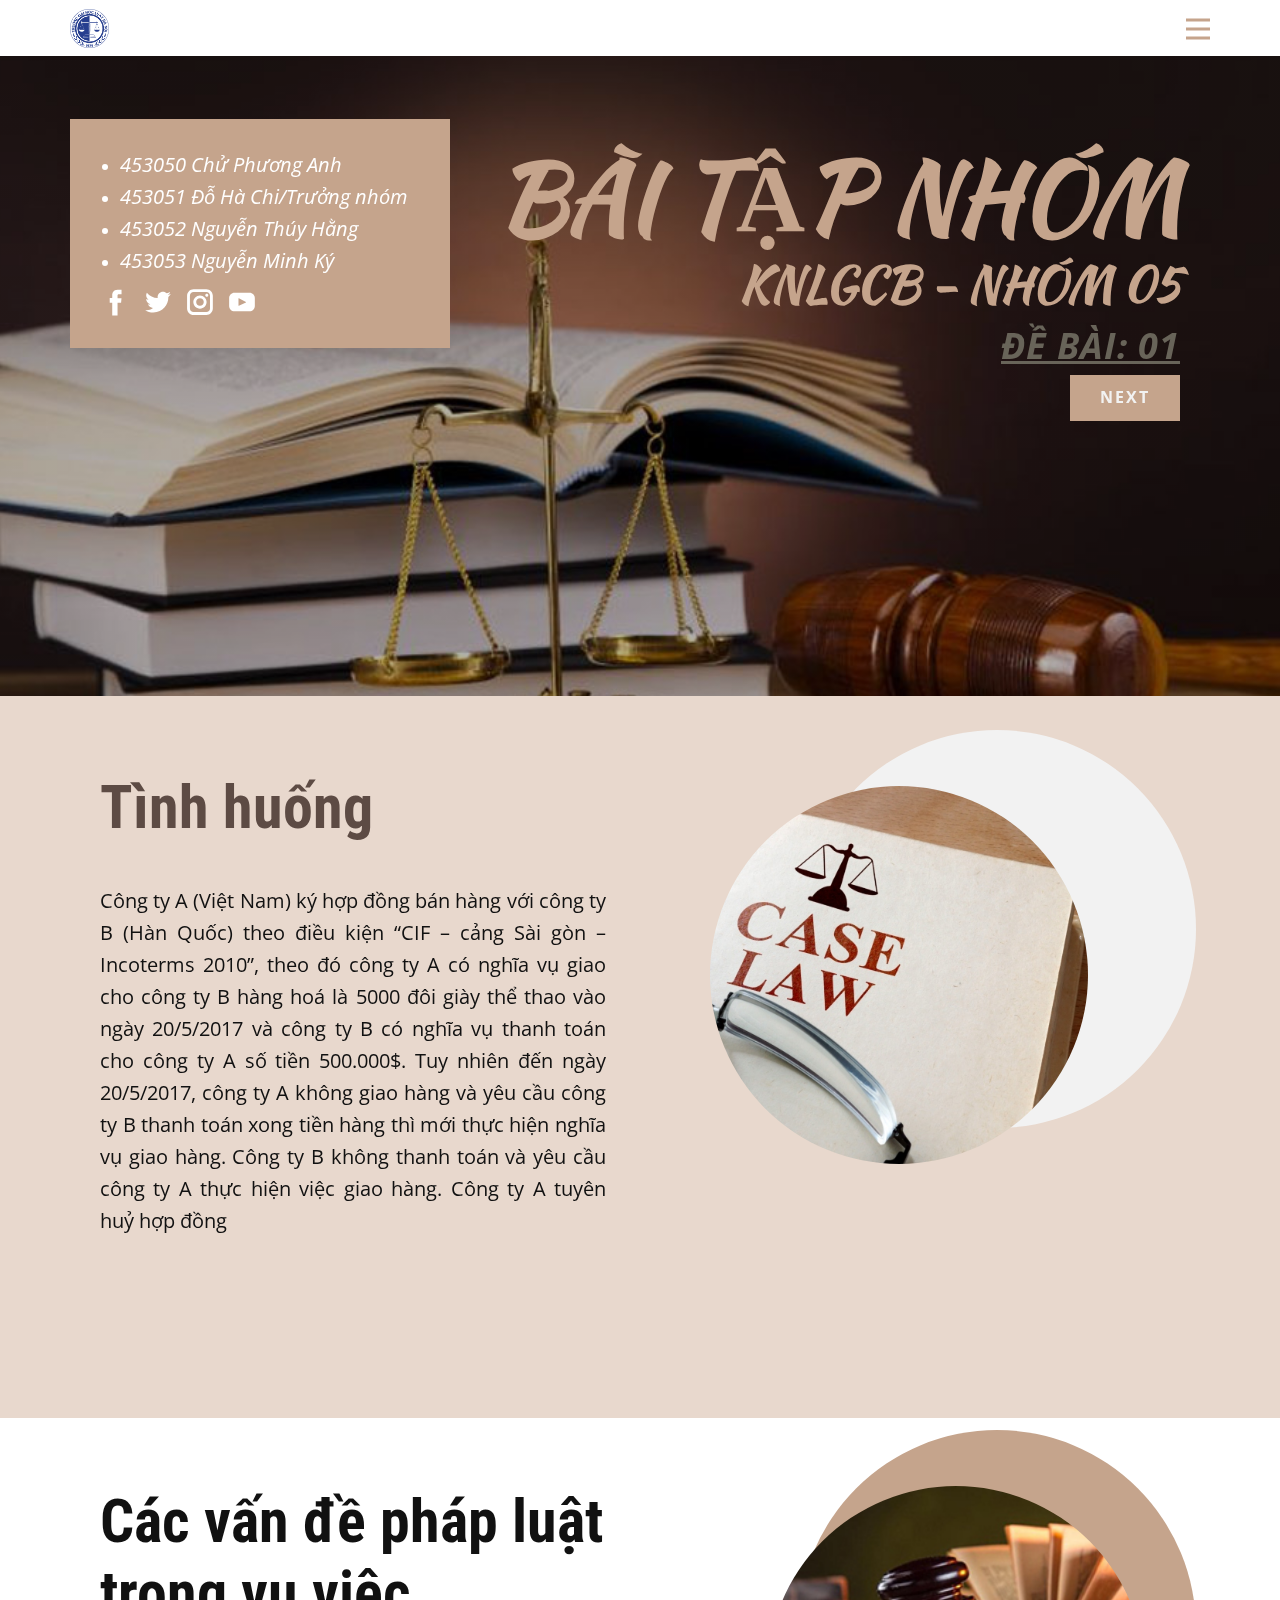
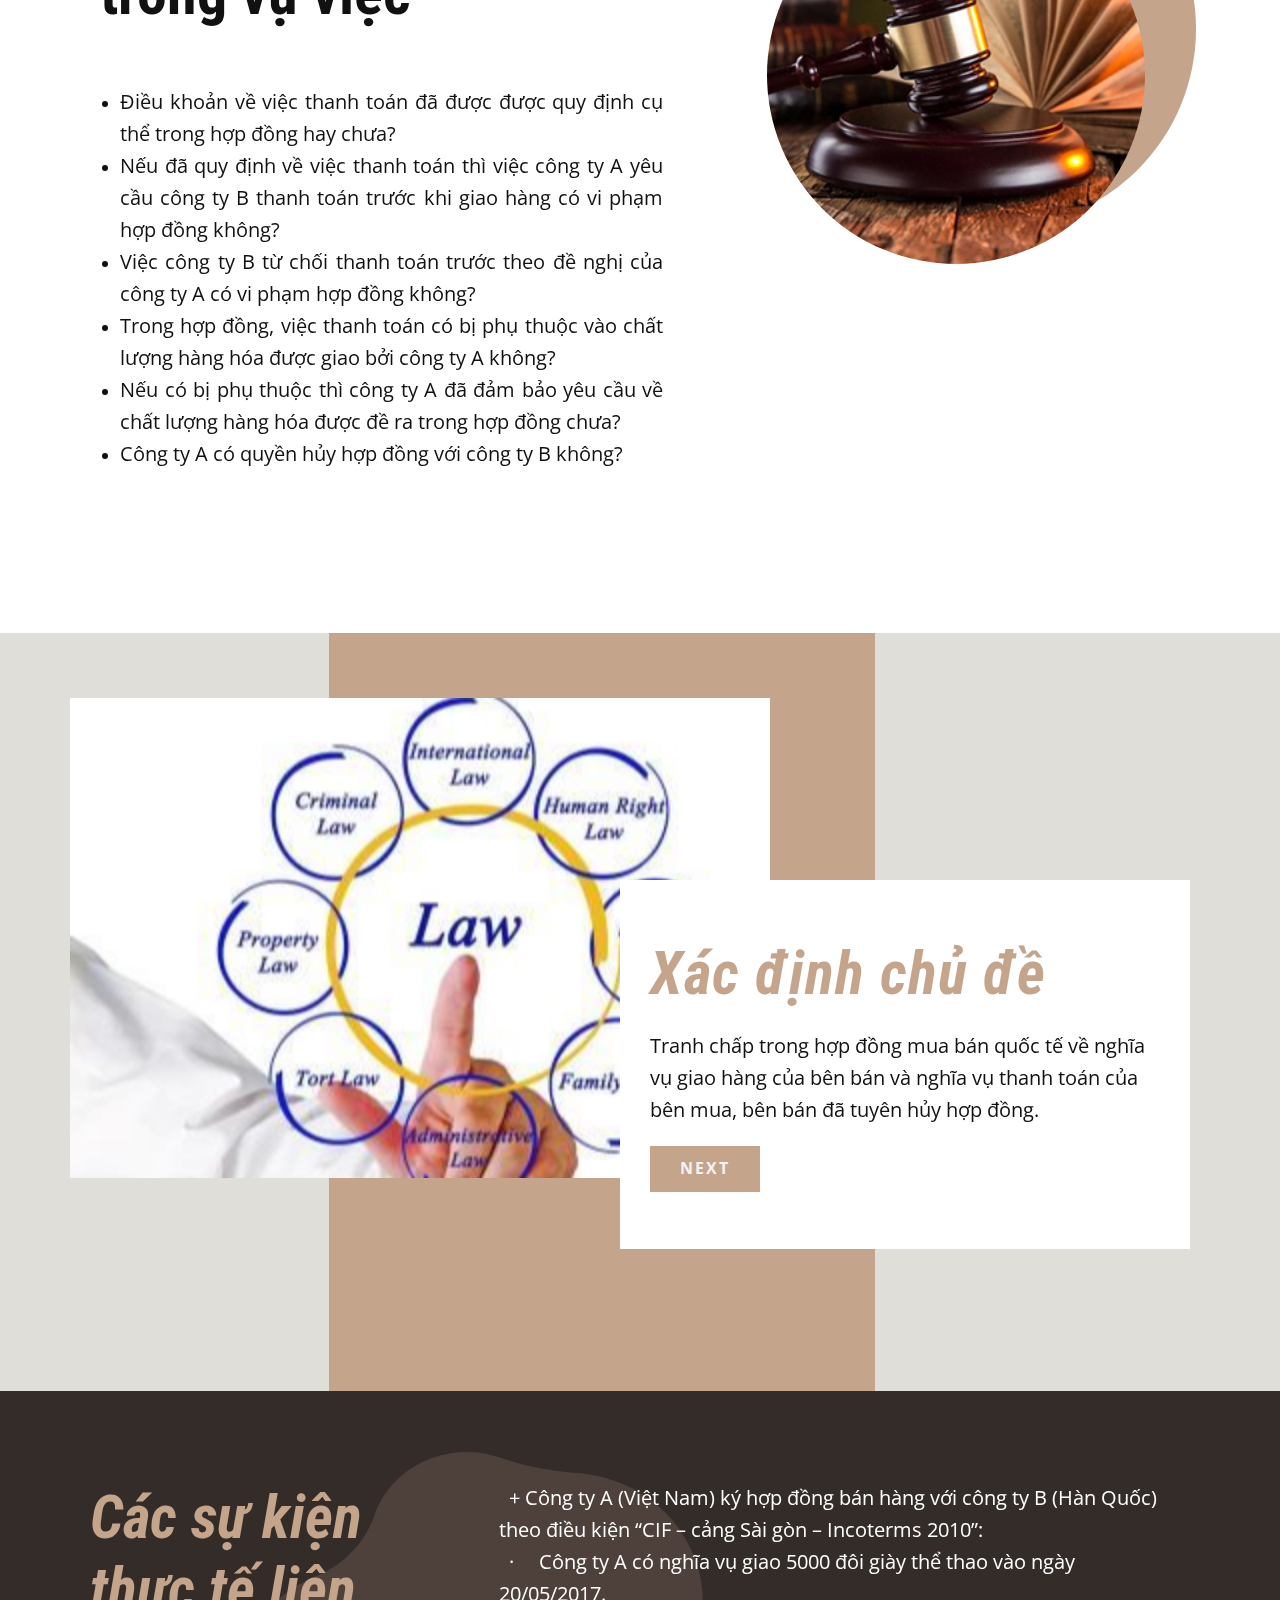
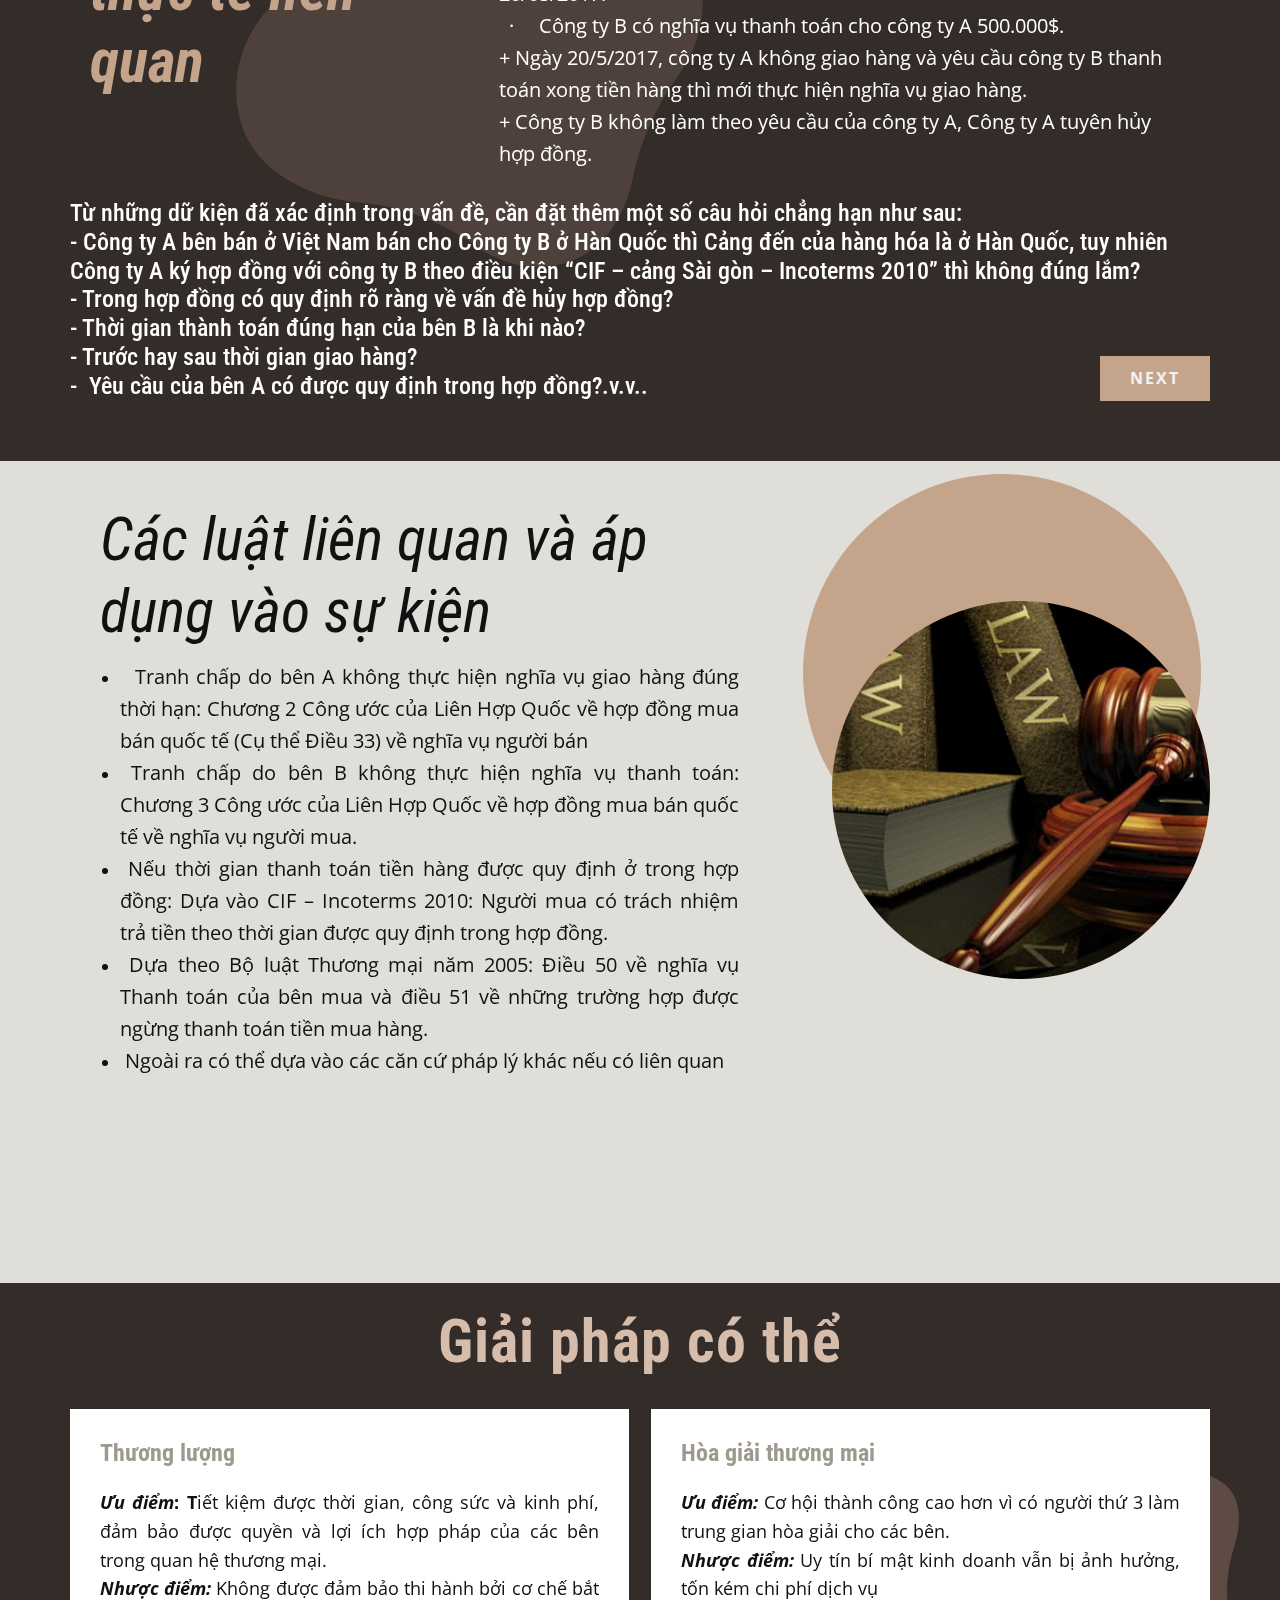
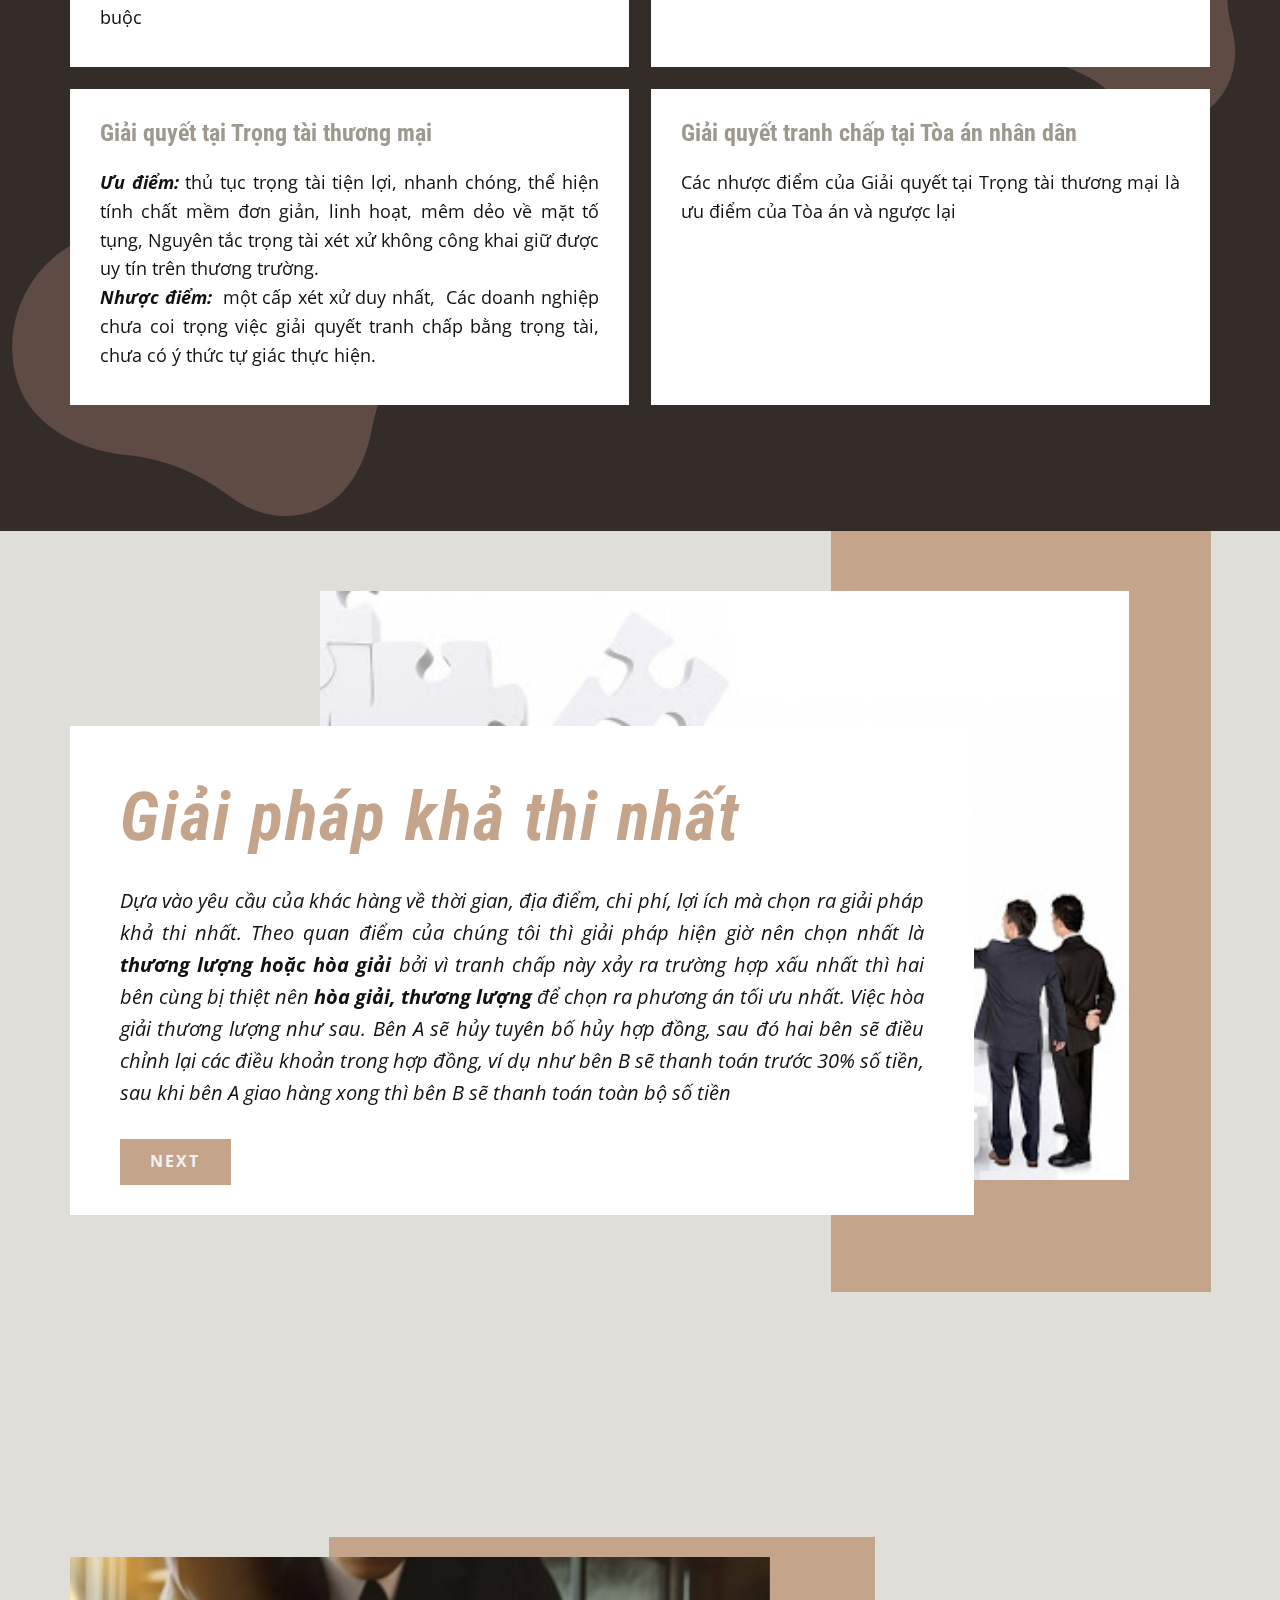
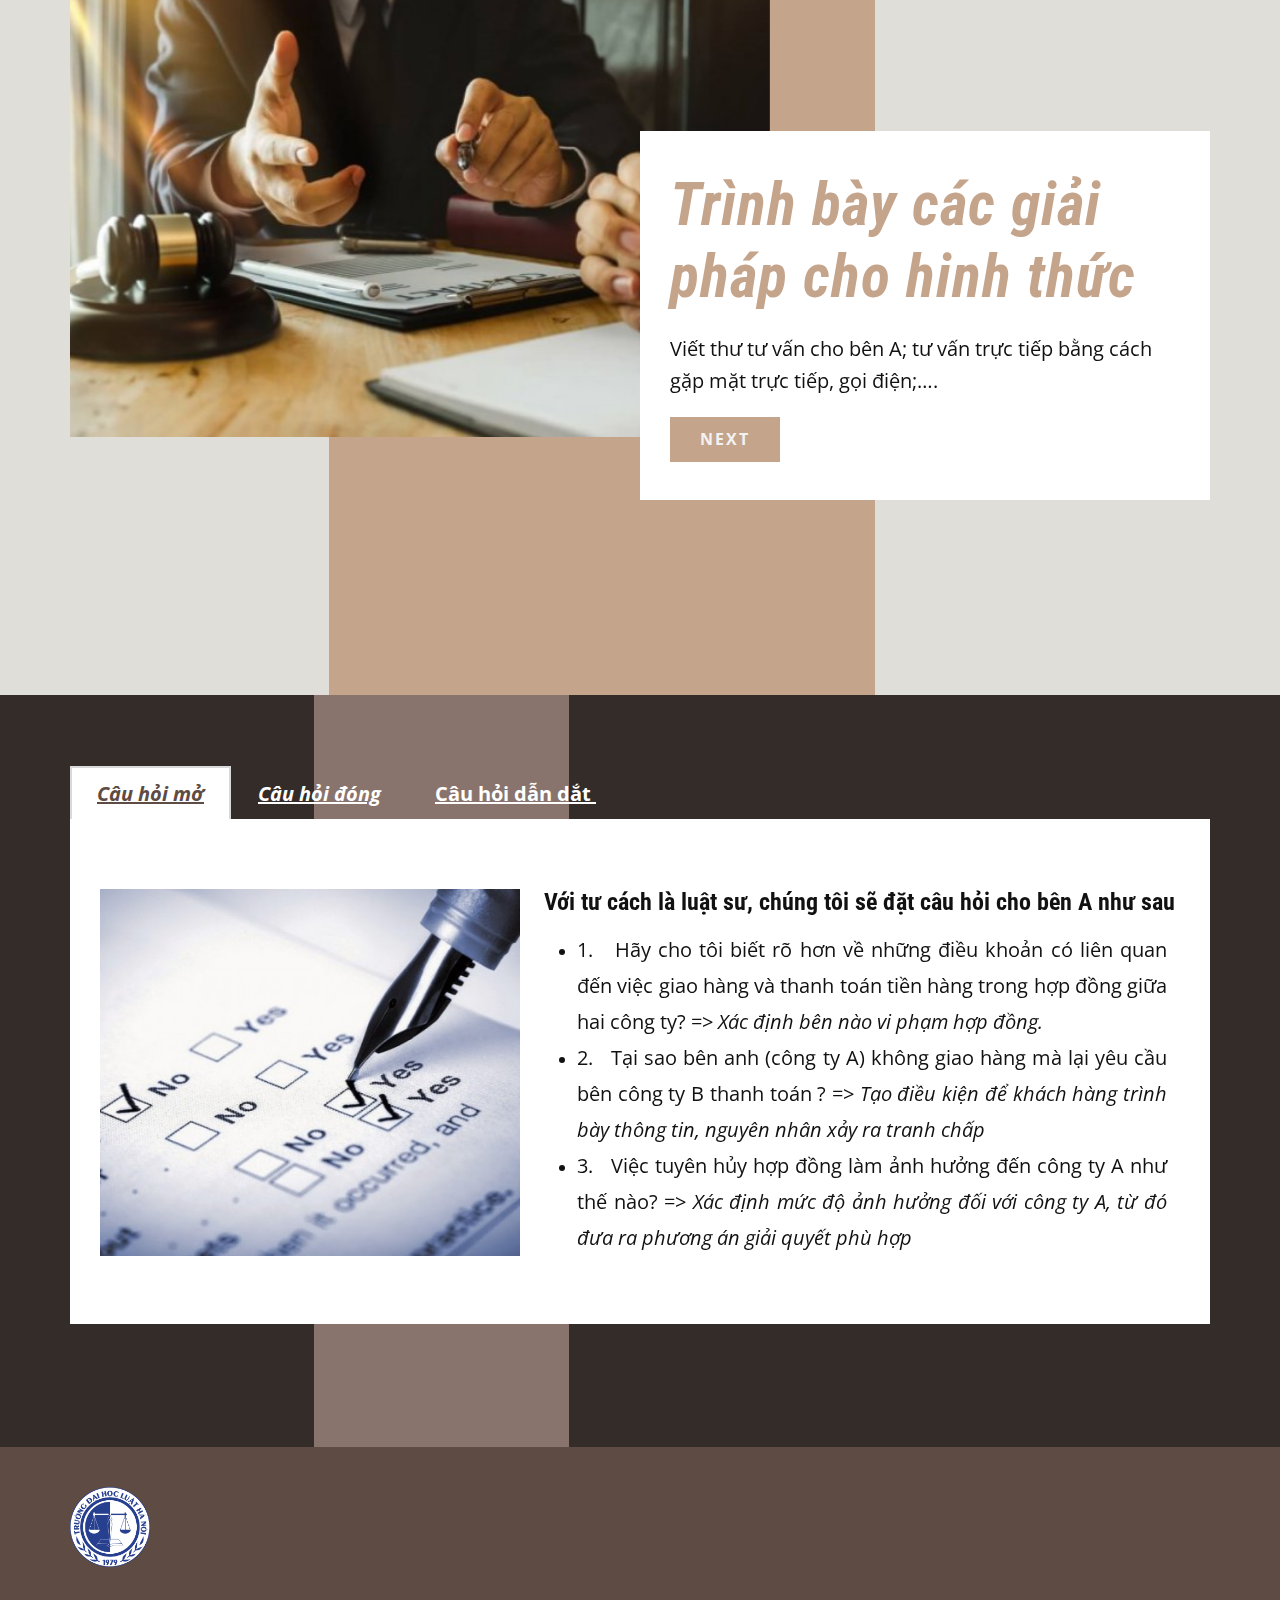
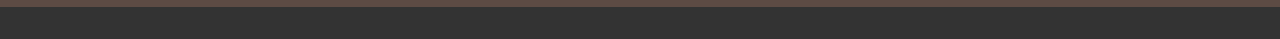
<file: index.html>
<!DOCTYPE html>
<html style="font-size: 16px;">
  <head>
    <meta name="viewport" content="width=device-width, initial-scale=1.0">
    <meta charset="utf-8">
    <meta name="keywords" content="I like dogs, About Us, Owning a dog is great fun, Care of Your Dog, Warm Puppy, Subscribe, location, follow us">
    <meta name="description" content="">
    <meta name="page_type" content="np-template-header-footer-from-plugin">
    <title>Home</title>
    <link rel="stylesheet" href="nicepage.css" media="screen">
<link rel="stylesheet" href="Home.css" media="screen">
    <script class="u-script" type="text/javascript" src="jquery.js" defer=""></script>
    <script class="u-script" type="text/javascript" src="nicepage.js" defer=""></script>
    <meta name="generator" content="Nicepage 3.17.2, nicepage.com">
    
    <link id="u-theme-google-font" rel="stylesheet" href="https://fonts.googleapis.com/css?family=Roboto+Condensed:300,300i,400,400i,700,700i|Open+Sans:300,300i,400,400i,600,600i,700,700i,800,800i">
    <link id="u-page-google-font" rel="stylesheet" href="https://fonts.googleapis.com/css?family=Roboto+Condensed:300,300i,400,400i,700,700i|Roboto+Condensed:300,300i,400,400i,700,700i|Kaushan+Script:400">
    
    
    
    
    
    
    
    
    
    
    
    <script type="application/ld+json">{
		"@context": "http://schema.org",
		"@type": "Organization",
		"name": "",
		"logo": "images/logohlu600x600-02.png"
}</script>
    <meta property="og:title" content="Home">
    <meta property="og:type" content="website">
    <meta name="theme-color" content="#478ac9">
  </head>
  <body data-home-page="Home.html" data-home-page-title="Home" class="u-body"><header class="u-clearfix u-header u-sticky u-header" id="sec-077f"><div class="u-clearfix u-sheet u-sheet-1">
        <a href="https://nicepage.com" class="u-image u-logo u-image-1" data-image-width="601" data-image-height="601">
          <img src="images/logohlu600x600-02.png" class="u-logo-image u-logo-image-1" data-image-width="39.3847">
        </a>
        <nav class="u-menu u-menu-dropdown u-offcanvas u-menu-1" data-responsive-from="XL">
          <div class="menu-collapse" style="font-size: 1rem; letter-spacing: 0px;">
            <a class="u-button-style u-custom-left-right-menu-spacing u-custom-padding-bottom u-custom-top-bottom-menu-spacing u-nav-link u-text-active-palette-1-base u-text-hover-palette-2-base u-text-palette-3-base" href="#">
              <svg><use xmlns:xlink="http://www.w3.org/1999/xlink" xlink:href="#menu-hamburger"></use></svg>
              <svg version="1.1" xmlns="http://www.w3.org/2000/svg" xmlns:xlink="http://www.w3.org/1999/xlink"><defs><symbol id="menu-hamburger" viewBox="0 0 16 16" style="width: 16px; height: 16px;"><rect y="1" width="16" height="2"></rect><rect y="7" width="16" height="2"></rect><rect y="13" width="16" height="2"></rect>
</symbol>
</defs></svg>
            </a>
          </div>
          <div class="u-custom-menu u-nav-container">
            <ul class="u-nav u-spacing-30 u-unstyled u-nav-1"><li class="u-nav-item"><a class="u-button-style u-nav-link u-text-active-palette-3-base u-text-grey-90 u-text-hover-grey-90" href="Home.html" style="padding: 10px 0px;">Home</a>
</li><li class="u-nav-item"><a class="u-button-style u-nav-link u-text-active-palette-3-base u-text-grey-90 u-text-hover-grey-90" href="Home.html" style="padding: 10px 0px;">Home</a>
</li></ul>
          </div>
          <div class="u-custom-menu u-nav-container-collapse">
            <div class="u-black u-container-style u-inner-container-layout u-opacity u-opacity-95 u-sidenav">
              <div class="u-sidenav-overflow">
                <div class="u-menu-close"></div>
                <ul class="u-align-center u-nav u-popupmenu-items u-unstyled u-nav-2"><li class="u-nav-item"><a class="u-button-style u-nav-link" href="Home.html" style="padding: 10px 0px;">Home</a>
</li></ul>
              </div>
            </div>
            <div class="u-black u-menu-overlay u-opacity u-opacity-70"></div>
          </div>
        </nav>
      </div></header> 
    <section class="skrollable u-clearfix u-image u-lightbox u-parallax u-shading u-section-1" id="carousel_2db0" data-image-width="1200" data-image-height="630">
      <div class="u-clearfix u-sheet u-sheet-1">
        <div class="u-clearfix u-expanded-width u-layout-wrap u-layout-wrap-1">
          <div class="u-gutter-0 u-layout">
            <div class="u-layout-row">
              <div class="u-size-14-sm u-size-14-xs u-size-20-lg u-size-20-xl u-size-60-md">
                <div class="u-layout-col">
                  <div class="u-align-left u-container-style u-layout-cell u-left-cell u-palette-3-base u-size-30 u-layout-cell-1" data-animation-name="fadeIn" data-animation-duration="1000" data-animation-delay="0" data-animation-direction="Down">
                    <div class="u-container-layout u-valign-top u-container-layout-1">
                      <ul class="u-text u-text-1">
                        <li>
                          <span style="font-size: 1.25rem;">453050
  
  
  Chử Phương Anh</span>
                        </li>
                        <li>
                          <span style="font-size: 1.25rem;">453051
  
  
  Đỗ Hà Chi/Trưởng
  nhóm</span>
                        </li>
                        <li>
                          <span style="font-size: 1.25rem;">453052
  
  
  Nguyễn Thúy Hằng</span>
                        </li>
                        <li>
                          <span style="font-size: 1.25rem;">453053
  
  
  Nguyễn Minh Ký</span>
                        </li>
                      </ul>
                      <div class="u-social-icons u-spacing-10 u-social-icons-1">
                        <a class="u-social-url" target="_blank" href=""><span class="u-icon u-icon-circle u-social-facebook u-social-icon u-icon-1"><svg class="u-svg-link" preserveAspectRatio="xMidYMin slice" viewBox="0 0 112 112" style=""><use xmlns:xlink="http://www.w3.org/1999/xlink" xlink:href="#svg-94aa"></use></svg><svg class="u-svg-content" viewBox="0 0 112 112" x="0px" y="0px" id="svg-94aa"><path d="M75.5,28.8H65.4c-1.5,0-4,0.9-4,4.3v9.4h13.9l-1.5,15.8H61.4v45.1H42.8V58.3h-8.8V42.4h8.8V32.2 c0-7.4,3.4-18.8,18.8-18.8h13.8v15.4H75.5z"></path></svg></span>
                        </a>
                        <a class="u-social-url" target="_blank" href=""><span class="u-icon u-icon-circle u-social-icon u-social-twitter u-icon-2"><svg class="u-svg-link" preserveAspectRatio="xMidYMin slice" viewBox="0 0 112 112" style=""><use xmlns:xlink="http://www.w3.org/1999/xlink" xlink:href="#svg-273c"></use></svg><svg class="u-svg-content" viewBox="0 0 112 112" x="0px" y="0px" id="svg-273c"><path d="M92.2,38.2c0,0.8,0,1.6,0,2.3c0,24.3-18.6,52.4-52.6,52.4c-10.6,0.1-20.2-2.9-28.5-8.2 c1.4,0.2,2.9,0.2,4.4,0.2c8.7,0,16.7-2.9,23-7.9c-8.1-0.2-14.9-5.5-17.3-12.8c1.1,0.2,2.4,0.2,3.4,0.2c1.6,0,3.3-0.2,4.8-0.7 c-8.4-1.6-14.9-9.2-14.9-18c0-0.2,0-0.2,0-0.2c2.5,1.4,5.4,2.2,8.4,2.3c-5-3.3-8.3-8.9-8.3-15.4c0-3.4,1-6.5,2.5-9.2 c9.1,11.1,22.7,18.5,38,19.2c-0.2-1.4-0.4-2.8-0.4-4.3c0.1-10,8.3-18.2,18.5-18.2c5.4,0,10.1,2.2,13.5,5.7c4.3-0.8,8.1-2.3,11.7-4.5 c-1.4,4.3-4.3,7.9-8.1,10.1c3.7-0.4,7.3-1.4,10.6-2.9C98.9,32.3,95.7,35.5,92.2,38.2z"></path></svg></span>
                        </a>
                        <a class="u-social-url" target="_blank" href=""><span class="u-icon u-icon-circle u-social-icon u-social-instagram u-icon-3"><svg class="u-svg-link" preserveAspectRatio="xMidYMin slice" viewBox="0 0 112 112" style=""><use xmlns:xlink="http://www.w3.org/1999/xlink" xlink:href="#svg-1b26"></use></svg><svg class="u-svg-content" viewBox="0 0 112 112" x="0px" y="0px" id="svg-1b26"><path d="M55.9,32.9c-12.8,0-23.2,10.4-23.2,23.2s10.4,23.2,23.2,23.2s23.2-10.4,23.2-23.2S68.7,32.9,55.9,32.9z M55.9,69.4c-7.4,0-13.3-6-13.3-13.3c-0.1-7.4,6-13.3,13.3-13.3s13.3,6,13.3,13.3C69.3,63.5,63.3,69.4,55.9,69.4z"></path><path d="M79.7,26.8c-3,0-5.4,2.5-5.4,5.4s2.5,5.4,5.4,5.4c3,0,5.4-2.5,5.4-5.4S82.7,26.8,79.7,26.8z"></path><path d="M78.2,11H33.5C21,11,10.8,21.3,10.8,33.7v44.7c0,12.6,10.2,22.8,22.7,22.8h44.7c12.6,0,22.7-10.2,22.7-22.7 V33.7C100.8,21.1,90.6,11,78.2,11z M91,78.4c0,7.1-5.8,12.8-12.8,12.8H33.5c-7.1,0-12.8-5.8-12.8-12.8V33.7 c0-7.1,5.8-12.8,12.8-12.8h44.7c7.1,0,12.8,5.8,12.8,12.8V78.4z"></path></svg></span>
                        </a>
                        <a class="u-social-url" target="_blank" href="#"><span class="u-icon u-icon-circle u-social-icon u-social-youtube u-icon-4"><svg class="u-svg-link" preserveAspectRatio="xMidYMin slice" viewBox="0 0 112 112" style=""><use xmlns:xlink="http://www.w3.org/1999/xlink" xlink:href="#svg-61be"></use></svg><svg class="u-svg-content" viewBox="0 0 112 112" x="0px" y="0px" id="svg-61be"><path d="M82.3,24H29.7C19.3,24,11,32.5,11,43v26.7c0,10.5,8.3,19,18.7,19h52.5c10.3,0,18.7-8.5,18.7-19V43 C101,32.5,92.7,24,82.3,24L82.3,24z M69.7,57.6L45.1,69.5c-0.7,0.2-1.4-0.2-1.4-0.8V44.1c0-0.7,0.8-1.3,1.4-0.8l24.6,12.6 C70.4,56.2,70.4,57.3,69.7,57.6L69.7,57.6z"></path></svg></span>
                        </a>
                      </div>
                    </div>
                  </div>
                  <div class="u-align-left u-container-style u-hidden-md u-hidden-sm u-hidden-xs u-layout-cell u-left-cell u-opacity u-opacity-50 u-size-30 u-layout-cell-2">
                    <div class="u-container-layout u-container-layout-2"></div>
                  </div>
                </div>
              </div>
              <div class="u-size-13-lg u-size-13-xl u-size-19-sm u-size-19-xs u-size-30-md">
                <div class="u-layout-row">
                  <div class="u-container-style u-hidden-sm u-hidden-xs u-layout-cell u-size-60 u-layout-cell-3">
                    <div class="u-container-layout u-container-layout-3"></div>
                  </div>
                </div>
              </div>
              <div class="u-size-27 u-size-30-md">
                <div class="u-layout-row">
                  <div class="u-align-right u-container-style u-layout-cell u-right-cell u-size-60 u-layout-cell-4">
                    <div class="u-container-layout u-container-layout-4">
                      <h1 class="u-custom-font u-text u-text-palette-3-base u-title u-text-2" data-animation-name="fadeIn" data-animation-duration="1000" data-animation-delay="0">BÀI TẬP NHÓM</h1>
                      <h1 class="u-custom-font u-text u-text-palette-3-base u-title u-text-3" data-animation-name="zoomIn" data-animation-duration="1000" data-animation-delay="0" data-animation-direction="Down">KNLGCB - NHÓM 05</h1>
                      <p class="u-text u-text-palette-5-dark-2 u-text-4" data-animation-name="fadeIn" data-animation-duration="1000" data-animation-delay="0"><b><i><u>ĐỀ BÀI: 01</u></i></b>
                      </p>
                      <a href="Home.html#carousel_c78f" data-page-id="82183825" class="u-btn u-btn-rectangle u-button-style u-hover-palette-2-base u-palette-3-base u-radius-0 u-text-grey-5 u-btn-1" data-animation-name="bounceIn" data-animation-duration="1000" data-animation-delay="0" data-animation-direction="">NEXT</a>
                    </div>
                  </div>
                </div>
              </div>
            </div>
          </div>
        </div>
      </div>
    </section>
    <section class="u-align-center u-clearfix u-palette-3-light-2 u-section-2" id="carousel_c78f">
      <div class="u-clearfix u-sheet u-sheet-1">
        <div class="u-clearfix u-expanded-width u-layout-wrap u-layout-wrap-1">
          <div class="u-layout">
            <div class="u-layout-row">
              <div class="u-container-style u-layout-cell u-left-cell u-size-30 u-layout-cell-1">
                <div class="u-container-layout u-valign-bottom-md u-valign-bottom-sm u-valign-bottom-xs u-container-layout-1">
                  <h2 class="u-text u-text-palette-2-base u-text-1" data-animation-name="slideIn" data-animation-duration="1000" data-animation-delay="0" data-animation-direction="Down">Tình huống</h2>
                  <p class="u-align-justify u-text u-text-2" data-animation-name="zoomIn" data-animation-duration="1000" data-animation-delay="0" data-animation-direction="">
                    <span style="font-size: 1.25rem;">Công ty A (Việt Nam) ký hợp đồng bán hàng với công ty B (Hàn Quốc) theo điều kiện “CIF – cảng Sài gòn – Incoterms 2010”, theo đó công ty A có nghĩa vụ giao cho công ty B hàng hoá là 5000 đôi giày thể thao vào ngày 20/5/2017 và công ty B có nghĩa vụ thanh toán cho công ty A số tiền 500.000$. Tuy nhiên đến ngày 20/5/2017, công ty A không giao hàng và yêu cầu công ty B thanh toán xong tiền hàng thì mới thực hiện nghĩa vụ giao hàng. Công ty B không thanh toán và yêu cầu công ty A thực hiện việc giao hàng. Công ty A tuyên huỷ hợp đồng</span>
                    <br>
                  </p>
                </div>
              </div>
              <div class="u-container-style u-layout-cell u-right-cell u-size-30 u-layout-cell-2">
                <div class="u-container-layout u-container-layout-2">
                  <div class="u-grey-5 u-shape u-shape-circle u-shape-1"></div>
                  <div alt="" class="u-image u-image-circle u-image-1" data-image-width="870" data-image-height="489" data-animation-name="rotateIn" data-animation-duration="1000" data-animation-delay="0" data-animation-direction="" data-href="Home.html#carousel_f29f" data-page-id="82183825"></div>
                </div>
              </div>
            </div>
          </div>
        </div>
      </div>
    </section>
    <section class="u-align-center u-clearfix u-white u-section-3" id="carousel_f29f">
      <div class="u-clearfix u-sheet u-sheet-1">
        <div class="u-clearfix u-expanded-width u-layout-wrap u-layout-wrap-1">
          <div class="u-layout">
            <div class="u-layout-row">
              <div class="u-container-style u-layout-cell u-left-cell u-size-33 u-layout-cell-1">
                <div class="u-container-layout u-valign-bottom-md u-valign-bottom-sm u-valign-bottom-xs u-container-layout-1">
                  <h3 class="u-text u-text-1" data-animation-name="bounceIn" data-animation-duration="1000" data-animation-delay="0" data-animation-direction=""><b>Các
vấn đề pháp luật trong vụ việc</b>
                  </h3>
                  <ul class="u-align-justify u-text u-text-2" data-animation-name="slideIn" data-animation-duration="1000" data-animation-delay="0" data-animation-direction="Left">
                    <li>
                      <span style="font-size: 1.25rem;">Điều khoản về việc thanh toán đã được được quy
định cụ thể trong hợp đồng hay chưa?</span>
                    </li>
                    <li>
                      <span style="font-size: 1.25rem;">Nếu đã quy định về việc thanh toán thì việc công
ty A yêu cầu công ty B thanh toán trước khi giao hàng có vi phạm hợp đồng
không?</span>
                    </li>
                    <li>
                      <span style="font-size: 1.25rem;">Việc công ty B từ chối thanh toán trước theo đề
nghị của công ty A có vi phạm hợp đồng không?</span>
                    </li>
                    <li>
                      <span style="font-size: 1.25rem;">Trong
hợp đồng, việc thanh toán có bị phụ thuộc vào chất lượng hàng hóa được giao bởi
công ty A không?</span>
                    </li>
                    <li>
                      <span style="font-size: 1.25rem;">Nếu
có bị phụ thuộc thì công ty A đã đảm bảo yêu cầu về chất lượng hàng hóa được đề
ra trong hợp đồng chưa?<b></b>
                      </span>
                    </li>
                    <li>
                      <span style="font-size: 1.25rem;">Công
ty A có quyền hủy hợp đồng với công ty B không?</span>
                    </li>
                  </ul>
                </div>
              </div>
              <div class="u-container-style u-layout-cell u-right-cell u-size-27 u-layout-cell-2">
                <div class="u-container-layout u-container-layout-2">
                  <div class="u-palette-3-base u-shape u-shape-circle u-shape-1"></div>
                  <div alt="" class="u-image u-image-circle u-image-1" data-image-width="500" data-image-height="288" data-animation-name="zoomIn" data-animation-duration="1000" data-animation-delay="0" data-animation-direction="" data-href="Home.html#sec-9469" data-page-id="82183825"></div>
                </div>
              </div>
            </div>
          </div>
        </div>
      </div>
    </section>
    <section class="u-clearfix u-palette-5-light-1 u-section-4" id="sec-9469">
      <div class="u-clearfix u-sheet u-sheet-1">
        <div class="u-expanded-height u-palette-3-base u-shape u-shape-rectangle u-shape-1"></div>
        <img class="u-image u-image-1" src="images/b48b230d38b85a8fabea51ff4537968ced9ca714.jpg" data-animation-name="zoomIn" data-animation-duration="1000" data-animation-delay="0" data-animation-direction="" data-image-width="350" data-image-height="360">
        <div class="u-align-left u-container-style u-group u-white u-group-1">
          <div class="u-container-layout u-container-layout-1">
            <h1 class="u-text u-text-palette-3-base u-text-1" data-animation-name="slideIn" data-animation-duration="1000" data-animation-delay="0" data-animation-direction="Down"><i>Xác
định chủ đề</i>
            </h1>
            <p class="u-text u-text-2" data-animation-name="zoomIn" data-animation-duration="1000" data-animation-delay="0" data-animation-direction="">Tranh chấp trong hợp đồng mua bán quốc tế về nghĩa vụ
giao hàng của bên bán và nghĩa vụ thanh toán của bên mua, bên bán đã tuyên hủy
hợp đồng.&nbsp;&nbsp;</p>
            <a href="Home.html#sec-5d6a" data-page-id="82183825" class="u-border-0 u-btn u-button-style u-hover-palette-2-base u-palette-3-base u-text-grey-5 u-btn-1" data-animation-name="fadeIn" data-animation-duration="1000" data-animation-delay="0">next</a>
          </div>
        </div>
      </div>
    </section>
    <section class="u-clearfix u-palette-2-dark-3 u-section-5" id="sec-5d6a">
      <div class="u-clearfix u-sheet u-sheet-1">
        <div class="u-opacity u-opacity-65 u-shape u-shape-svg u-text-palette-2-dark-2 u-shape-1">
          <svg class="u-svg-link" preserveAspectRatio="none" viewBox="0 0 160 150" style=""><use xmlns:xlink="http://www.w3.org/1999/xlink" xlink:href="#svg-4fc8"></use></svg>
          <svg xmlns="http://www.w3.org/2000/svg" xmlns:xlink="http://www.w3.org/1999/xlink" version="1.1" xml:space="preserve" class="u-svg-content" viewBox="0 0 160 150" x="0px" y="0px" id="svg-4fc8"><path d="M43.2,126.9c14.2,1.3,27.6,7,39.1,15.6c8.3,6.1,19.4,10.3,32.7,5.3c11.7-4.4,18.6-17.4,21-30.2c2.6-13.3,8.1-25.9,15.7-37.1
	c8.3-12.1,10.8-27.9,5.3-42.7C150.5,20.3,134.6,9,117,7.6C107.9,6.9,98.8,5,90.1,1.9C83-0.6,75-0.7,67.4,2.1
	c-9.9,3.7-17,11.6-20.1,21c-3.3,10.1-10.9,18-20.6,22.2c-0.1,0-0.1,0.1-0.2,0.1c-20.3,8.9-31,32-24.6,53.2
	C6.9,115.6,25.2,125.2,43.2,126.9z"></path></svg>
        </div>
        <div class="u-clearfix u-expanded-width-lg u-expanded-width-md u-expanded-width-xl u-layout-wrap u-layout-wrap-1">
          <div class="u-gutter-0 u-layout">
            <div class="u-layout-row">
              <div class="u-align-left u-container-style u-layout-cell u-size-21-lg u-size-21-xl u-size-24-md u-size-24-sm u-size-24-xs u-layout-cell-1">
                <div class="u-container-layout u-valign-top u-container-layout-1">
                  <h3 class="u-text u-text-palette-3-base u-text-1" data-animation-name="fadeIn" data-animation-duration="1000" data-animation-delay="0"><i>Các
sự kiện thực tế liên quan</i>
                  </h3>
                </div>
              </div>
              <div class="u-container-style u-layout-cell u-size-36-md u-size-36-sm u-size-36-xs u-size-39-lg u-size-39-xl u-layout-cell-2">
                <div class="u-container-layout u-container-layout-2">
                  <p class="u-text u-text-2" data-animation-name="lightSpeedIn" data-animation-duration="1000" data-animation-delay="0" data-animation-direction="">&nbsp; + Công ty A (Việt Nam) ký hợp đồng bán hàng
với công ty B (Hàn Quốc) theo điều kiện “CIF – cảng Sài gòn – Incoterms 2010”:<br>&nbsp;&nbsp;<!--[if !supportLists]-->·&nbsp;&nbsp;&nbsp;&nbsp; <!--[endif]-->Công ty A có nghĩa vụ giao 5000 đôi giày thể
thao vào ngày 20/05/2017.<br>&nbsp;&nbsp;<!--[if !supportLists]-->·&nbsp;&nbsp;&nbsp;&nbsp; <!--[endif]-->Công ty B có nghĩa vụ thanh toán cho công ty A
500.000$.&nbsp;<br>+ Ngày 20/5/2017, công ty A không giao hàng
và yêu cầu công ty B thanh toán xong tiền hàng thì mới thực hiện nghĩa vụ giao
hàng.&nbsp;<br>+ Công ty B không làm theo yêu cầu của công
ty A, Công ty A tuyên hủy hợp đồng.&nbsp;&nbsp;
                  </p>
                </div>
              </div>
            </div>
          </div>
        </div>
        <h4 class="u-text u-text-3" data-animation-name="flipIn" data-animation-duration="1000" data-animation-delay="0" data-animation-direction="X">Từ
những dữ kiện đã xác định trong vấn đề, cần đặt thêm một số câu hỏi chẳng hạn
như sau:<br>- Công ty A bên bán ở Việt Nam bán cho Công ty B ở Hàn Quốc thì Cảng đến
của hàng hóa là ở Hàn Quốc, tuy nhiên Công ty A ký hợp đồng với công ty B theo
điều kiện “CIF – cảng Sài gòn – Incoterms 2010” thì không đúng lắm?&nbsp;<br>- Trong hợp
đồng có quy định rõ ràng về vấn đề hủy hợp đồng?&nbsp;<br>- Thời gian thành toán đúng hạn
của bên B là khi nào?&nbsp;<br>- Trước hay sau thời gian giao hàng?&nbsp;<br>-&nbsp; Yêu cầu của bên A có
được quy định trong hợp đồng?.v.v..
        </h4>
        <a href="Home.html#carousel_1607" data-page-id="82183825" class="u-btn u-btn-rectangle u-button-style u-hover-palette-2-base u-palette-3-base u-text-grey-5 u-btn-1" data-animation-name="fadeIn" data-animation-duration="1000" data-animation-delay="0">next</a>
      </div>
    </section>
    <section class="u-align-center u-clearfix u-palette-5-light-1 u-section-6" id="carousel_1607">
      <div class="u-clearfix u-sheet u-sheet-1">
        <div class="u-clearfix u-expanded-width u-layout-wrap u-layout-wrap-1">
          <div class="u-layout">
            <div class="u-layout-row">
              <div class="u-container-style u-layout-cell u-left-cell u-size-37 u-layout-cell-1">
                <div class="u-container-layout u-valign-top u-container-layout-1">
                  <h3 class="u-text u-text-1" data-animation-name="zoomIn" data-animation-duration="1000" data-animation-delay="0" data-animation-direction=""><i>Các
luật liên quan và áp dụng vào sự kiện</i>
                    <br>
                  </h3>
                  <ul class="u-align-justify u-text u-text-2" data-animation-name="fadeIn" data-animation-duration="1000" data-animation-delay="0">
                    <li>
                      <span style="font-size: 1.25rem;">&nbsp; Tranh chấp do bên A không thực hiện nghĩa
vụ giao hàng đúng thời hạn: Chương 2 Công ước của Liên Hợp Quốc về hợp đồng mua
bán quốc tế (Cụ thể Điều 33) về nghĩa vụ người bán&nbsp;</span>
                    </li>
                    <li>
                      <span style="font-size: 1.25rem;">&nbsp;Tranh chấp do bên B không thực hiện nghĩa
vụ thanh toán: Chương 3 Công ước của Liên Hợp Quốc về hợp đồng mua bán quốc tế
về nghĩa vụ người mua.&nbsp;</span>
                    </li>
                    <li>
                      <span style="font-size: 1.25rem;">&nbsp;Nếu thời gian
thanh toán tiền hàng được quy định ở trong hợp đồng: Dựa vào CIF – Incoterms
2010: Người mua có trách nhiệm trả tiền theo thời gian được quy định trong hợp
đồng.&nbsp;</span>
                    </li>
                    <li>
                      <span style="font-size: 1.25rem;">&nbsp;Dựa theo Bộ luật Thương mại năm 2005: Điều 50 về nghĩa
vụ Thanh toán của bên mua và điều 51 về những trường hợp được ngừng thanh toán
tiền mua hàng.&nbsp;</span>
                    </li>
                    <li>
                      <span style="font-size: 1.25rem;">&nbsp;Ngoài ra có thể dựa vào các căn cứ pháp lý khác
nếu có liên quan</span>
                      <br>
                    </li>
                  </ul>
                </div>
              </div>
              <div class="u-container-style u-layout-cell u-right-cell u-size-23 u-layout-cell-2">
                <div class="u-container-layout u-container-layout-2">
                  <div class="u-palette-3-base u-shape u-shape-circle u-shape-1"></div>
                  <div alt="" class="u-image u-image-circle u-image-1" data-animation-name="rotateIn" data-animation-duration="1000" data-animation-delay="0" data-animation-direction="" data-image-width="680" data-image-height="350" data-href="Home.html#carousel_e251" data-page-id="82183825"></div>
                </div>
              </div>
            </div>
          </div>
        </div>
      </div>
    </section>
    <section class="u-align-center u-clearfix u-palette-2-dark-3 u-section-7" id="carousel_e251">
      <div class="u-clearfix u-sheet u-valign-middle-md u-valign-middle-sm u-valign-middle-xs u-sheet-1">
        <h1 class="u-text u-text-palette-2-light-3 u-text-1">
          <a class="u-active-none u-btn u-button-link u-button-style u-none u-text-palette-3-light-1 u-btn-1" href="Home.html#carousel_064c" data-page-id="82183825">Giải pháp có thể</a>
        </h1>
        <div class="u-shape u-shape-svg u-text-palette-2-dark-2 u-shape-1">
          <svg class="u-svg-link" preserveAspectRatio="none" viewBox="0 0 160 160" style=""><use xmlns:xlink="http://www.w3.org/1999/xlink" xlink:href="#svg-bab7"></use></svg>
          <svg xmlns="http://www.w3.org/2000/svg" xmlns:xlink="http://www.w3.org/1999/xlink" version="1.1" xml:space="preserve" class="u-svg-content" viewBox="0 0 160 160" x="0px" y="0px" id="svg-bab7"><path d="M157.4,45.5c11.3-39.1-16.3-50.2-43.8-43.8c-25.2,5.8-35.5,17.2-61,16.5C21.7,17.4,0,39.8,0,71.3
	c0,49.1,58.2,47.8,76.2,68.5c38.8,44.7,92.8,8.2,79.3-40.3C148.1,73.2,155.9,50.6,157.4,45.5z"></path></svg>
        </div>
        <div class="u-shape u-shape-svg u-text-palette-2-dark-2 u-shape-2">
          <svg class="u-svg-link" preserveAspectRatio="none" viewBox="0 0 160 150" style=""><use xmlns:xlink="http://www.w3.org/1999/xlink" xlink:href="#svg-61d8"></use></svg>
          <svg xmlns="http://www.w3.org/2000/svg" xmlns:xlink="http://www.w3.org/1999/xlink" version="1.1" xml:space="preserve" class="u-svg-content" viewBox="0 0 160 150" x="0px" y="0px" id="svg-61d8"><path d="M43.2,126.9c14.2,1.3,27.6,7,39.1,15.6c8.3,6.1,19.4,10.3,32.7,5.3c11.7-4.4,18.6-17.4,21-30.2c2.6-13.3,8.1-25.9,15.7-37.1
	c8.3-12.1,10.8-27.9,5.3-42.7C150.5,20.3,134.6,9,117,7.6C107.9,6.9,98.8,5,90.1,1.9C83-0.6,75-0.7,67.4,2.1
	c-9.9,3.7-17,11.6-20.1,21c-3.3,10.1-10.9,18-20.6,22.2c-0.1,0-0.1,0.1-0.2,0.1c-20.3,8.9-31,32-24.6,53.2
	C6.9,115.6,25.2,125.2,43.2,126.9z"></path></svg>
        </div>
        <div class="u-expanded-width u-list u-list-1">
          <div class="u-repeater u-repeater-1">
            <div class="u-container-style u-list-item u-repeater-item u-white u-list-item-1">
              <div class="u-container-layout u-similar-container u-container-layout-1">
                <h4 class="u-align-left u-custom-font u-font-roboto-condensed u-text u-text-default u-text-palette-5-dark-1 u-text-2" data-animation-name="lightSpeedIn" data-animation-duration="1000" data-animation-delay="0" data-animation-direction=""><b>Thương
lượng</b>
                </h4>
                <p class="u-align-justify u-text u-text-3" data-animation-name="rollIn" data-animation-duration="1000" data-animation-delay="0" data-animation-direction=""><b><i>Ưu
điểm</i>: T</b>iết kiệm được thời gian, công sức và kinh phí, đảm bảo
được quyền và lợi ích hợp pháp của các bên trong quan hệ thương mại.&nbsp;<br><b><i>Nhược
điểm:</i></b> Không được đảm bảo thi hành bởi cơ chế bắt buộc
                </p>
              </div>
            </div>
            <div class="u-container-style u-list-item u-repeater-item u-video-cover u-white u-list-item-2">
              <div class="u-container-layout u-similar-container u-container-layout-2">
                <h4 class="u-align-left u-custom-font u-font-roboto-condensed u-text u-text-default u-text-palette-5-dark-1 u-text-4" data-animation-name="lightSpeedIn" data-animation-duration="1000" data-animation-delay="0" data-animation-direction=""><b>Hòa
giải thương mại</b>
                </h4>
                <p class="u-align-justify u-text u-text-5" data-animation-name="rollIn" data-animation-duration="1000" data-animation-delay="0" data-animation-direction=""><b><i>Ưu
điểm:</i></b> Cơ
hội thành công cao hơn vì có người thứ 3 làm trung gian hòa giải cho các bên.&nbsp;<br><b><i>Nhược
điểm:</i></b> Uy tín bí mật kinh doanh vẫn bị ảnh hưởng, tốn kém chi phí dịch vụ&nbsp;
                </p>
              </div>
            </div>
            <div class="u-container-style u-list-item u-repeater-item u-video-cover u-white u-list-item-3">
              <div class="u-container-layout u-similar-container u-container-layout-3">
                <h4 class="u-align-left u-custom-font u-font-roboto-condensed u-text u-text-default u-text-palette-5-dark-1 u-text-6" data-animation-name="lightSpeedIn" data-animation-duration="1000" data-animation-delay="0" data-animation-direction=""><b>Giải
quyết tại Trọng tài thương mại</b>
                </h4>
                <p class="u-align-justify u-text u-text-7" data-animation-name="rollIn" data-animation-duration="1000" data-animation-delay="0" data-animation-direction=""><b><i>Ưu
điểm:</i></b> thủ tục trọng tài tiện lợi, nhanh chóng, thể hiện tính chất mềm đơn giản, linh
hoạt, mêm dẻo về mặt tố tụng, Nguyên tắc trọng tài xét xử không công khai giữ
được uy tín trên thương trường.&nbsp;<br><b><i>Nhược điểm:</i></b>&nbsp; một cấp xét xử duy nhất,&nbsp; Các doanh nghiệp chưa coi trọng việc giải quyết tranh chấp bằng trọng tài, chưa có ý
thức tự giác thực hiện.&nbsp;
                </p>
              </div>
            </div>
            <div class="u-container-style u-list-item u-repeater-item u-video-cover u-white u-list-item-4">
              <div class="u-container-layout u-similar-container u-container-layout-4">
                <h4 class="u-align-left u-custom-font u-font-roboto-condensed u-text u-text-default u-text-palette-5-dark-1 u-text-8" data-animation-name="lightSpeedIn" data-animation-duration="1000" data-animation-delay="0" data-animation-direction=""><b>Giải
quyết tranh chấp tại Tòa án nhân dân</b>
                </h4>
                <p class="u-align-justify u-text u-text-9" data-animation-name="rollIn" data-animation-duration="1000" data-animation-delay="0" data-animation-direction="">Các
nhược điểm của Giải quyết tại Trọng tài thương mại là ưu điểm của Tòa án và
ngược lại</p>
              </div>
            </div>
          </div>
        </div>
      </div>
    </section>
    <section class="u-clearfix u-palette-5-light-1 u-section-8" id="carousel_064c">
      <div class="u-clearfix u-sheet u-sheet-1">
        <div class="u-palette-3-base u-shape u-shape-rectangle u-shape-1"></div>
        <img src="images/unnamed.jpg" class="u-align-left u-image u-image-1" data-image-width="512" data-image-height="315">
        <div class="u-container-style u-group u-white u-group-1">
          <div class="u-container-layout u-valign-middle u-container-layout-1">
            <h1 class="u-align-left u-text u-text-palette-3-base u-text-1" data-animation-name="flipIn" data-animation-duration="1000" data-animation-delay="0" data-animation-direction="X"><i>Giải
pháp khả thi nhất</i>
            </h1>
            <p class="u-align-justify u-text u-text-2" data-animation-name="slideIn" data-animation-duration="1000" data-animation-delay="0" data-animation-direction="Down">Dựa
vào yêu cầu của khác hàng về thời gian, địa điểm, chi phí, lợi ích mà chọn ra
giải pháp khả thi nhất. Theo quan điểm của chúng tôi thì giải pháp hiện giờ nên
chọn nhất là <b><i>thương lượng hoặc hòa giải</i></b> bởi vì tranh chấp này xảy
ra trường hợp xấu nhất thì hai bên cùng bị thiệt nên <b><i>hòa giải, thương
lượng</i></b> để chọn ra phương án tối ưu nhất.&nbsp;Việc hòa giải thương lượng như sau. Bên A sẽ hủy tuyên bố hủy hợp đồng, sau đó hai bên sẽ điều chỉnh lại các điều khoản trong hợp đồng, ví dụ như bên B sẽ thanh toán trước 30% số tiền, sau khi bên A giao hàng xong thì bên B sẽ thanh toán toàn bộ số tiền
            </p>
            <a href="Home.html#carousel_1bfa" data-page-id="82183825" class="u-btn u-btn-rectangle u-button-style u-hover-palette-2-base u-palette-3-base u-text-grey-5 u-btn-1">next</a>
          </div>
        </div>
      </div>
    </section>
    <section class="u-clearfix u-palette-5-light-1 u-section-9" id="carousel_1bfa">
      <div class="u-clearfix u-sheet u-sheet-1">
        <div class="u-expanded-height u-palette-3-base u-shape u-shape-rectangle u-shape-1"></div>
        <img class="u-image u-image-1" src="images/dang-ky-kinh-doanh-tu-van-phap-luat_1708151813.jpg" data-animation-name="jackInTheBox" data-animation-duration="1000" data-animation-delay="0" data-animation-direction="" data-image-width="660" data-image-height="412">
        <div class="u-align-left u-container-style u-group u-white u-group-1">
          <div class="u-container-layout u-valign-middle u-container-layout-1">
            <h1 class="u-text u-text-palette-3-base u-text-1" data-animation-name="rotateIn" data-animation-duration="1000" data-animation-delay="0" data-animation-direction=""><i>Trình
bày các giải pháp cho hinh thức</i>
              <br>
            </h1>
            <p class="u-text u-text-2" data-animation-name="slideIn" data-animation-duration="1000" data-animation-delay="0" data-animation-direction="Down">Viết thư tư vấn cho bên A; tư vấn trực tiếp bằng cách
gặp mặt trực tiếp, gọi điện;….&nbsp;&nbsp;</p>
            <a href="Home.html#carousel_7842" data-page-id="82183825" class="u-btn u-btn-rectangle u-button-style u-hover-palette-2-base u-palette-3-base u-text-grey-5 u-btn-1">next</a>
          </div>
        </div>
      </div>
    </section>
    <section class="u-align-left u-clearfix u-expanded-width-xl u-palette-2-dark-3 u-section-10" id="carousel_7842">
      <div class="u-clearfix u-sheet u-sheet-1">
        <div class="u-expanded-height-lg u-expanded-height-xl u-palette-2-dark-1 u-shape u-shape-rectangle u-shape-1"></div>
        <div class="u-expanded-width u-tabs u-tabs-1">
          <ul class="u-border-1 u-border-grey-25 u-tab-list u-unstyled" role="tablist">
            <li class="u-tab-item" role="presentation">
              <a class="active u-active-white u-border-2 u-border-active-grey-15 u-border-hover-grey-15 u-border-no-bottom u-button-style u-tab-link u-text-active-palette-2-base u-text-hover-black u-tab-link-1" id="link-tab-0da5" href="#tab-0da5" role="tab" aria-controls="tab-0da5" aria-selected="true"><b><i><u>Câu hỏi mở</u></i></b>
              </a>
            </li>
            <li class="u-tab-item u-tab-item-2" role="presentation">
              <a class="u-active-white u-border-2 u-border-active-grey-15 u-border-hover-grey-15 u-border-no-bottom u-button-style u-tab-link u-text-active-palette-2-base u-text-hover-black u-tab-link-2" id="link-tab-e1f7" href="#tab-e1f7" role="tab" aria-controls="tab-e1f7" aria-selected="false"><b><i><u>Câu
hỏi đóng</u></i></b>
                <br>
              </a>
            </li>
            <li class="u-tab-item u-tab-item-3" role="presentation">
              <a class="u-active-white u-border-2 u-border-active-grey-15 u-border-hover-grey-15 u-border-no-bottom u-button-style u-tab-link u-text-active-palette-2-base u-text-hover-black u-tab-link-3" id="link-tab-9633" href="#tab-9633" role="tab" aria-controls="tab-9633" aria-selected="false"><b><u>Câu
hỏi dẫn dắt&nbsp;</u></b>
                <br>
              </a>
            </li>
          </ul>
          <div class="u-tab-content">
            <div class="u-container-style u-tab-active u-tab-pane u-white u-tab-pane-1" id="tab-0da5" role="tabpanel" aria-labelledby="link-tab-0da5">
              <div class="u-container-layout u-container-layout-1">
                <h4 class="u-text u-text-1" data-animation-name="zoomIn" data-animation-duration="1000" data-animation-delay="0" data-animation-direction=""><b>Với
tư cách là luật sư, chúng tôi sẽ đặt câu hỏi cho bên A như sau</b>
                </h4>
                <img alt="" class="u-expanded-width-xs u-image u-image-default u-image-1" data-image-width="646" data-image-height="430" src="images/cau-hoi-dong-la-gi-2.jpg" data-animation-name="bounceIn" data-animation-duration="1000" data-animation-delay="0" data-animation-direction="Down">
                <ul class="u-align-justify u-text u-text-2" data-animation-name="zoomIn" data-animation-duration="1000" data-animation-delay="0" data-animation-direction="">
                  <li><!--[if !supportLists]-->
                    <span style="font-size: 1.25rem;">1.&nbsp;&nbsp; <!--[endif]-->Hãy cho tôi biết rõ hơn về những điều khoản có
liên quan đến việc giao hàng và thanh toán tiền hàng trong hợp đồng giữa hai
công ty? =&gt; <i>Xác định bên nào vi phạm hợp đồng.</i>
                    </span>
                  </li>
                  <li>
                    <span style="font-size: 1.25rem;">2.&nbsp;&nbsp; <!--[endif]-->Tại sao bên anh (công ty A) không giao hàng mà lại
yêu cầu bên công ty B thanh toán ? =&gt; <i>Tạo điều kiện để khách hàng trình
bày thông tin, nguyên nhân xảy ra tranh chấp</i>
                    </span>
                  </li>
                  <li>
                    <span style="font-size: 1.25rem;"><i><b></b></i><!--[if !supportLists]-->3.&nbsp;&nbsp; <!--[endif]-->Việc tuyên hủy hợp đồng làm ảnh hưởng đến công
ty A như thế nào? =&gt; <i>Xác định mức độ ảnh hưởng đối với công ty A, từ đó
đưa ra phương án giải quyết phù hợp<b></b></i>&nbsp;&nbsp;
                    </span>
                    <br>
                  </li>
                </ul>
              </div>
            </div>
            <div class="u-container-style u-tab-pane u-white u-tab-pane-2" id="tab-e1f7" role="tabpanel" aria-labelledby="link-tab-e1f7">
              <div class="u-container-layout u-container-layout-2">
                <h4 class="u-text u-text-3" data-animation-name="fadeIn" data-animation-duration="1000" data-animation-delay="0"><b>Với
tư cách là luật sư, chúng tôi sẽ đặt câu hỏi cho bên A như sau</b>
                </h4>
                <img alt="" class="u-expanded-width-xs u-image u-image-default u-image-2" data-image-width="1280" data-image-height="720" src="images/nghe-thuat-dat-cau-hoi-trong-ban-hang.jpg" data-animation-name="zoomIn" data-animation-duration="1000" data-animation-delay="0" data-animation-direction="">
                <ul class="u-align-justify u-text u-text-4" data-animation-name="lightSpeedIn" data-animation-duration="1000" data-animation-delay="0" data-animation-direction="">
                  <li><!--[if !supportLists]-->
                    <span style="font-size: 1.25rem;">1.&nbsp;&nbsp; <!--[endif]-->Thời gian thanh toán số tiền
hàng của công ty B có được quy định ở trong hợp đồng không? =&gt; <i>Xác nhận
thông tin trong hợp đồng, từ đó có hướng tư vấn và giải quyết phù hợp.</i>&nbsp;
                    </span>
                  </li>
                  <li>
                    <span style="font-size: 1.25rem;"><!--[if !supportLists]-->2.&nbsp;&nbsp; <!--[endif]-->Hai bên công ty đã đàm phán lại với nhau về việc
này hay chưa? =&gt; <i>Để đề ra phương án giải quyết hợp lí.<b><u></u></b></i>&nbsp;
                    </span>
                  </li>
                  <li>
                    <span style="font-size: 1.25rem;"><!--[if !supportLists]-->3.&nbsp;&nbsp; <!--[endif]-->Vào ngày giao hàng, Công ty A đã chuẩn bị đủ số
lượng hàng để giao cho bên B như hợp đồng không? =&gt; <i>Xác nhận xem công ty
A có hoàn thành nghĩa vụ.<b><u></u></b></i>&nbsp;&nbsp;
                    </span>
                    <br>
                  </li>
                </ul>
              </div>
            </div>
            <div class="u-align-center u-container-style u-tab-pane u-white u-tab-pane-3" id="tab-9633" role="tabpanel" aria-labelledby="link-tab-9633">
              <div class="u-container-layout u-container-layout-3">
                <h4 class="u-text u-text-5"><b>Với việc đại diện cho công ty A, chúng tôi sẽ
đặt những câu hỏi dẫn dắt cho công ty B như sau:</b>&nbsp;&nbsp;<br>
                </h4>
                <div id="carousel-1c88" data-interval="60000" data-u-ride="false" class="u-carousel u-slider u-slider-1" data-pause="false">
                  <ol class="u-absolute-hcenter u-carousel-indicators u-hidden u-carousel-indicators-1">
                    <li data-u-target="#carousel-1c88" class="u-active u-grey-30" data-u-slide-to="0"></li>
                    <li data-u-target="#carousel-1c88" class="u-grey-30" data-u-slide-to="1"></li>
                    <li data-u-target="#carousel-1c88" class="u-grey-30" data-u-slide-to="2"></li>
                  </ol>
                  <div class="u-carousel-inner" role="listbox">
                    <div class="u-active u-carousel-item u-container-style u-slide">
                      <div class="u-container-layout u-container-layout-4">
                        <h3 class="u-align-center u-text u-text-6">CÂU 1</h3>
                        <p class="u-align-justify u-text u-text-7" data-animation-name="pulse" data-animation-duration="1000" data-animation-delay="0" data-animation-direction="">“CIF
– Cảng Sài Gòn – Incoterms 2010” không có những điều kiện về việc thanh toán
của bên mua ,bên A sợ rằng giao dịch có thể phát sinh tình trạng xấu, ảnh hưởng
đến vấn đề tài chính, ví dụ như bên B sẽ không thanh toán hoặc thanh toán chậm.
Vậy Anh/chị có thấy yêu cầu của công ty A có phần có lí không?</p>
                        <p class="u-align-justify u-text u-text-8" data-animation-name="lightSpeedIn" data-animation-duration="1000" data-animation-delay="0" data-animation-direction="">=&gt; <i>Dẫn dắt đến rủi ro của công ty A nếu bên B nhận hàng trước rồi mới thanh
toán.</i>
                        </p>
                      </div>
                    </div>
                    <div class="u-carousel-item u-container-style u-slide">
                      <div class="u-container-layout u-container-layout-5">
                        <h3 class="u-align-center u-text u-text-9">CÂU 2</h3>
                        <p class="u-align-justify u-text u-text-10" data-animation-name="bounceIn" data-animation-duration="1000" data-animation-delay="0" data-animation-direction="">Nếu
không đồng ý thanh toán khiến công ty A buộc phải hoãn việc giao hàng đồng
nghĩa công ty B nhận hàng muộn có thể ảnh hưởng trực tiếp đến việc kinh doanh
của công ty B, vậy tại sao quý công ty không đông ý thanh toán hoặc tìm giải
pháp thích hợp mà chỉ kiên quyết từ chối thanh toán?&nbsp;</p>
                        <p class="u-align-justify u-text u-text-11">=&gt; <i>Cho thấy công ty B có thể giải quyết theo cách khác thay vì từ chối đề nghị
của công ty A vì cả 2 công ty đều có chung quan điểm là nếu hủy hợp đồng thì cả
2 đều thiệt.</i>
                          <br>
                        </p>
                      </div>
                    </div>
                    <div class="u-carousel-item u-container-style u-slide">
                      <div class="u-container-layout u-container-layout-6">
                        <h3 class="u-align-center u-text u-text-12">CÂU 3</h3>
                        <p class="u-align-justify u-text u-text-13" data-animation-name="zoomIn" data-animation-duration="1000" data-animation-delay="0" data-animation-direction="">Các điều kiện của “CIF – Cảng Sài Gòn –
Incoterms 2010” đã đảm bảo cho chất lượng hàng hóa và quá trình vận chuyển
hàng, vậy tại sao bên Anh/chị lại không chấp nhận yêu cầu thanh toán trước khi
giao hàng? Không lẽ nào Anh/chị lại sợ hàng giao có vấn đề?</p>
                        <p class="u-align-justify u-text u-text-14" data-animation-name="flipIn" data-animation-duration="1000" data-animation-delay="0" data-animation-direction="X">=&gt;<i>Theo “CIF – Cảng Sài Gòn – Incoterms
2010” thì rõ ràng bên B có lợi hơn, do đó không có lí do để bên B từ chối yêu
cầu của A.</i>
                          <br>
                        </p>
                      </div>
                    </div>
                  </div>
                  <a class="u-absolute-vcenter u-carousel-control u-carousel-control-prev u-grey-70 u-icon-circle u-spacing-9 u-carousel-control-1" href="#carousel-1c88" role="button" data-u-slide="prev">
                    <span aria-hidden="true">
                      <svg viewBox="0 0 477.175 477.175"><path d="M145.188,238.575l215.5-215.5c5.3-5.3,5.3-13.8,0-19.1s-13.8-5.3-19.1,0l-225.1,225.1c-5.3,5.3-5.3,13.8,0,19.1l225.1,225
                    c2.6,2.6,6.1,4,9.5,4s6.9-1.3,9.5-4c5.3-5.3,5.3-13.8,0-19.1L145.188,238.575z"></path></svg>
                    </span>
                    <span class="sr-only">+Previous</span>
                  </a>
                  <a class="u-absolute-vcenter u-carousel-control u-carousel-control-next u-grey-70 u-icon-circle u-spacing-9 u-carousel-control-2" href="#carousel-1c88" role="button" data-u-slide="next">
                    <span aria-hidden="true">
                      <svg viewBox="0 0 477.175 477.175"><path d="M360.731,229.075l-225.1-225.1c-5.3-5.3-13.8-5.3-19.1,0s-5.3,13.8,0,19.1l215.5,215.5l-215.5,215.5
                    c-5.3,5.3-5.3,13.8,0,19.1c2.6,2.6,6.1,4,9.5,4c3.4,0,6.9-1.3,9.5-4l225.1-225.1C365.931,242.875,365.931,234.275,360.731,229.075z"></path></svg>
                    </span>
                    <span class="sr-only">+Next</span>
                  </a>
                </div>
              </div>
            </div>
          </div>
        </div>
      </div>
    </section>
    
    
    <footer class="u-clearfix u-footer u-palette-2-base" id="sec-ecd9"><div class="u-clearfix u-sheet u-sheet-1">
        <a href="https://nicepage.com" class="u-image u-logo u-image-1" data-image-width="601" data-image-height="601">
          <img src="images/logohlu600x600-02.png" class="u-logo-image u-logo-image-1" data-image-width="80">
        </a>
      </div></footer>
    <section class="u-backlink u-clearfix u-grey-80">
     
    </section>
  </body>
</html>
</file>
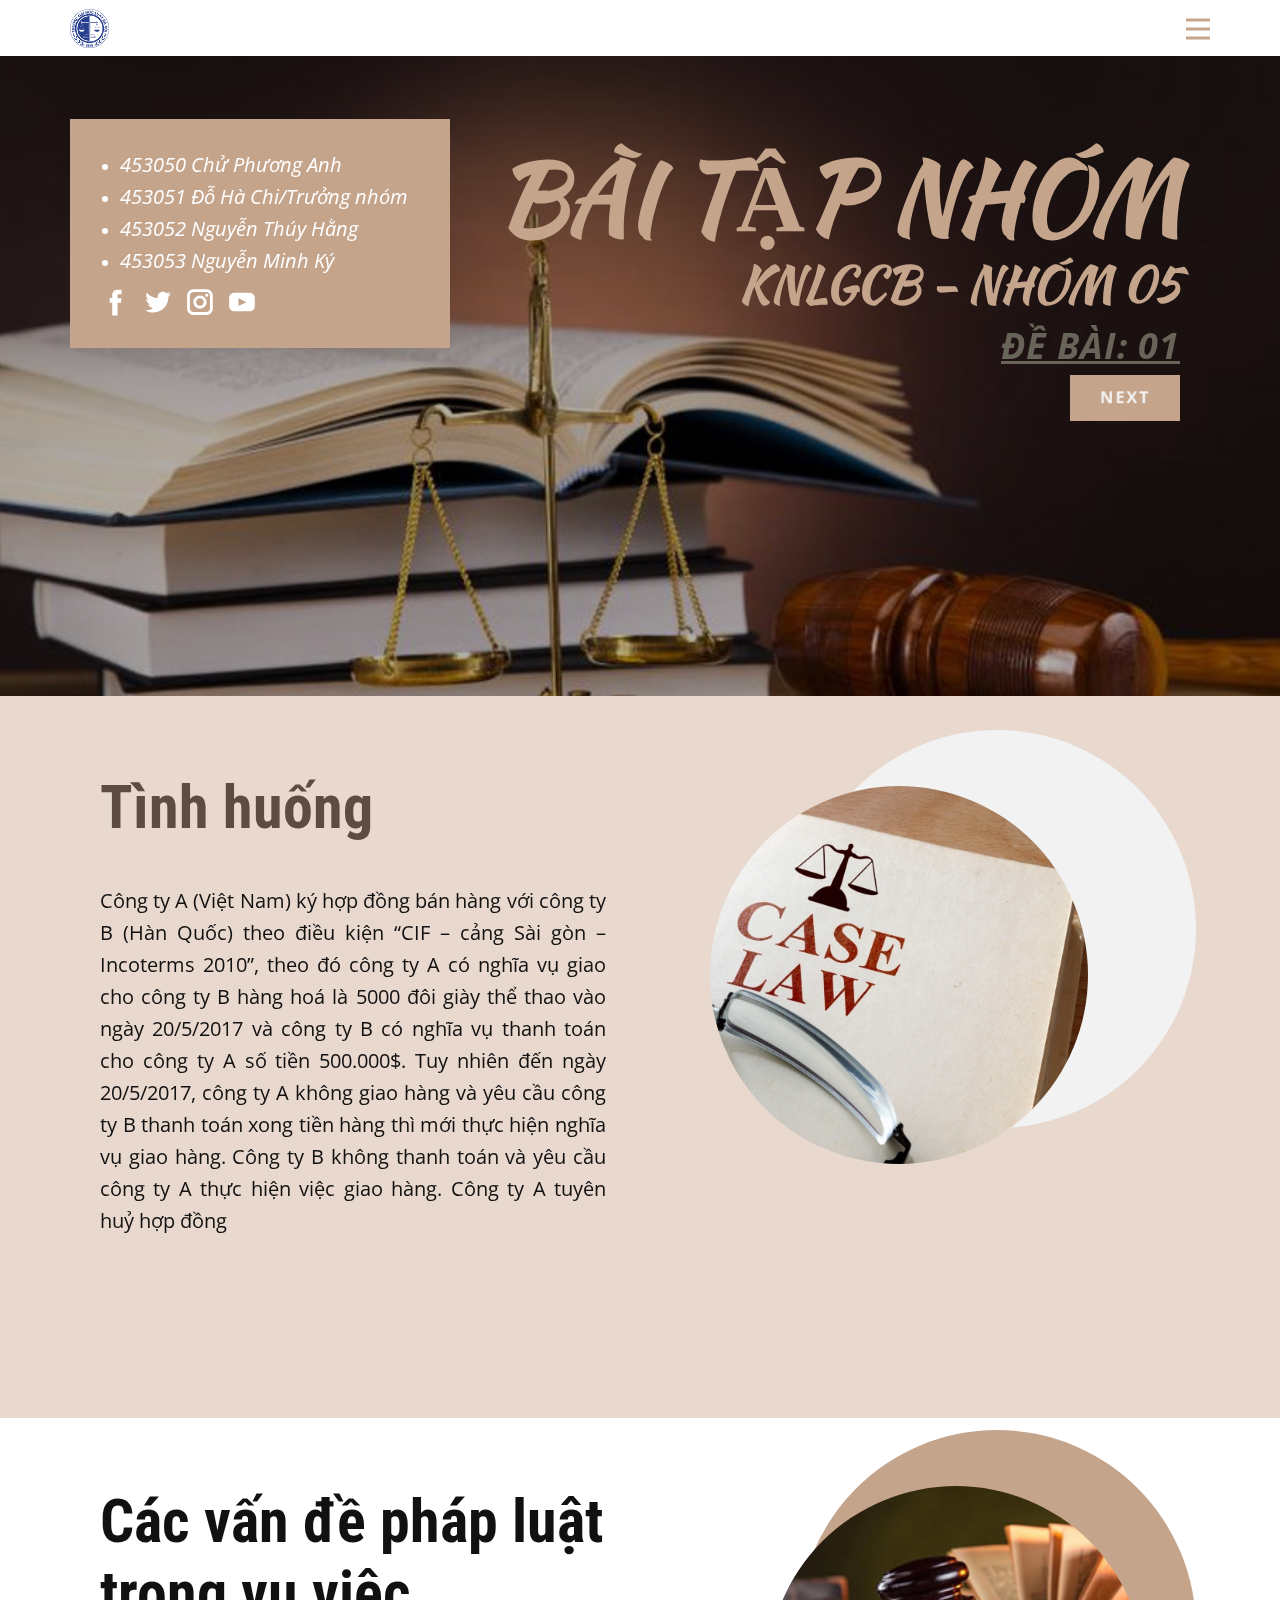
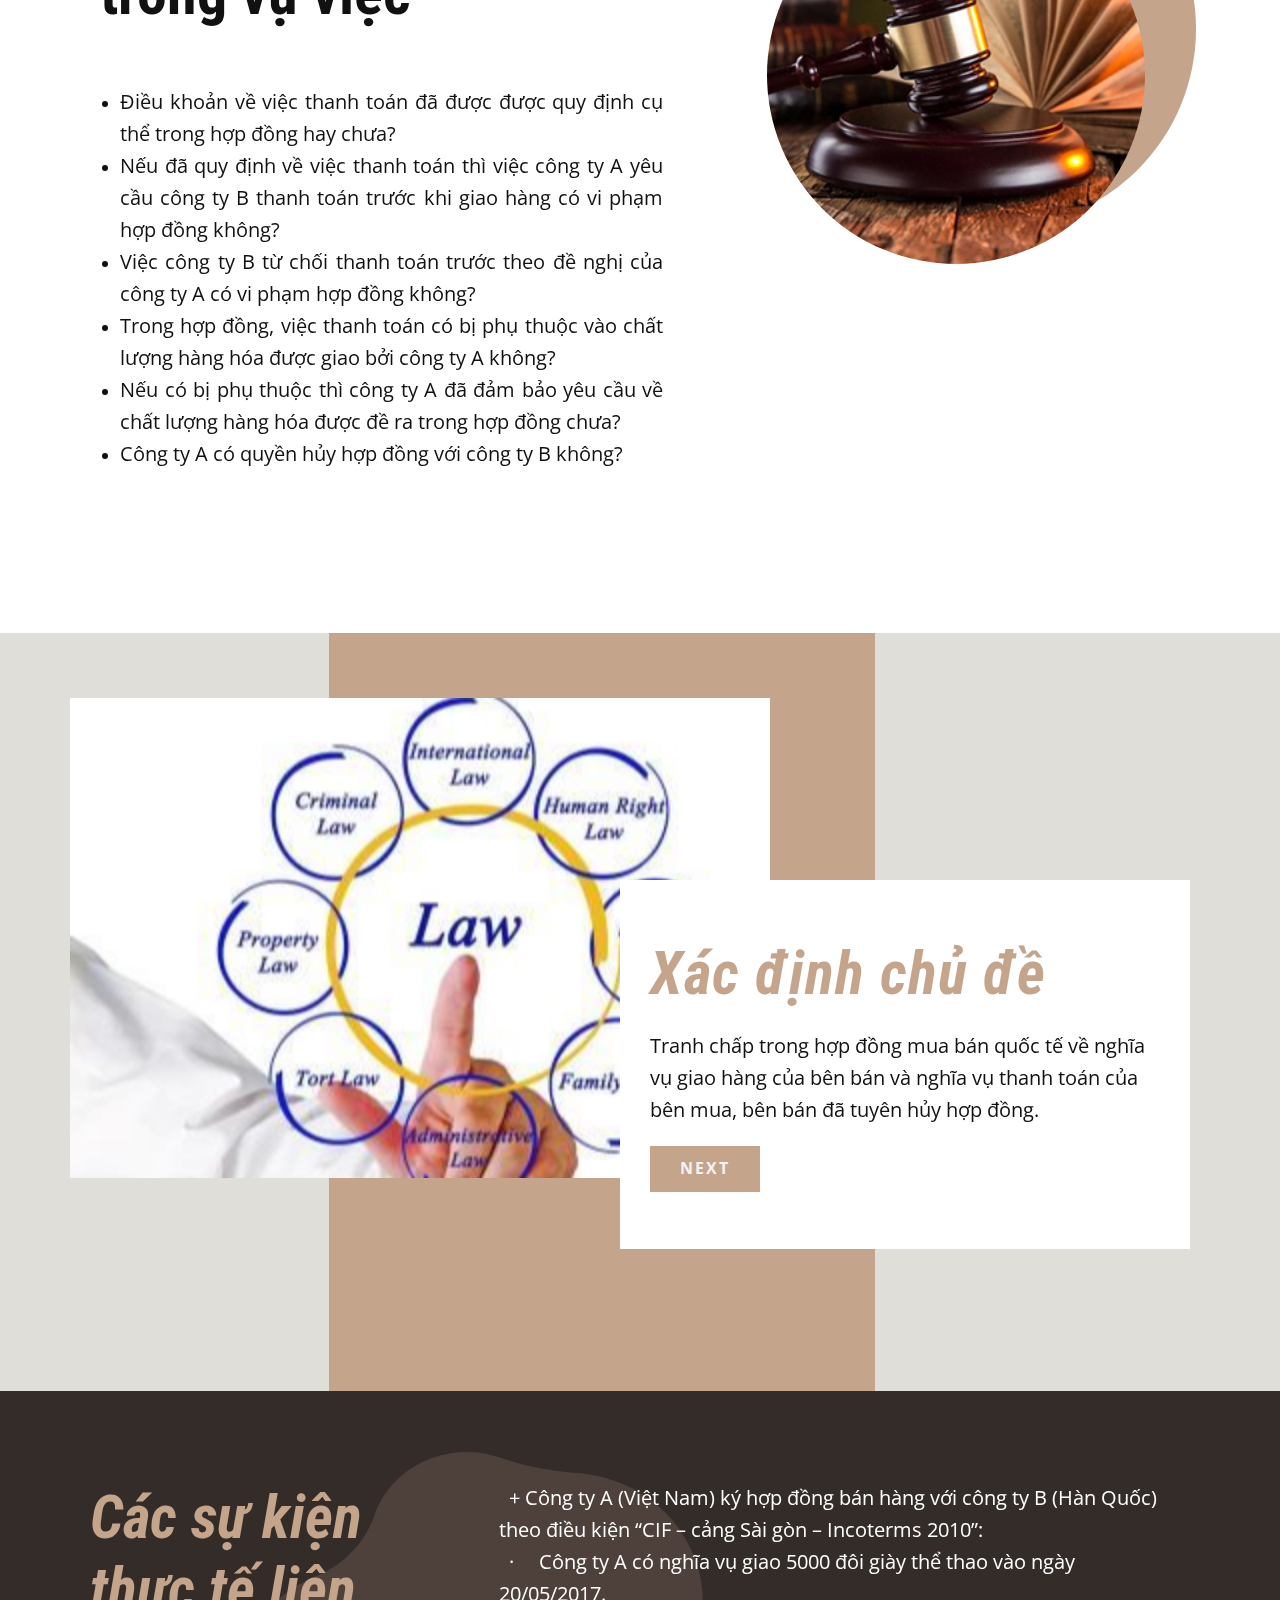
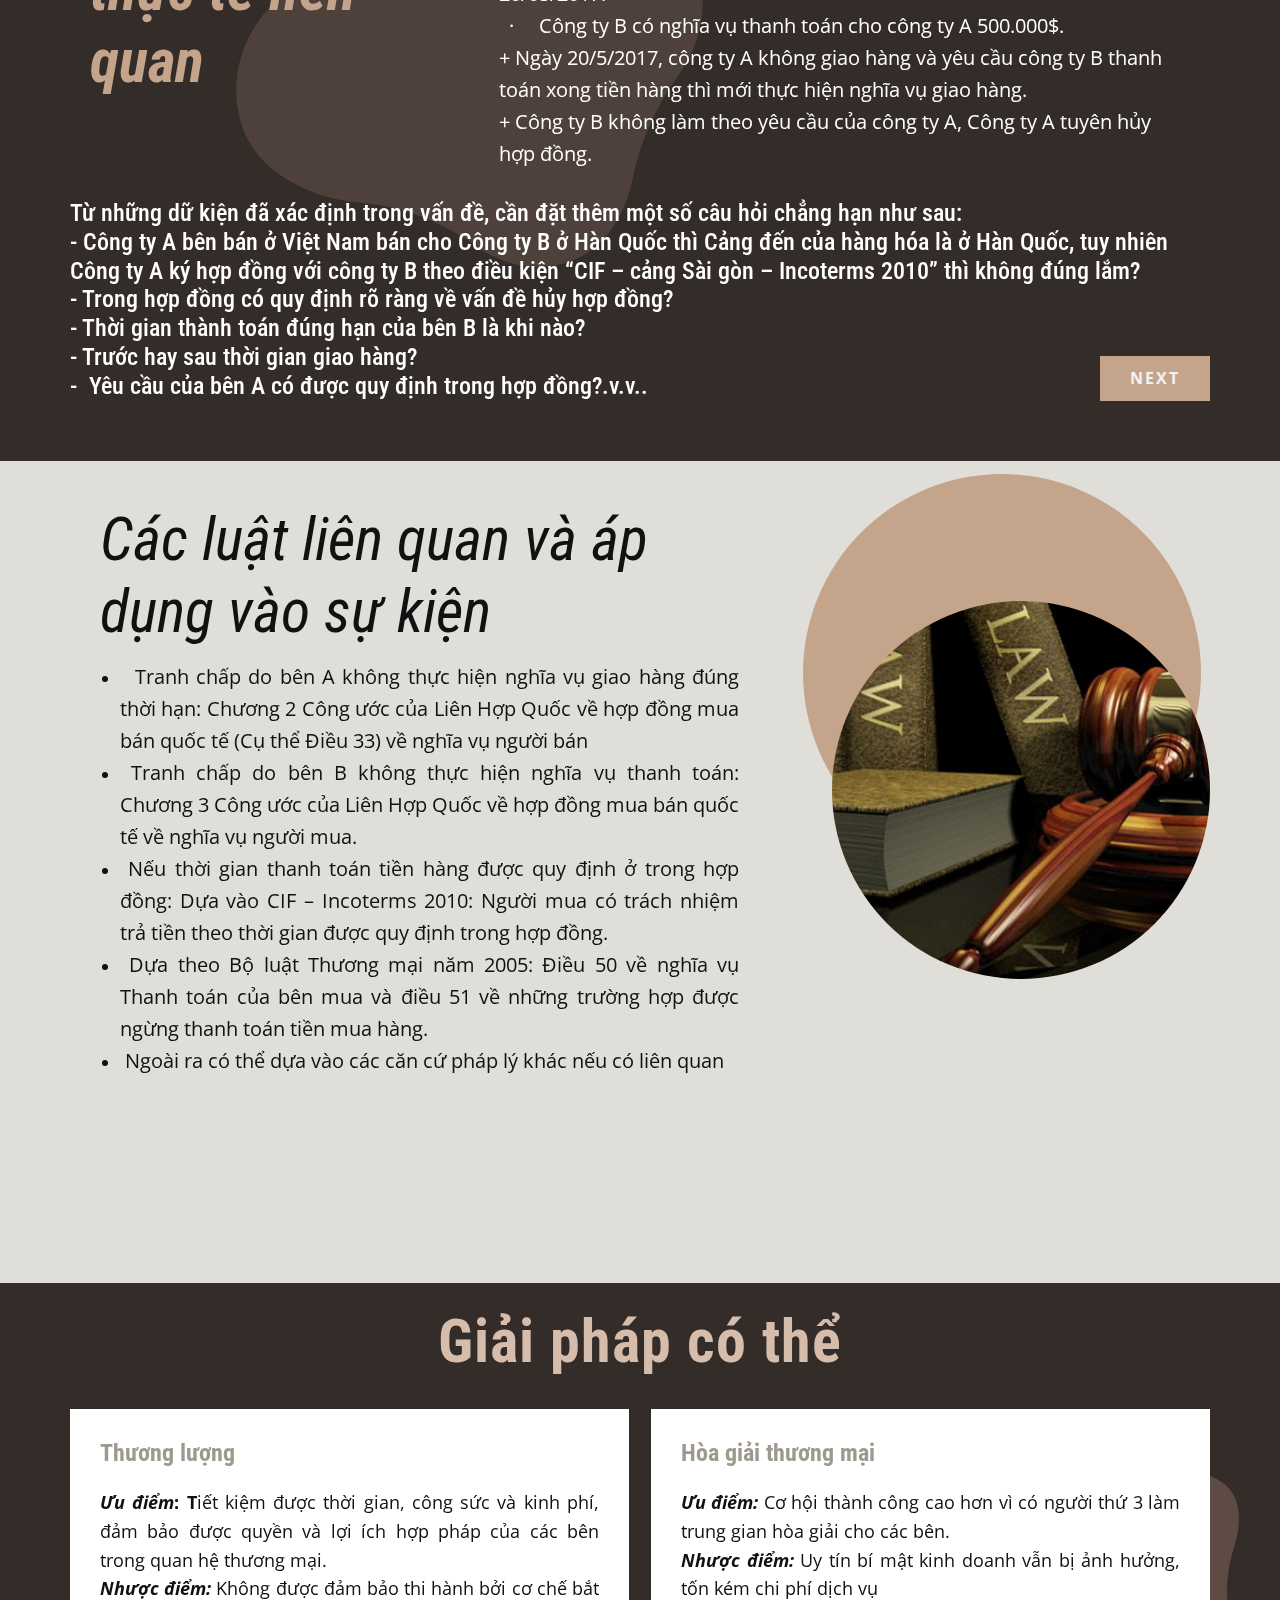
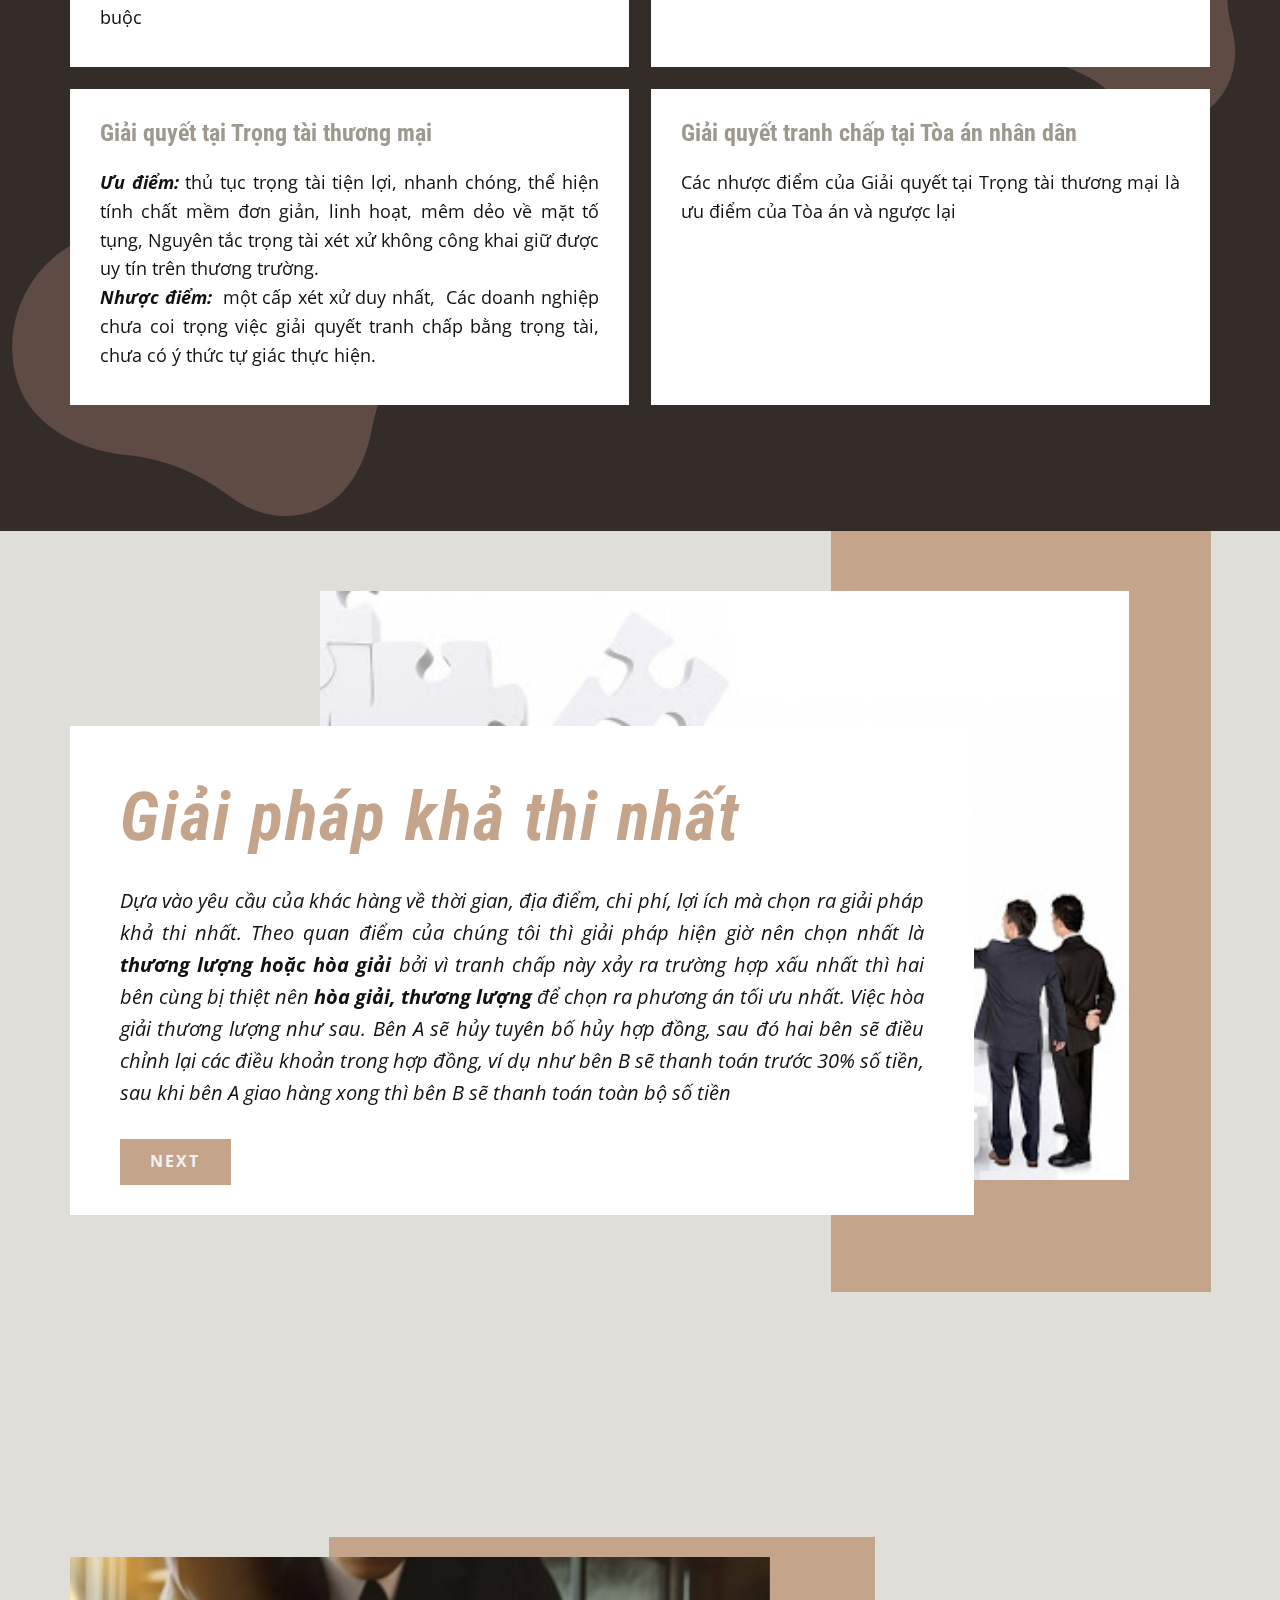
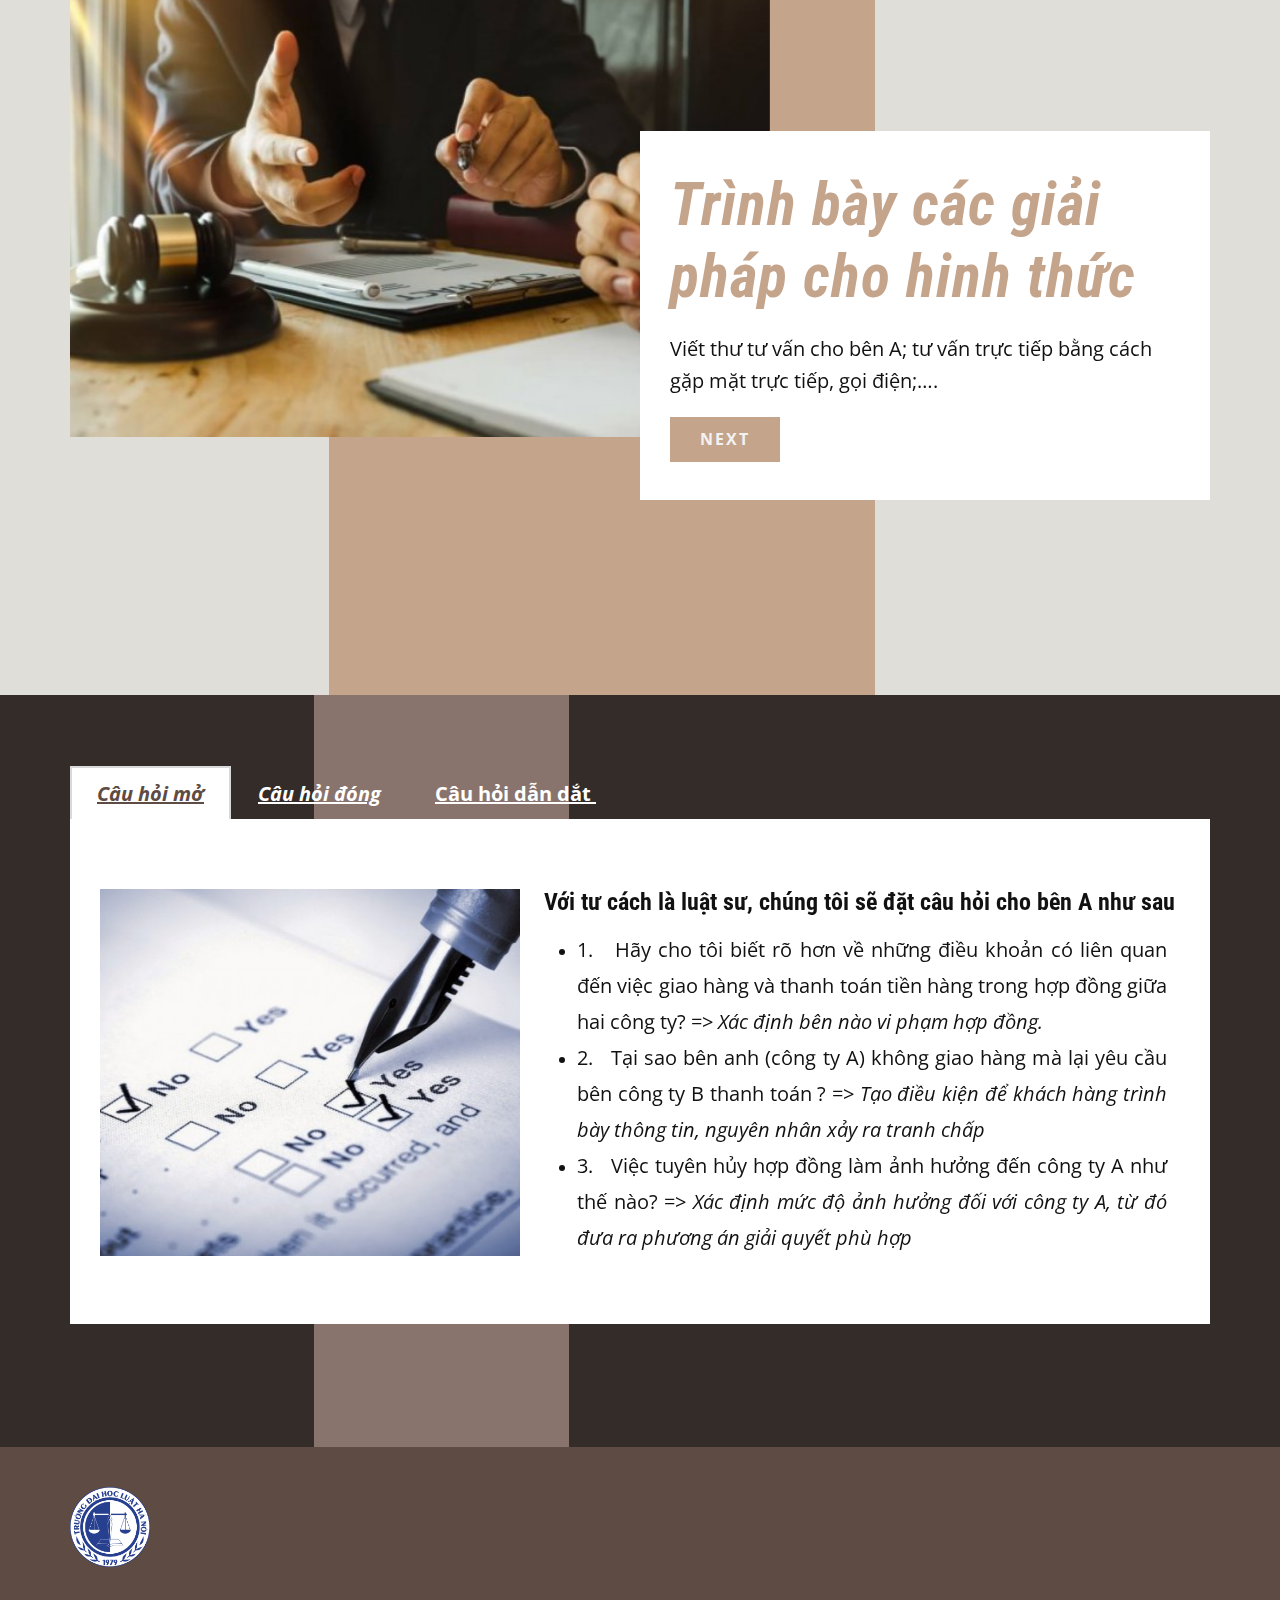
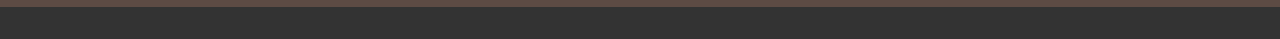
<file: Home.html>
<!DOCTYPE html>
<html style="font-size: 16px;">
  <head>
    <meta name="viewport" content="width=device-width, initial-scale=1.0">
    <meta charset="utf-8">
    <meta name="keywords" content="I like dogs, About Us, Owning a dog is great fun, Care of Your Dog, Warm Puppy, Subscribe, location, follow us">
    <meta name="description" content="">
    <meta name="page_type" content="np-template-header-footer-from-plugin">
    <title>Home</title>
    <link rel="stylesheet" href="nicepage.css" media="screen">
<link rel="stylesheet" href="Home.css" media="screen">
    <script class="u-script" type="text/javascript" src="jquery.js" defer=""></script>
    <script class="u-script" type="text/javascript" src="nicepage.js" defer=""></script>
    <meta name="generator" content="Nicepage 3.17.2, nicepage.com">
    
    <link id="u-theme-google-font" rel="stylesheet" href="https://fonts.googleapis.com/css?family=Roboto+Condensed:300,300i,400,400i,700,700i|Open+Sans:300,300i,400,400i,600,600i,700,700i,800,800i">
    <link id="u-page-google-font" rel="stylesheet" href="https://fonts.googleapis.com/css?family=Roboto+Condensed:300,300i,400,400i,700,700i|Roboto+Condensed:300,300i,400,400i,700,700i|Kaushan+Script:400">
    
    
    
    
    
    
    
    
    
    
    
    <script type="application/ld+json">{
		"@context": "http://schema.org",
		"@type": "Organization",
		"name": "",
		"logo": "images/logohlu600x600-02.png"
}</script>
    <meta property="og:title" content="Home">
    <meta property="og:type" content="website">
    <meta name="theme-color" content="#478ac9">
  </head>
  <body class="u-body"><header class="u-clearfix u-header u-sticky u-header" id="sec-077f"><div class="u-clearfix u-sheet u-sheet-1">
        <a href="https://nicepage.com" class="u-image u-logo u-image-1" data-image-width="601" data-image-height="601">
          <img src="images/logohlu600x600-02.png" class="u-logo-image u-logo-image-1" data-image-width="39.3847">
        </a>
        <nav class="u-menu u-menu-dropdown u-offcanvas u-menu-1" data-responsive-from="XL">
          <div class="menu-collapse" style="font-size: 1rem; letter-spacing: 0px;">
            <a class="u-button-style u-custom-left-right-menu-spacing u-custom-padding-bottom u-custom-top-bottom-menu-spacing u-nav-link u-text-active-palette-1-base u-text-hover-palette-2-base u-text-palette-3-base" href="#">
              <svg><use xmlns:xlink="http://www.w3.org/1999/xlink" xlink:href="#menu-hamburger"></use></svg>
              <svg version="1.1" xmlns="http://www.w3.org/2000/svg" xmlns:xlink="http://www.w3.org/1999/xlink"><defs><symbol id="menu-hamburger" viewBox="0 0 16 16" style="width: 16px; height: 16px;"><rect y="1" width="16" height="2"></rect><rect y="7" width="16" height="2"></rect><rect y="13" width="16" height="2"></rect>
</symbol>
</defs></svg>
            </a>
          </div>
          <div class="u-custom-menu u-nav-container">
            <ul class="u-nav u-spacing-30 u-unstyled u-nav-1"><li class="u-nav-item"><a class="u-button-style u-nav-link u-text-active-palette-3-base u-text-grey-90 u-text-hover-grey-90" href="Home.html" style="padding: 10px 0px;">Home</a>
</li><li class="u-nav-item"><a class="u-button-style u-nav-link u-text-active-palette-3-base u-text-grey-90 u-text-hover-grey-90" href="Home.html" style="padding: 10px 0px;">Home</a>
</li></ul>
          </div>
          <div class="u-custom-menu u-nav-container-collapse">
            <div class="u-black u-container-style u-inner-container-layout u-opacity u-opacity-95 u-sidenav">
              <div class="u-sidenav-overflow">
                <div class="u-menu-close"></div>
                <ul class="u-align-center u-nav u-popupmenu-items u-unstyled u-nav-2"><li class="u-nav-item"><a class="u-button-style u-nav-link" href="Home.html" style="padding: 10px 0px;">Home</a>
</li></ul>
              </div>
            </div>
            <div class="u-black u-menu-overlay u-opacity u-opacity-70"></div>
          </div>
        </nav>
      </div></header> 
    <section class="skrollable u-clearfix u-image u-lightbox u-parallax u-shading u-section-1" id="carousel_2db0" data-image-width="1200" data-image-height="630">
      <div class="u-clearfix u-sheet u-sheet-1">
        <div class="u-clearfix u-expanded-width u-layout-wrap u-layout-wrap-1">
          <div class="u-gutter-0 u-layout">
            <div class="u-layout-row">
              <div class="u-size-14-sm u-size-14-xs u-size-20-lg u-size-20-xl u-size-60-md">
                <div class="u-layout-col">
                  <div class="u-align-left u-container-style u-layout-cell u-left-cell u-palette-3-base u-size-30 u-layout-cell-1" data-animation-name="fadeIn" data-animation-duration="1000" data-animation-delay="0" data-animation-direction="Down">
                    <div class="u-container-layout u-valign-top u-container-layout-1">
                      <ul class="u-text u-text-1">
                        <li>
                          <span style="font-size: 1.25rem;">453050
  
  
  Chử Phương Anh</span>
                        </li>
                        <li>
                          <span style="font-size: 1.25rem;">453051
  
  
  Đỗ Hà Chi/Trưởng
  nhóm</span>
                        </li>
                        <li>
                          <span style="font-size: 1.25rem;">453052
  
  
  Nguyễn Thúy Hằng</span>
                        </li>
                        <li>
                          <span style="font-size: 1.25rem;">453053
  
  
  Nguyễn Minh Ký</span>
                        </li>
                      </ul>
                      <div class="u-social-icons u-spacing-10 u-social-icons-1">
                        <a class="u-social-url" target="_blank" href=""><span class="u-icon u-icon-circle u-social-facebook u-social-icon u-icon-1"><svg class="u-svg-link" preserveAspectRatio="xMidYMin slice" viewBox="0 0 112 112" style=""><use xmlns:xlink="http://www.w3.org/1999/xlink" xlink:href="#svg-94aa"></use></svg><svg class="u-svg-content" viewBox="0 0 112 112" x="0px" y="0px" id="svg-94aa"><path d="M75.5,28.8H65.4c-1.5,0-4,0.9-4,4.3v9.4h13.9l-1.5,15.8H61.4v45.1H42.8V58.3h-8.8V42.4h8.8V32.2 c0-7.4,3.4-18.8,18.8-18.8h13.8v15.4H75.5z"></path></svg></span>
                        </a>
                        <a class="u-social-url" target="_blank" href=""><span class="u-icon u-icon-circle u-social-icon u-social-twitter u-icon-2"><svg class="u-svg-link" preserveAspectRatio="xMidYMin slice" viewBox="0 0 112 112" style=""><use xmlns:xlink="http://www.w3.org/1999/xlink" xlink:href="#svg-273c"></use></svg><svg class="u-svg-content" viewBox="0 0 112 112" x="0px" y="0px" id="svg-273c"><path d="M92.2,38.2c0,0.8,0,1.6,0,2.3c0,24.3-18.6,52.4-52.6,52.4c-10.6,0.1-20.2-2.9-28.5-8.2 c1.4,0.2,2.9,0.2,4.4,0.2c8.7,0,16.7-2.9,23-7.9c-8.1-0.2-14.9-5.5-17.3-12.8c1.1,0.2,2.4,0.2,3.4,0.2c1.6,0,3.3-0.2,4.8-0.7 c-8.4-1.6-14.9-9.2-14.9-18c0-0.2,0-0.2,0-0.2c2.5,1.4,5.4,2.2,8.4,2.3c-5-3.3-8.3-8.9-8.3-15.4c0-3.4,1-6.5,2.5-9.2 c9.1,11.1,22.7,18.5,38,19.2c-0.2-1.4-0.4-2.8-0.4-4.3c0.1-10,8.3-18.2,18.5-18.2c5.4,0,10.1,2.2,13.5,5.7c4.3-0.8,8.1-2.3,11.7-4.5 c-1.4,4.3-4.3,7.9-8.1,10.1c3.7-0.4,7.3-1.4,10.6-2.9C98.9,32.3,95.7,35.5,92.2,38.2z"></path></svg></span>
                        </a>
                        <a class="u-social-url" target="_blank" href=""><span class="u-icon u-icon-circle u-social-icon u-social-instagram u-icon-3"><svg class="u-svg-link" preserveAspectRatio="xMidYMin slice" viewBox="0 0 112 112" style=""><use xmlns:xlink="http://www.w3.org/1999/xlink" xlink:href="#svg-1b26"></use></svg><svg class="u-svg-content" viewBox="0 0 112 112" x="0px" y="0px" id="svg-1b26"><path d="M55.9,32.9c-12.8,0-23.2,10.4-23.2,23.2s10.4,23.2,23.2,23.2s23.2-10.4,23.2-23.2S68.7,32.9,55.9,32.9z M55.9,69.4c-7.4,0-13.3-6-13.3-13.3c-0.1-7.4,6-13.3,13.3-13.3s13.3,6,13.3,13.3C69.3,63.5,63.3,69.4,55.9,69.4z"></path><path d="M79.7,26.8c-3,0-5.4,2.5-5.4,5.4s2.5,5.4,5.4,5.4c3,0,5.4-2.5,5.4-5.4S82.7,26.8,79.7,26.8z"></path><path d="M78.2,11H33.5C21,11,10.8,21.3,10.8,33.7v44.7c0,12.6,10.2,22.8,22.7,22.8h44.7c12.6,0,22.7-10.2,22.7-22.7 V33.7C100.8,21.1,90.6,11,78.2,11z M91,78.4c0,7.1-5.8,12.8-12.8,12.8H33.5c-7.1,0-12.8-5.8-12.8-12.8V33.7 c0-7.1,5.8-12.8,12.8-12.8h44.7c7.1,0,12.8,5.8,12.8,12.8V78.4z"></path></svg></span>
                        </a>
                        <a class="u-social-url" target="_blank" href="#"><span class="u-icon u-icon-circle u-social-icon u-social-youtube u-icon-4"><svg class="u-svg-link" preserveAspectRatio="xMidYMin slice" viewBox="0 0 112 112" style=""><use xmlns:xlink="http://www.w3.org/1999/xlink" xlink:href="#svg-61be"></use></svg><svg class="u-svg-content" viewBox="0 0 112 112" x="0px" y="0px" id="svg-61be"><path d="M82.3,24H29.7C19.3,24,11,32.5,11,43v26.7c0,10.5,8.3,19,18.7,19h52.5c10.3,0,18.7-8.5,18.7-19V43 C101,32.5,92.7,24,82.3,24L82.3,24z M69.7,57.6L45.1,69.5c-0.7,0.2-1.4-0.2-1.4-0.8V44.1c0-0.7,0.8-1.3,1.4-0.8l24.6,12.6 C70.4,56.2,70.4,57.3,69.7,57.6L69.7,57.6z"></path></svg></span>
                        </a>
                      </div>
                    </div>
                  </div>
                  <div class="u-align-left u-container-style u-hidden-md u-hidden-sm u-hidden-xs u-layout-cell u-left-cell u-opacity u-opacity-50 u-size-30 u-layout-cell-2">
                    <div class="u-container-layout u-container-layout-2"></div>
                  </div>
                </div>
              </div>
              <div class="u-size-13-lg u-size-13-xl u-size-19-sm u-size-19-xs u-size-30-md">
                <div class="u-layout-row">
                  <div class="u-container-style u-hidden-sm u-hidden-xs u-layout-cell u-size-60 u-layout-cell-3">
                    <div class="u-container-layout u-container-layout-3"></div>
                  </div>
                </div>
              </div>
              <div class="u-size-27 u-size-30-md">
                <div class="u-layout-row">
                  <div class="u-align-right u-container-style u-layout-cell u-right-cell u-size-60 u-layout-cell-4">
                    <div class="u-container-layout u-container-layout-4">
                      <h1 class="u-custom-font u-text u-text-palette-3-base u-title u-text-2" data-animation-name="fadeIn" data-animation-duration="1000" data-animation-delay="0">BÀI TẬP NHÓM</h1>
                      <h1 class="u-custom-font u-text u-text-palette-3-base u-title u-text-3" data-animation-name="zoomIn" data-animation-duration="1000" data-animation-delay="0" data-animation-direction="Down">KNLGCB - NHÓM 05</h1>
                      <p class="u-text u-text-palette-5-dark-2 u-text-4" data-animation-name="fadeIn" data-animation-duration="1000" data-animation-delay="0"><b><i><u>ĐỀ BÀI: 01</u></i></b>
                      </p>
                      <a href="Home.html#carousel_c78f" data-page-id="82183825" class="u-btn u-btn-rectangle u-button-style u-hover-palette-2-base u-palette-3-base u-radius-0 u-text-grey-5 u-btn-1" data-animation-name="bounceIn" data-animation-duration="1000" data-animation-delay="0" data-animation-direction="">NEXT</a>
                    </div>
                  </div>
                </div>
              </div>
            </div>
          </div>
        </div>
      </div>
    </section>
    <section class="u-align-center u-clearfix u-palette-3-light-2 u-section-2" id="carousel_c78f">
      <div class="u-clearfix u-sheet u-sheet-1">
        <div class="u-clearfix u-expanded-width u-layout-wrap u-layout-wrap-1">
          <div class="u-layout">
            <div class="u-layout-row">
              <div class="u-container-style u-layout-cell u-left-cell u-size-30 u-layout-cell-1">
                <div class="u-container-layout u-valign-bottom-md u-valign-bottom-sm u-valign-bottom-xs u-container-layout-1">
                  <h2 class="u-text u-text-palette-2-base u-text-1" data-animation-name="slideIn" data-animation-duration="1000" data-animation-delay="0" data-animation-direction="Down">Tình huống</h2>
                  <p class="u-align-justify u-text u-text-2" data-animation-name="zoomIn" data-animation-duration="1000" data-animation-delay="0" data-animation-direction="">
                    <span style="font-size: 1.25rem;">Công ty A (Việt Nam) ký hợp đồng bán hàng với công ty B (Hàn Quốc) theo điều kiện “CIF – cảng Sài gòn – Incoterms 2010”, theo đó công ty A có nghĩa vụ giao cho công ty B hàng hoá là 5000 đôi giày thể thao vào ngày 20/5/2017 và công ty B có nghĩa vụ thanh toán cho công ty A số tiền 500.000$. Tuy nhiên đến ngày 20/5/2017, công ty A không giao hàng và yêu cầu công ty B thanh toán xong tiền hàng thì mới thực hiện nghĩa vụ giao hàng. Công ty B không thanh toán và yêu cầu công ty A thực hiện việc giao hàng. Công ty A tuyên huỷ hợp đồng</span>
                    <br>
                  </p>
                </div>
              </div>
              <div class="u-container-style u-layout-cell u-right-cell u-size-30 u-layout-cell-2">
                <div class="u-container-layout u-container-layout-2">
                  <div class="u-grey-5 u-shape u-shape-circle u-shape-1"></div>
                  <div alt="" class="u-image u-image-circle u-image-1" data-image-width="870" data-image-height="489" data-animation-name="rotateIn" data-animation-duration="1000" data-animation-delay="0" data-animation-direction="" data-href="Home.html#carousel_f29f" data-page-id="82183825"></div>
                </div>
              </div>
            </div>
          </div>
        </div>
      </div>
    </section>
    <section class="u-align-center u-clearfix u-white u-section-3" id="carousel_f29f">
      <div class="u-clearfix u-sheet u-sheet-1">
        <div class="u-clearfix u-expanded-width u-layout-wrap u-layout-wrap-1">
          <div class="u-layout">
            <div class="u-layout-row">
              <div class="u-container-style u-layout-cell u-left-cell u-size-33 u-layout-cell-1">
                <div class="u-container-layout u-valign-bottom-md u-valign-bottom-sm u-valign-bottom-xs u-container-layout-1">
                  <h3 class="u-text u-text-1" data-animation-name="bounceIn" data-animation-duration="1000" data-animation-delay="0" data-animation-direction=""><b>Các
vấn đề pháp luật trong vụ việc</b>
                  </h3>
                  <ul class="u-align-justify u-text u-text-2" data-animation-name="slideIn" data-animation-duration="1000" data-animation-delay="0" data-animation-direction="Left">
                    <li>
                      <span style="font-size: 1.25rem;">Điều khoản về việc thanh toán đã được được quy
định cụ thể trong hợp đồng hay chưa?</span>
                    </li>
                    <li>
                      <span style="font-size: 1.25rem;">Nếu đã quy định về việc thanh toán thì việc công
ty A yêu cầu công ty B thanh toán trước khi giao hàng có vi phạm hợp đồng
không?</span>
                    </li>
                    <li>
                      <span style="font-size: 1.25rem;">Việc công ty B từ chối thanh toán trước theo đề
nghị của công ty A có vi phạm hợp đồng không?</span>
                    </li>
                    <li>
                      <span style="font-size: 1.25rem;">Trong
hợp đồng, việc thanh toán có bị phụ thuộc vào chất lượng hàng hóa được giao bởi
công ty A không?</span>
                    </li>
                    <li>
                      <span style="font-size: 1.25rem;">Nếu
có bị phụ thuộc thì công ty A đã đảm bảo yêu cầu về chất lượng hàng hóa được đề
ra trong hợp đồng chưa?<b></b>
                      </span>
                    </li>
                    <li>
                      <span style="font-size: 1.25rem;">Công
ty A có quyền hủy hợp đồng với công ty B không?</span>
                    </li>
                  </ul>
                </div>
              </div>
              <div class="u-container-style u-layout-cell u-right-cell u-size-27 u-layout-cell-2">
                <div class="u-container-layout u-container-layout-2">
                  <div class="u-palette-3-base u-shape u-shape-circle u-shape-1"></div>
                  <div alt="" class="u-image u-image-circle u-image-1" data-image-width="500" data-image-height="288" data-animation-name="zoomIn" data-animation-duration="1000" data-animation-delay="0" data-animation-direction="" data-href="Home.html#sec-9469" data-page-id="82183825"></div>
                </div>
              </div>
            </div>
          </div>
        </div>
      </div>
    </section>
    <section class="u-clearfix u-palette-5-light-1 u-section-4" id="sec-9469">
      <div class="u-clearfix u-sheet u-sheet-1">
        <div class="u-expanded-height u-palette-3-base u-shape u-shape-rectangle u-shape-1"></div>
        <img class="u-image u-image-1" src="images/b48b230d38b85a8fabea51ff4537968ced9ca714.jpg" data-animation-name="zoomIn" data-animation-duration="1000" data-animation-delay="0" data-animation-direction="" data-image-width="350" data-image-height="360">
        <div class="u-align-left u-container-style u-group u-white u-group-1">
          <div class="u-container-layout u-container-layout-1">
            <h1 class="u-text u-text-palette-3-base u-text-1" data-animation-name="slideIn" data-animation-duration="1000" data-animation-delay="0" data-animation-direction="Down"><i>Xác
định chủ đề</i>
            </h1>
            <p class="u-text u-text-2" data-animation-name="zoomIn" data-animation-duration="1000" data-animation-delay="0" data-animation-direction="">Tranh chấp trong hợp đồng mua bán quốc tế về nghĩa vụ
giao hàng của bên bán và nghĩa vụ thanh toán của bên mua, bên bán đã tuyên hủy
hợp đồng.&nbsp;&nbsp;</p>
            <a href="Home.html#sec-5d6a" data-page-id="82183825" class="u-border-0 u-btn u-button-style u-hover-palette-2-base u-palette-3-base u-text-grey-5 u-btn-1" data-animation-name="fadeIn" data-animation-duration="1000" data-animation-delay="0">next</a>
          </div>
        </div>
      </div>
    </section>
    <section class="u-clearfix u-palette-2-dark-3 u-section-5" id="sec-5d6a">
      <div class="u-clearfix u-sheet u-sheet-1">
        <div class="u-opacity u-opacity-65 u-shape u-shape-svg u-text-palette-2-dark-2 u-shape-1">
          <svg class="u-svg-link" preserveAspectRatio="none" viewBox="0 0 160 150" style=""><use xmlns:xlink="http://www.w3.org/1999/xlink" xlink:href="#svg-4fc8"></use></svg>
          <svg xmlns="http://www.w3.org/2000/svg" xmlns:xlink="http://www.w3.org/1999/xlink" version="1.1" xml:space="preserve" class="u-svg-content" viewBox="0 0 160 150" x="0px" y="0px" id="svg-4fc8"><path d="M43.2,126.9c14.2,1.3,27.6,7,39.1,15.6c8.3,6.1,19.4,10.3,32.7,5.3c11.7-4.4,18.6-17.4,21-30.2c2.6-13.3,8.1-25.9,15.7-37.1
	c8.3-12.1,10.8-27.9,5.3-42.7C150.5,20.3,134.6,9,117,7.6C107.9,6.9,98.8,5,90.1,1.9C83-0.6,75-0.7,67.4,2.1
	c-9.9,3.7-17,11.6-20.1,21c-3.3,10.1-10.9,18-20.6,22.2c-0.1,0-0.1,0.1-0.2,0.1c-20.3,8.9-31,32-24.6,53.2
	C6.9,115.6,25.2,125.2,43.2,126.9z"></path></svg>
        </div>
        <div class="u-clearfix u-expanded-width-lg u-expanded-width-md u-expanded-width-xl u-layout-wrap u-layout-wrap-1">
          <div class="u-gutter-0 u-layout">
            <div class="u-layout-row">
              <div class="u-align-left u-container-style u-layout-cell u-size-21-lg u-size-21-xl u-size-24-md u-size-24-sm u-size-24-xs u-layout-cell-1">
                <div class="u-container-layout u-valign-top u-container-layout-1">
                  <h3 class="u-text u-text-palette-3-base u-text-1" data-animation-name="fadeIn" data-animation-duration="1000" data-animation-delay="0"><i>Các
sự kiện thực tế liên quan</i>
                  </h3>
                </div>
              </div>
              <div class="u-container-style u-layout-cell u-size-36-md u-size-36-sm u-size-36-xs u-size-39-lg u-size-39-xl u-layout-cell-2">
                <div class="u-container-layout u-container-layout-2">
                  <p class="u-text u-text-2" data-animation-name="lightSpeedIn" data-animation-duration="1000" data-animation-delay="0" data-animation-direction="">&nbsp; + Công ty A (Việt Nam) ký hợp đồng bán hàng
với công ty B (Hàn Quốc) theo điều kiện “CIF – cảng Sài gòn – Incoterms 2010”:<br>&nbsp;&nbsp;<!--[if !supportLists]-->·&nbsp;&nbsp;&nbsp;&nbsp; <!--[endif]-->Công ty A có nghĩa vụ giao 5000 đôi giày thể
thao vào ngày 20/05/2017.<br>&nbsp;&nbsp;<!--[if !supportLists]-->·&nbsp;&nbsp;&nbsp;&nbsp; <!--[endif]-->Công ty B có nghĩa vụ thanh toán cho công ty A
500.000$.&nbsp;<br>+ Ngày 20/5/2017, công ty A không giao hàng
và yêu cầu công ty B thanh toán xong tiền hàng thì mới thực hiện nghĩa vụ giao
hàng.&nbsp;<br>+ Công ty B không làm theo yêu cầu của công
ty A, Công ty A tuyên hủy hợp đồng.&nbsp;&nbsp;
                  </p>
                </div>
              </div>
            </div>
          </div>
        </div>
        <h4 class="u-text u-text-3" data-animation-name="flipIn" data-animation-duration="1000" data-animation-delay="0" data-animation-direction="X">Từ
những dữ kiện đã xác định trong vấn đề, cần đặt thêm một số câu hỏi chẳng hạn
như sau:<br>- Công ty A bên bán ở Việt Nam bán cho Công ty B ở Hàn Quốc thì Cảng đến
của hàng hóa là ở Hàn Quốc, tuy nhiên Công ty A ký hợp đồng với công ty B theo
điều kiện “CIF – cảng Sài gòn – Incoterms 2010” thì không đúng lắm?&nbsp;<br>- Trong hợp
đồng có quy định rõ ràng về vấn đề hủy hợp đồng?&nbsp;<br>- Thời gian thành toán đúng hạn
của bên B là khi nào?&nbsp;<br>- Trước hay sau thời gian giao hàng?&nbsp;<br>-&nbsp; Yêu cầu của bên A có
được quy định trong hợp đồng?.v.v..
        </h4>
        <a href="Home.html#carousel_1607" data-page-id="82183825" class="u-btn u-btn-rectangle u-button-style u-hover-palette-2-base u-palette-3-base u-text-grey-5 u-btn-1" data-animation-name="fadeIn" data-animation-duration="1000" data-animation-delay="0">next</a>
      </div>
    </section>
    <section class="u-align-center u-clearfix u-palette-5-light-1 u-section-6" id="carousel_1607">
      <div class="u-clearfix u-sheet u-sheet-1">
        <div class="u-clearfix u-expanded-width u-layout-wrap u-layout-wrap-1">
          <div class="u-layout">
            <div class="u-layout-row">
              <div class="u-container-style u-layout-cell u-left-cell u-size-37 u-layout-cell-1">
                <div class="u-container-layout u-valign-top u-container-layout-1">
                  <h3 class="u-text u-text-1" data-animation-name="zoomIn" data-animation-duration="1000" data-animation-delay="0" data-animation-direction=""><i>Các
luật liên quan và áp dụng vào sự kiện</i>
                    <br>
                  </h3>
                  <ul class="u-align-justify u-text u-text-2" data-animation-name="fadeIn" data-animation-duration="1000" data-animation-delay="0">
                    <li>
                      <span style="font-size: 1.25rem;">&nbsp; Tranh chấp do bên A không thực hiện nghĩa
vụ giao hàng đúng thời hạn: Chương 2 Công ước của Liên Hợp Quốc về hợp đồng mua
bán quốc tế (Cụ thể Điều 33) về nghĩa vụ người bán&nbsp;</span>
                    </li>
                    <li>
                      <span style="font-size: 1.25rem;">&nbsp;Tranh chấp do bên B không thực hiện nghĩa
vụ thanh toán: Chương 3 Công ước của Liên Hợp Quốc về hợp đồng mua bán quốc tế
về nghĩa vụ người mua.&nbsp;</span>
                    </li>
                    <li>
                      <span style="font-size: 1.25rem;">&nbsp;Nếu thời gian
thanh toán tiền hàng được quy định ở trong hợp đồng: Dựa vào CIF – Incoterms
2010: Người mua có trách nhiệm trả tiền theo thời gian được quy định trong hợp
đồng.&nbsp;</span>
                    </li>
                    <li>
                      <span style="font-size: 1.25rem;">&nbsp;Dựa theo Bộ luật Thương mại năm 2005: Điều 50 về nghĩa
vụ Thanh toán của bên mua và điều 51 về những trường hợp được ngừng thanh toán
tiền mua hàng.&nbsp;</span>
                    </li>
                    <li>
                      <span style="font-size: 1.25rem;">&nbsp;Ngoài ra có thể dựa vào các căn cứ pháp lý khác
nếu có liên quan</span>
                      <br>
                    </li>
                  </ul>
                </div>
              </div>
              <div class="u-container-style u-layout-cell u-right-cell u-size-23 u-layout-cell-2">
                <div class="u-container-layout u-container-layout-2">
                  <div class="u-palette-3-base u-shape u-shape-circle u-shape-1"></div>
                  <div alt="" class="u-image u-image-circle u-image-1" data-animation-name="rotateIn" data-animation-duration="1000" data-animation-delay="0" data-animation-direction="" data-image-width="680" data-image-height="350" data-href="Home.html#carousel_e251" data-page-id="82183825"></div>
                </div>
              </div>
            </div>
          </div>
        </div>
      </div>
    </section>
    <section class="u-align-center u-clearfix u-palette-2-dark-3 u-section-7" id="carousel_e251">
      <div class="u-clearfix u-sheet u-valign-middle-md u-valign-middle-sm u-valign-middle-xs u-sheet-1">
        <h1 class="u-text u-text-palette-2-light-3 u-text-1">
          <a class="u-active-none u-btn u-button-link u-button-style u-none u-text-palette-3-light-1 u-btn-1" href="Home.html#carousel_064c" data-page-id="82183825">Giải pháp có thể</a>
        </h1>
        <div class="u-shape u-shape-svg u-text-palette-2-dark-2 u-shape-1">
          <svg class="u-svg-link" preserveAspectRatio="none" viewBox="0 0 160 160" style=""><use xmlns:xlink="http://www.w3.org/1999/xlink" xlink:href="#svg-bab7"></use></svg>
          <svg xmlns="http://www.w3.org/2000/svg" xmlns:xlink="http://www.w3.org/1999/xlink" version="1.1" xml:space="preserve" class="u-svg-content" viewBox="0 0 160 160" x="0px" y="0px" id="svg-bab7"><path d="M157.4,45.5c11.3-39.1-16.3-50.2-43.8-43.8c-25.2,5.8-35.5,17.2-61,16.5C21.7,17.4,0,39.8,0,71.3
	c0,49.1,58.2,47.8,76.2,68.5c38.8,44.7,92.8,8.2,79.3-40.3C148.1,73.2,155.9,50.6,157.4,45.5z"></path></svg>
        </div>
        <div class="u-shape u-shape-svg u-text-palette-2-dark-2 u-shape-2">
          <svg class="u-svg-link" preserveAspectRatio="none" viewBox="0 0 160 150" style=""><use xmlns:xlink="http://www.w3.org/1999/xlink" xlink:href="#svg-61d8"></use></svg>
          <svg xmlns="http://www.w3.org/2000/svg" xmlns:xlink="http://www.w3.org/1999/xlink" version="1.1" xml:space="preserve" class="u-svg-content" viewBox="0 0 160 150" x="0px" y="0px" id="svg-61d8"><path d="M43.2,126.9c14.2,1.3,27.6,7,39.1,15.6c8.3,6.1,19.4,10.3,32.7,5.3c11.7-4.4,18.6-17.4,21-30.2c2.6-13.3,8.1-25.9,15.7-37.1
	c8.3-12.1,10.8-27.9,5.3-42.7C150.5,20.3,134.6,9,117,7.6C107.9,6.9,98.8,5,90.1,1.9C83-0.6,75-0.7,67.4,2.1
	c-9.9,3.7-17,11.6-20.1,21c-3.3,10.1-10.9,18-20.6,22.2c-0.1,0-0.1,0.1-0.2,0.1c-20.3,8.9-31,32-24.6,53.2
	C6.9,115.6,25.2,125.2,43.2,126.9z"></path></svg>
        </div>
        <div class="u-expanded-width u-list u-list-1">
          <div class="u-repeater u-repeater-1">
            <div class="u-container-style u-list-item u-repeater-item u-white u-list-item-1">
              <div class="u-container-layout u-similar-container u-container-layout-1">
                <h4 class="u-align-left u-custom-font u-font-roboto-condensed u-text u-text-default u-text-palette-5-dark-1 u-text-2" data-animation-name="lightSpeedIn" data-animation-duration="1000" data-animation-delay="0" data-animation-direction=""><b>Thương
lượng</b>
                </h4>
                <p class="u-align-justify u-text u-text-3" data-animation-name="rollIn" data-animation-duration="1000" data-animation-delay="0" data-animation-direction=""><b><i>Ưu
điểm</i>: T</b>iết kiệm được thời gian, công sức và kinh phí, đảm bảo
được quyền và lợi ích hợp pháp của các bên trong quan hệ thương mại.&nbsp;<br><b><i>Nhược
điểm:</i></b> Không được đảm bảo thi hành bởi cơ chế bắt buộc
                </p>
              </div>
            </div>
            <div class="u-container-style u-list-item u-repeater-item u-video-cover u-white u-list-item-2">
              <div class="u-container-layout u-similar-container u-container-layout-2">
                <h4 class="u-align-left u-custom-font u-font-roboto-condensed u-text u-text-default u-text-palette-5-dark-1 u-text-4" data-animation-name="lightSpeedIn" data-animation-duration="1000" data-animation-delay="0" data-animation-direction=""><b>Hòa
giải thương mại</b>
                </h4>
                <p class="u-align-justify u-text u-text-5" data-animation-name="rollIn" data-animation-duration="1000" data-animation-delay="0" data-animation-direction=""><b><i>Ưu
điểm:</i></b> Cơ
hội thành công cao hơn vì có người thứ 3 làm trung gian hòa giải cho các bên.&nbsp;<br><b><i>Nhược
điểm:</i></b> Uy tín bí mật kinh doanh vẫn bị ảnh hưởng, tốn kém chi phí dịch vụ&nbsp;
                </p>
              </div>
            </div>
            <div class="u-container-style u-list-item u-repeater-item u-video-cover u-white u-list-item-3">
              <div class="u-container-layout u-similar-container u-container-layout-3">
                <h4 class="u-align-left u-custom-font u-font-roboto-condensed u-text u-text-default u-text-palette-5-dark-1 u-text-6" data-animation-name="lightSpeedIn" data-animation-duration="1000" data-animation-delay="0" data-animation-direction=""><b>Giải
quyết tại Trọng tài thương mại</b>
                </h4>
                <p class="u-align-justify u-text u-text-7" data-animation-name="rollIn" data-animation-duration="1000" data-animation-delay="0" data-animation-direction=""><b><i>Ưu
điểm:</i></b> thủ tục trọng tài tiện lợi, nhanh chóng, thể hiện tính chất mềm đơn giản, linh
hoạt, mêm dẻo về mặt tố tụng, Nguyên tắc trọng tài xét xử không công khai giữ
được uy tín trên thương trường.&nbsp;<br><b><i>Nhược điểm:</i></b>&nbsp; một cấp xét xử duy nhất,&nbsp; Các doanh nghiệp chưa coi trọng việc giải quyết tranh chấp bằng trọng tài, chưa có ý
thức tự giác thực hiện.&nbsp;
                </p>
              </div>
            </div>
            <div class="u-container-style u-list-item u-repeater-item u-video-cover u-white u-list-item-4">
              <div class="u-container-layout u-similar-container u-container-layout-4">
                <h4 class="u-align-left u-custom-font u-font-roboto-condensed u-text u-text-default u-text-palette-5-dark-1 u-text-8" data-animation-name="lightSpeedIn" data-animation-duration="1000" data-animation-delay="0" data-animation-direction=""><b>Giải
quyết tranh chấp tại Tòa án nhân dân</b>
                </h4>
                <p class="u-align-justify u-text u-text-9" data-animation-name="rollIn" data-animation-duration="1000" data-animation-delay="0" data-animation-direction="">Các
nhược điểm của Giải quyết tại Trọng tài thương mại là ưu điểm của Tòa án và
ngược lại</p>
              </div>
            </div>
          </div>
        </div>
      </div>
    </section>
    <section class="u-clearfix u-palette-5-light-1 u-section-8" id="carousel_064c">
      <div class="u-clearfix u-sheet u-sheet-1">
        <div class="u-palette-3-base u-shape u-shape-rectangle u-shape-1"></div>
        <img src="images/unnamed.jpg" class="u-align-left u-image u-image-1" data-image-width="512" data-image-height="315">
        <div class="u-container-style u-group u-white u-group-1">
          <div class="u-container-layout u-valign-middle u-container-layout-1">
            <h1 class="u-align-left u-text u-text-palette-3-base u-text-1" data-animation-name="flipIn" data-animation-duration="1000" data-animation-delay="0" data-animation-direction="X"><i>Giải
pháp khả thi nhất</i>
            </h1>
            <p class="u-align-justify u-text u-text-2" data-animation-name="slideIn" data-animation-duration="1000" data-animation-delay="0" data-animation-direction="Down">Dựa
vào yêu cầu của khác hàng về thời gian, địa điểm, chi phí, lợi ích mà chọn ra
giải pháp khả thi nhất. Theo quan điểm của chúng tôi thì giải pháp hiện giờ nên
chọn nhất là <b><i>thương lượng hoặc hòa giải</i></b> bởi vì tranh chấp này xảy
ra trường hợp xấu nhất thì hai bên cùng bị thiệt nên <b><i>hòa giải, thương
lượng</i></b> để chọn ra phương án tối ưu nhất.&nbsp;Việc hòa giải thương lượng như sau. Bên A sẽ hủy tuyên bố hủy hợp đồng, sau đó hai bên sẽ điều chỉnh lại các điều khoản trong hợp đồng, ví dụ như bên B sẽ thanh toán trước 30% số tiền, sau khi bên A giao hàng xong thì bên B sẽ thanh toán toàn bộ số tiền
            </p>
            <a href="Home.html#carousel_1bfa" data-page-id="82183825" class="u-btn u-btn-rectangle u-button-style u-hover-palette-2-base u-palette-3-base u-text-grey-5 u-btn-1">next</a>
          </div>
        </div>
      </div>
    </section>
    <section class="u-clearfix u-palette-5-light-1 u-section-9" id="carousel_1bfa">
      <div class="u-clearfix u-sheet u-sheet-1">
        <div class="u-expanded-height u-palette-3-base u-shape u-shape-rectangle u-shape-1"></div>
        <img class="u-image u-image-1" src="images/dang-ky-kinh-doanh-tu-van-phap-luat_1708151813.jpg" data-animation-name="jackInTheBox" data-animation-duration="1000" data-animation-delay="0" data-animation-direction="" data-image-width="660" data-image-height="412">
        <div class="u-align-left u-container-style u-group u-white u-group-1">
          <div class="u-container-layout u-valign-middle u-container-layout-1">
            <h1 class="u-text u-text-palette-3-base u-text-1" data-animation-name="rotateIn" data-animation-duration="1000" data-animation-delay="0" data-animation-direction=""><i>Trình
bày các giải pháp cho hinh thức</i>
              <br>
            </h1>
            <p class="u-text u-text-2" data-animation-name="slideIn" data-animation-duration="1000" data-animation-delay="0" data-animation-direction="Down">Viết thư tư vấn cho bên A; tư vấn trực tiếp bằng cách
gặp mặt trực tiếp, gọi điện;….&nbsp;&nbsp;</p>
            <a href="Home.html#carousel_7842" data-page-id="82183825" class="u-btn u-btn-rectangle u-button-style u-hover-palette-2-base u-palette-3-base u-text-grey-5 u-btn-1">next</a>
          </div>
        </div>
      </div>
    </section>
    <section class="u-align-left u-clearfix u-expanded-width-xl u-palette-2-dark-3 u-section-10" id="carousel_7842">
      <div class="u-clearfix u-sheet u-sheet-1">
        <div class="u-expanded-height-lg u-expanded-height-xl u-palette-2-dark-1 u-shape u-shape-rectangle u-shape-1"></div>
        <div class="u-expanded-width u-tabs u-tabs-1">
          <ul class="u-border-1 u-border-grey-25 u-tab-list u-unstyled" role="tablist">
            <li class="u-tab-item" role="presentation">
              <a class="active u-active-white u-border-2 u-border-active-grey-15 u-border-hover-grey-15 u-border-no-bottom u-button-style u-tab-link u-text-active-palette-2-base u-text-hover-black u-tab-link-1" id="link-tab-0da5" href="#tab-0da5" role="tab" aria-controls="tab-0da5" aria-selected="true"><b><i><u>Câu hỏi mở</u></i></b>
              </a>
            </li>
            <li class="u-tab-item u-tab-item-2" role="presentation">
              <a class="u-active-white u-border-2 u-border-active-grey-15 u-border-hover-grey-15 u-border-no-bottom u-button-style u-tab-link u-text-active-palette-2-base u-text-hover-black u-tab-link-2" id="link-tab-e1f7" href="#tab-e1f7" role="tab" aria-controls="tab-e1f7" aria-selected="false"><b><i><u>Câu
hỏi đóng</u></i></b>
                <br>
              </a>
            </li>
            <li class="u-tab-item u-tab-item-3" role="presentation">
              <a class="u-active-white u-border-2 u-border-active-grey-15 u-border-hover-grey-15 u-border-no-bottom u-button-style u-tab-link u-text-active-palette-2-base u-text-hover-black u-tab-link-3" id="link-tab-9633" href="#tab-9633" role="tab" aria-controls="tab-9633" aria-selected="false"><b><u>Câu
hỏi dẫn dắt&nbsp;</u></b>
                <br>
              </a>
            </li>
          </ul>
          <div class="u-tab-content">
            <div class="u-container-style u-tab-active u-tab-pane u-white u-tab-pane-1" id="tab-0da5" role="tabpanel" aria-labelledby="link-tab-0da5">
              <div class="u-container-layout u-container-layout-1">
                <h4 class="u-text u-text-1" data-animation-name="zoomIn" data-animation-duration="1000" data-animation-delay="0" data-animation-direction=""><b>Với
tư cách là luật sư, chúng tôi sẽ đặt câu hỏi cho bên A như sau</b>
                </h4>
                <img alt="" class="u-expanded-width-xs u-image u-image-default u-image-1" data-image-width="646" data-image-height="430" src="images/cau-hoi-dong-la-gi-2.jpg" data-animation-name="bounceIn" data-animation-duration="1000" data-animation-delay="0" data-animation-direction="Down">
                <ul class="u-align-justify u-text u-text-2" data-animation-name="zoomIn" data-animation-duration="1000" data-animation-delay="0" data-animation-direction="">
                  <li><!--[if !supportLists]-->
                    <span style="font-size: 1.25rem;">1.&nbsp;&nbsp; <!--[endif]-->Hãy cho tôi biết rõ hơn về những điều khoản có
liên quan đến việc giao hàng và thanh toán tiền hàng trong hợp đồng giữa hai
công ty? =&gt; <i>Xác định bên nào vi phạm hợp đồng.</i>
                    </span>
                  </li>
                  <li>
                    <span style="font-size: 1.25rem;">2.&nbsp;&nbsp; <!--[endif]-->Tại sao bên anh (công ty A) không giao hàng mà lại
yêu cầu bên công ty B thanh toán ? =&gt; <i>Tạo điều kiện để khách hàng trình
bày thông tin, nguyên nhân xảy ra tranh chấp</i>
                    </span>
                  </li>
                  <li>
                    <span style="font-size: 1.25rem;"><i><b></b></i><!--[if !supportLists]-->3.&nbsp;&nbsp; <!--[endif]-->Việc tuyên hủy hợp đồng làm ảnh hưởng đến công
ty A như thế nào? =&gt; <i>Xác định mức độ ảnh hưởng đối với công ty A, từ đó
đưa ra phương án giải quyết phù hợp<b></b></i>&nbsp;&nbsp;
                    </span>
                    <br>
                  </li>
                </ul>
              </div>
            </div>
            <div class="u-container-style u-tab-pane u-white u-tab-pane-2" id="tab-e1f7" role="tabpanel" aria-labelledby="link-tab-e1f7">
              <div class="u-container-layout u-container-layout-2">
                <h4 class="u-text u-text-3" data-animation-name="fadeIn" data-animation-duration="1000" data-animation-delay="0"><b>Với
tư cách là luật sư, chúng tôi sẽ đặt câu hỏi cho bên A như sau</b>
                </h4>
                <img alt="" class="u-expanded-width-xs u-image u-image-default u-image-2" data-image-width="1280" data-image-height="720" src="images/nghe-thuat-dat-cau-hoi-trong-ban-hang.jpg" data-animation-name="zoomIn" data-animation-duration="1000" data-animation-delay="0" data-animation-direction="">
                <ul class="u-align-justify u-text u-text-4" data-animation-name="lightSpeedIn" data-animation-duration="1000" data-animation-delay="0" data-animation-direction="">
                  <li><!--[if !supportLists]-->
                    <span style="font-size: 1.25rem;">1.&nbsp;&nbsp; <!--[endif]-->Thời gian thanh toán số tiền
hàng của công ty B có được quy định ở trong hợp đồng không? =&gt; <i>Xác nhận
thông tin trong hợp đồng, từ đó có hướng tư vấn và giải quyết phù hợp.</i>&nbsp;
                    </span>
                  </li>
                  <li>
                    <span style="font-size: 1.25rem;"><!--[if !supportLists]-->2.&nbsp;&nbsp; <!--[endif]-->Hai bên công ty đã đàm phán lại với nhau về việc
này hay chưa? =&gt; <i>Để đề ra phương án giải quyết hợp lí.<b><u></u></b></i>&nbsp;
                    </span>
                  </li>
                  <li>
                    <span style="font-size: 1.25rem;"><!--[if !supportLists]-->3.&nbsp;&nbsp; <!--[endif]-->Vào ngày giao hàng, Công ty A đã chuẩn bị đủ số
lượng hàng để giao cho bên B như hợp đồng không? =&gt; <i>Xác nhận xem công ty
A có hoàn thành nghĩa vụ.<b><u></u></b></i>&nbsp;&nbsp;
                    </span>
                    <br>
                  </li>
                </ul>
              </div>
            </div>
            <div class="u-align-center u-container-style u-tab-pane u-white u-tab-pane-3" id="tab-9633" role="tabpanel" aria-labelledby="link-tab-9633">
              <div class="u-container-layout u-container-layout-3">
                <h4 class="u-text u-text-5"><b>Với việc đại diện cho công ty A, chúng tôi sẽ
đặt những câu hỏi dẫn dắt cho công ty B như sau:</b>&nbsp;&nbsp;<br>
                </h4>
                <div id="carousel-1c88" data-interval="60000" data-u-ride="false" class="u-carousel u-slider u-slider-1" data-pause="false">
                  <ol class="u-absolute-hcenter u-carousel-indicators u-hidden u-carousel-indicators-1">
                    <li data-u-target="#carousel-1c88" class="u-active u-grey-30" data-u-slide-to="0"></li>
                    <li data-u-target="#carousel-1c88" class="u-grey-30" data-u-slide-to="1"></li>
                    <li data-u-target="#carousel-1c88" class="u-grey-30" data-u-slide-to="2"></li>
                  </ol>
                  <div class="u-carousel-inner" role="listbox">
                    <div class="u-active u-carousel-item u-container-style u-slide">
                      <div class="u-container-layout u-container-layout-4">
                        <h3 class="u-align-center u-text u-text-6">CÂU 1</h3>
                        <p class="u-align-justify u-text u-text-7" data-animation-name="pulse" data-animation-duration="1000" data-animation-delay="0" data-animation-direction="">“CIF
– Cảng Sài Gòn – Incoterms 2010” không có những điều kiện về việc thanh toán
của bên mua ,bên A sợ rằng giao dịch có thể phát sinh tình trạng xấu, ảnh hưởng
đến vấn đề tài chính, ví dụ như bên B sẽ không thanh toán hoặc thanh toán chậm.
Vậy Anh/chị có thấy yêu cầu của công ty A có phần có lí không?</p>
                        <p class="u-align-justify u-text u-text-8" data-animation-name="lightSpeedIn" data-animation-duration="1000" data-animation-delay="0" data-animation-direction="">=&gt; <i>Dẫn dắt đến rủi ro của công ty A nếu bên B nhận hàng trước rồi mới thanh
toán.</i>
                        </p>
                      </div>
                    </div>
                    <div class="u-carousel-item u-container-style u-slide">
                      <div class="u-container-layout u-container-layout-5">
                        <h3 class="u-align-center u-text u-text-9">CÂU 2</h3>
                        <p class="u-align-justify u-text u-text-10" data-animation-name="bounceIn" data-animation-duration="1000" data-animation-delay="0" data-animation-direction="">Nếu
không đồng ý thanh toán khiến công ty A buộc phải hoãn việc giao hàng đồng
nghĩa công ty B nhận hàng muộn có thể ảnh hưởng trực tiếp đến việc kinh doanh
của công ty B, vậy tại sao quý công ty không đông ý thanh toán hoặc tìm giải
pháp thích hợp mà chỉ kiên quyết từ chối thanh toán?&nbsp;</p>
                        <p class="u-align-justify u-text u-text-11">=&gt; <i>Cho thấy công ty B có thể giải quyết theo cách khác thay vì từ chối đề nghị
của công ty A vì cả 2 công ty đều có chung quan điểm là nếu hủy hợp đồng thì cả
2 đều thiệt.</i>
                          <br>
                        </p>
                      </div>
                    </div>
                    <div class="u-carousel-item u-container-style u-slide">
                      <div class="u-container-layout u-container-layout-6">
                        <h3 class="u-align-center u-text u-text-12">CÂU 3</h3>
                        <p class="u-align-justify u-text u-text-13" data-animation-name="zoomIn" data-animation-duration="1000" data-animation-delay="0" data-animation-direction="">Các điều kiện của “CIF – Cảng Sài Gòn –
Incoterms 2010” đã đảm bảo cho chất lượng hàng hóa và quá trình vận chuyển
hàng, vậy tại sao bên Anh/chị lại không chấp nhận yêu cầu thanh toán trước khi
giao hàng? Không lẽ nào Anh/chị lại sợ hàng giao có vấn đề?</p>
                        <p class="u-align-justify u-text u-text-14" data-animation-name="flipIn" data-animation-duration="1000" data-animation-delay="0" data-animation-direction="X">=&gt;<i>Theo “CIF – Cảng Sài Gòn – Incoterms
2010” thì rõ ràng bên B có lợi hơn, do đó không có lí do để bên B từ chối yêu
cầu của A.</i>
                          <br>
                        </p>
                      </div>
                    </div>
                  </div>
                  <a class="u-absolute-vcenter u-carousel-control u-carousel-control-prev u-grey-70 u-icon-circle u-spacing-9 u-carousel-control-1" href="#carousel-1c88" role="button" data-u-slide="prev">
                    <span aria-hidden="true">
                      <svg viewBox="0 0 477.175 477.175"><path d="M145.188,238.575l215.5-215.5c5.3-5.3,5.3-13.8,0-19.1s-13.8-5.3-19.1,0l-225.1,225.1c-5.3,5.3-5.3,13.8,0,19.1l225.1,225
                    c2.6,2.6,6.1,4,9.5,4s6.9-1.3,9.5-4c5.3-5.3,5.3-13.8,0-19.1L145.188,238.575z"></path></svg>
                    </span>
                    <span class="sr-only">+Previous</span>
                  </a>
                  <a class="u-absolute-vcenter u-carousel-control u-carousel-control-next u-grey-70 u-icon-circle u-spacing-9 u-carousel-control-2" href="#carousel-1c88" role="button" data-u-slide="next">
                    <span aria-hidden="true">
                      <svg viewBox="0 0 477.175 477.175"><path d="M360.731,229.075l-225.1-225.1c-5.3-5.3-13.8-5.3-19.1,0s-5.3,13.8,0,19.1l215.5,215.5l-215.5,215.5
                    c-5.3,5.3-5.3,13.8,0,19.1c2.6,2.6,6.1,4,9.5,4c3.4,0,6.9-1.3,9.5-4l225.1-225.1C365.931,242.875,365.931,234.275,360.731,229.075z"></path></svg>
                    </span>
                    <span class="sr-only">+Next</span>
                  </a>
                </div>
              </div>
            </div>
          </div>
        </div>
      </div>
    </section>
    
    
    <footer class="u-clearfix u-footer u-palette-2-base" id="sec-ecd9"><div class="u-clearfix u-sheet u-sheet-1">
        <a href="https://nicepage.com" class="u-image u-logo u-image-1" data-image-width="601" data-image-height="601">
          <img src="images/logohlu600x600-02.png" class="u-logo-image u-logo-image-1" data-image-width="80">
        </a>
      </div></footer>
    <section class="u-backlink u-clearfix u-grey-80">
   
    </section>
  </body>
</html>
</file>
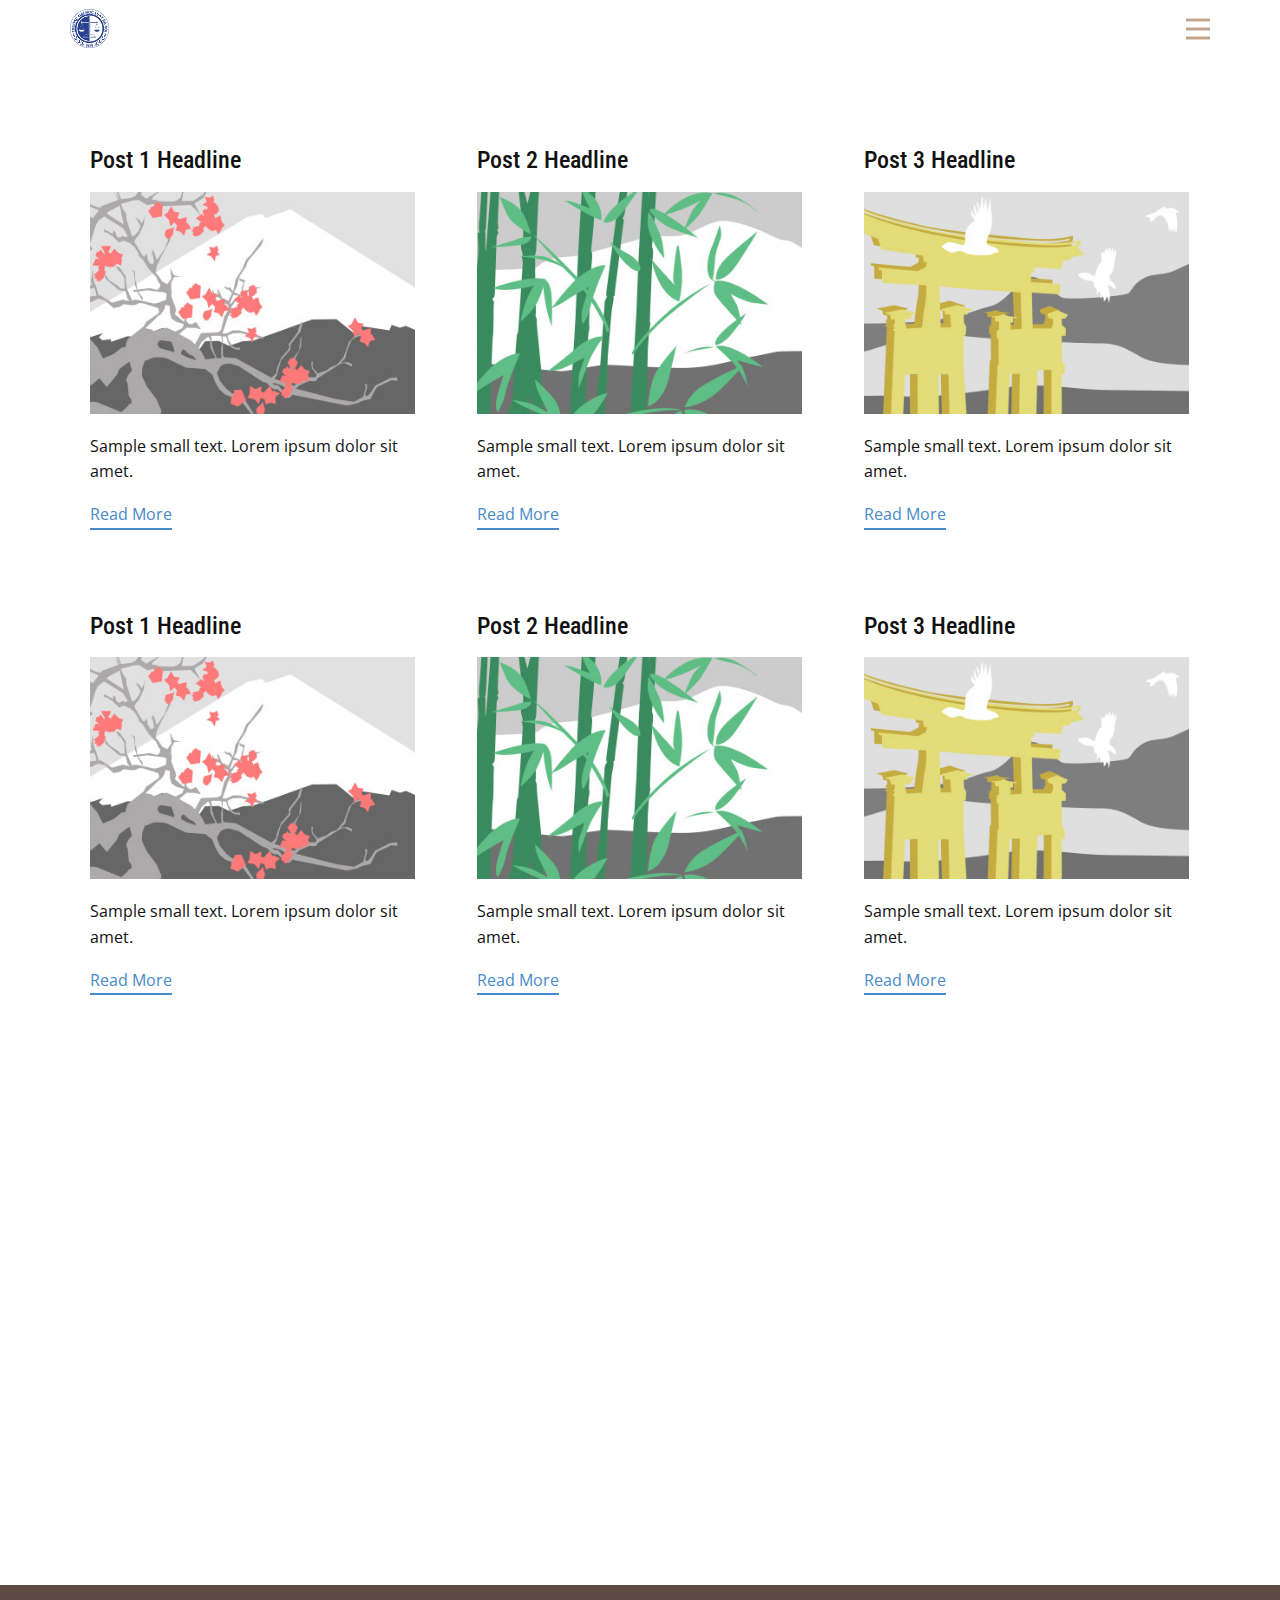
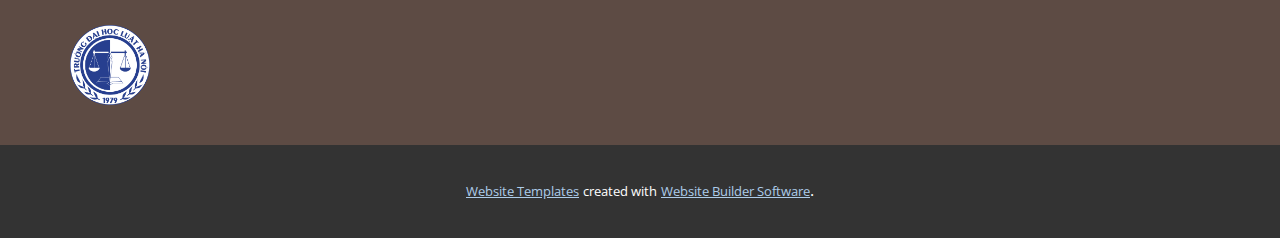
<file: blog/blog.html>
<html style="font-size: 16px;"><head>
    <meta name="viewport" content="width=device-width, initial-scale=1.0">
    <meta charset="utf-8">
    <meta name="keywords" content="">
    <meta name="description" content="">
    <meta name="page_type" content="np-template-header-footer-from-plugin">
    <title>Blog Template</title>
    <link rel="stylesheet" href="../nicepage.css" media="screen">
<link rel="stylesheet" href="../Blog-Template.css" media="screen">
    <script class="u-script" type="text/javascript" src="../jquery.js" defer=""></script>
    <script class="u-script" type="text/javascript" src="../nicepage.js" defer=""></script>
    <meta name="generator" content="Nicepage 3.17.2, nicepage.com">
    <link id="u-theme-google-font" rel="stylesheet" href="https://fonts.googleapis.com/css?family=Roboto+Condensed:300,300i,400,400i,700,700i|Open+Sans:300,300i,400,400i,600,600i,700,700i,800,800i">
    
    
    
    <script type="application/ld+json">{
		"@context": "http://schema.org",
		"@type": "Organization",
		"name": "",
		"logo": "images/logohlu600x600-02.png"
}</script>
    <meta property="og:title" content="Blog Template">
    <meta property="og:type" content="website">
    <meta name="theme-color" content="#478ac9">
  </head>
  <body class="u-body"><header class="u-clearfix u-header u-sticky u-header" id="sec-077f"><div class="u-clearfix u-sheet u-sheet-1">
        <a href="https://nicepage.com" class="u-image u-logo u-image-1" data-image-width="601" data-image-height="601">
          <img src="../images/logohlu600x600-02.png" class="u-logo-image u-logo-image-1" data-image-width="39.3847">
        </a>
        <nav class="u-menu u-menu-dropdown u-offcanvas u-menu-1" data-responsive-from="XL">
          <div class="menu-collapse" style="font-size: 1rem; letter-spacing: 0px;">
            <a class="u-button-style u-custom-left-right-menu-spacing u-custom-padding-bottom u-custom-top-bottom-menu-spacing u-nav-link u-text-active-palette-1-base u-text-hover-palette-2-base u-text-palette-3-base" href="#">
              <svg><use xmlns:xlink="http://www.w3.org/1999/xlink" xlink:href="#menu-hamburger"></use></svg>
              <svg version="1.1" xmlns="http://www.w3.org/2000/svg" xmlns:xlink="http://www.w3.org/1999/xlink"><defs><symbol id="menu-hamburger" viewBox="0 0 16 16" style="width: 16px; height: 16px;"><rect y="1" width="16" height="2"></rect><rect y="7" width="16" height="2"></rect><rect y="13" width="16" height="2"></rect>
</symbol>
</defs></svg>
            </a>
          </div>
          <div class="u-custom-menu u-nav-container">
            <ul class="u-nav u-spacing-30 u-unstyled u-nav-1"><li class="u-nav-item"><a class="u-button-style u-nav-link u-text-active-palette-3-base u-text-grey-90 u-text-hover-grey-90" href="../Home.html" style="padding: 10px 0px;">Home</a>
</li><li class="u-nav-item"><a class="u-button-style u-nav-link u-text-active-palette-3-base u-text-grey-90 u-text-hover-grey-90" href="../Home.html" style="padding: 10px 0px;">Home</a>
</li></ul>
          </div>
          <div class="u-custom-menu u-nav-container-collapse">
            <div class="u-black u-container-style u-inner-container-layout u-opacity u-opacity-95 u-sidenav">
              <div class="u-sidenav-overflow">
                <div class="u-menu-close"></div>
                <ul class="u-align-center u-nav u-popupmenu-items u-unstyled u-nav-2"><li class="u-nav-item"><a class="u-button-style u-nav-link" href="../Home.html" style="padding: 10px 0px;">Home</a>
</li></ul>
              </div>
            </div>
            <div class="u-black u-menu-overlay u-opacity u-opacity-70"></div>
          </div>
        </nav>
      </div></header>
    <section class="u-clearfix u-section-1" id="sec-910c">
      <div class="u-clearfix u-sheet u-valign-middle u-sheet-1"><!--blog--><!--blog_options_json--><!--{"type":"Recent","source":"","tags":"","count":""}--><!--/blog_options_json-->
        <div class="u-blog u-expanded-width u-repeater u-repeater-1"><!--blog_post-->
          <div class="u-blog-post u-container-style u-repeater-item u-white u-repeater-item-1">
            <div class="u-container-layout u-similar-container u-valign-top u-container-layout-1"><!--blog_post_header-->
              <h4 class="u-blog-control u-text u-text-1">
                <a class="u-post-header-link" href="../blog/post.html"><!--blog_post_header_content-->Post 1 Headline<!--/blog_post_header_content--></a>
              </h4><!--/blog_post_header--><!--blog_post_image-->
              <a class="u-post-header-link" href="../blog/post.html"><img alt="" class="u-blog-control u-expanded-width u-image u-image-default u-image-1" src="[data-uri]"></a><!--/blog_post_image--><!--blog_post_content-->
              <div class="u-blog-control u-post-content u-text u-text-2 fr-view">Sample small text. Lorem ipsum dolor sit amet.</div><!--/blog_post_content--><!--blog_post_readmore-->
              <a href="../blog/post.html" class="u-blog-control u-border-2 u-border-palette-1-base u-btn u-btn-rectangle u-button-style u-none u-btn-1"><!--blog_post_readmore_content-->Read More<!--/blog_post_readmore_content--></a><!--/blog_post_readmore-->
            </div>
          </div><div class="u-blog-post u-container-style u-repeater-item u-video-cover u-white">
            <div class="u-container-layout u-similar-container u-valign-top u-container-layout-2"><!--blog_post_header-->
              <h4 class="u-blog-control u-text u-text-3">
                <a class="u-post-header-link" href="../blog/post-1.html"><!--blog_post_header_content-->Post 2 Headline<!--/blog_post_header_content--></a>
              </h4><!--/blog_post_header--><!--blog_post_image-->
              <a class="u-post-header-link" href="../blog/post-1.html"><img alt="" class="u-blog-control u-expanded-width u-image u-image-default u-image-2" src="[data-uri]"></a><!--/blog_post_image--><!--blog_post_content-->
              <div class="u-blog-control u-post-content u-text u-text-4 fr-view">Sample small text. Lorem ipsum dolor sit amet.</div><!--/blog_post_content--><!--blog_post_readmore-->
              <a href="../blog/post-1.html" class="u-blog-control u-border-2 u-border-palette-1-base u-btn u-btn-rectangle u-button-style u-none u-btn-2"><!--blog_post_readmore_content-->Read More<!--/blog_post_readmore_content--></a><!--/blog_post_readmore-->
            </div>
          </div><div class="u-blog-post u-container-style u-repeater-item u-video-cover u-white">
            <div class="u-container-layout u-similar-container u-valign-top u-container-layout-3"><!--blog_post_header-->
              <h4 class="u-blog-control u-text u-text-5">
                <a class="u-post-header-link" href="../blog/post-2.html"><!--blog_post_header_content-->Post 3 Headline<!--/blog_post_header_content--></a>
              </h4><!--/blog_post_header--><!--blog_post_image-->
              <a class="u-post-header-link" href="../blog/post-2.html"><img alt="" class="u-blog-control u-expanded-width u-image u-image-default u-image-3" src="[data-uri]"></a><!--/blog_post_image--><!--blog_post_content-->
              <div class="u-blog-control u-post-content u-text u-text-6 fr-view">Sample small text. Lorem ipsum dolor sit amet.</div><!--/blog_post_content--><!--blog_post_readmore-->
              <a href="../blog/post-2.html" class="u-blog-control u-border-2 u-border-palette-1-base u-btn u-btn-rectangle u-button-style u-none u-btn-3"><!--blog_post_readmore_content-->Read More<!--/blog_post_readmore_content--></a><!--/blog_post_readmore-->
            </div>
          </div><div class="u-blog-post u-container-style u-repeater-item u-white u-repeater-item-1">
            <div class="u-container-layout u-similar-container u-valign-top u-container-layout-1"><!--blog_post_header-->
              <h4 class="u-blog-control u-text u-text-1">
                <a class="u-post-header-link" href="../blog/post-3.html"><!--blog_post_header_content-->Post 1 Headline<!--/blog_post_header_content--></a>
              </h4><!--/blog_post_header--><!--blog_post_image-->
              <a class="u-post-header-link" href="../blog/post-3.html"><img alt="" class="u-blog-control u-expanded-width u-image u-image-default u-image-1" src="[data-uri]"></a><!--/blog_post_image--><!--blog_post_content-->
              <div class="u-blog-control u-post-content u-text u-text-2 fr-view">Sample small text. Lorem ipsum dolor sit amet.</div><!--/blog_post_content--><!--blog_post_readmore-->
              <a href="../blog/post-3.html" class="u-blog-control u-border-2 u-border-palette-1-base u-btn u-btn-rectangle u-button-style u-none u-btn-1"><!--blog_post_readmore_content-->Read More<!--/blog_post_readmore_content--></a><!--/blog_post_readmore-->
            </div>
          </div><div class="u-blog-post u-container-style u-repeater-item u-video-cover u-white">
            <div class="u-container-layout u-similar-container u-valign-top u-container-layout-2"><!--blog_post_header-->
              <h4 class="u-blog-control u-text u-text-3">
                <a class="u-post-header-link" href="../blog/post-4.html"><!--blog_post_header_content-->Post 2 Headline<!--/blog_post_header_content--></a>
              </h4><!--/blog_post_header--><!--blog_post_image-->
              <a class="u-post-header-link" href="../blog/post-4.html"><img alt="" class="u-blog-control u-expanded-width u-image u-image-default u-image-2" src="[data-uri]"></a><!--/blog_post_image--><!--blog_post_content-->
              <div class="u-blog-control u-post-content u-text u-text-4 fr-view">Sample small text. Lorem ipsum dolor sit amet.</div><!--/blog_post_content--><!--blog_post_readmore-->
              <a href="../blog/post-4.html" class="u-blog-control u-border-2 u-border-palette-1-base u-btn u-btn-rectangle u-button-style u-none u-btn-2"><!--blog_post_readmore_content-->Read More<!--/blog_post_readmore_content--></a><!--/blog_post_readmore-->
            </div>
          </div><div class="u-blog-post u-container-style u-repeater-item u-video-cover u-white">
            <div class="u-container-layout u-similar-container u-valign-top u-container-layout-3"><!--blog_post_header-->
              <h4 class="u-blog-control u-text u-text-5">
                <a class="u-post-header-link" href="../blog/post-5.html"><!--blog_post_header_content-->Post 3 Headline<!--/blog_post_header_content--></a>
              </h4><!--/blog_post_header--><!--blog_post_image-->
              <a class="u-post-header-link" href="../blog/post-5.html"><img alt="" class="u-blog-control u-expanded-width u-image u-image-default u-image-3" src="[data-uri]"></a><!--/blog_post_image--><!--blog_post_content-->
              <div class="u-blog-control u-post-content u-text u-text-6 fr-view">Sample small text. Lorem ipsum dolor sit amet.</div><!--/blog_post_content--><!--blog_post_readmore-->
              <a href="../blog/post-5.html" class="u-blog-control u-border-2 u-border-palette-1-base u-btn u-btn-rectangle u-button-style u-none u-btn-3"><!--blog_post_readmore_content-->Read More<!--/blog_post_readmore_content--></a><!--/blog_post_readmore-->
            </div>
          </div><!--/blog_post--><!--blog_post-->
          <!--/blog_post--><!--blog_post-->
          <!--/blog_post-->
        </div><!--/blog-->
      </div>
    </section>
    <section class="u-clearfix u-section-2" id="sec-eb7d">
      <div class="u-clearfix u-sheet u-sheet-1"></div>
    </section>
    
    
    <footer class="u-clearfix u-footer u-palette-2-base" id="sec-ecd9"><div class="u-clearfix u-sheet u-sheet-1">
        <a href="https://nicepage.com" class="u-image u-logo u-image-1" data-image-width="601" data-image-height="601">
          <img src="../images/logohlu600x600-02.png" class="u-logo-image u-logo-image-1" data-image-width="80">
        </a>
      </div></footer>
    <section class="u-backlink u-clearfix u-grey-80">
      <a class="u-link" href="https://nicepage.com/website-templates" target="_blank">
        <span>Website Templates</span>
      </a>
      <p class="u-text">
        <span>created with</span>
      </p>
      <a class="u-link" href="https://nicepage.com/" target="_blank">
        <span>Website Builder Software</span>
      </a>. 
    </section>
  
</body></html>
</file>
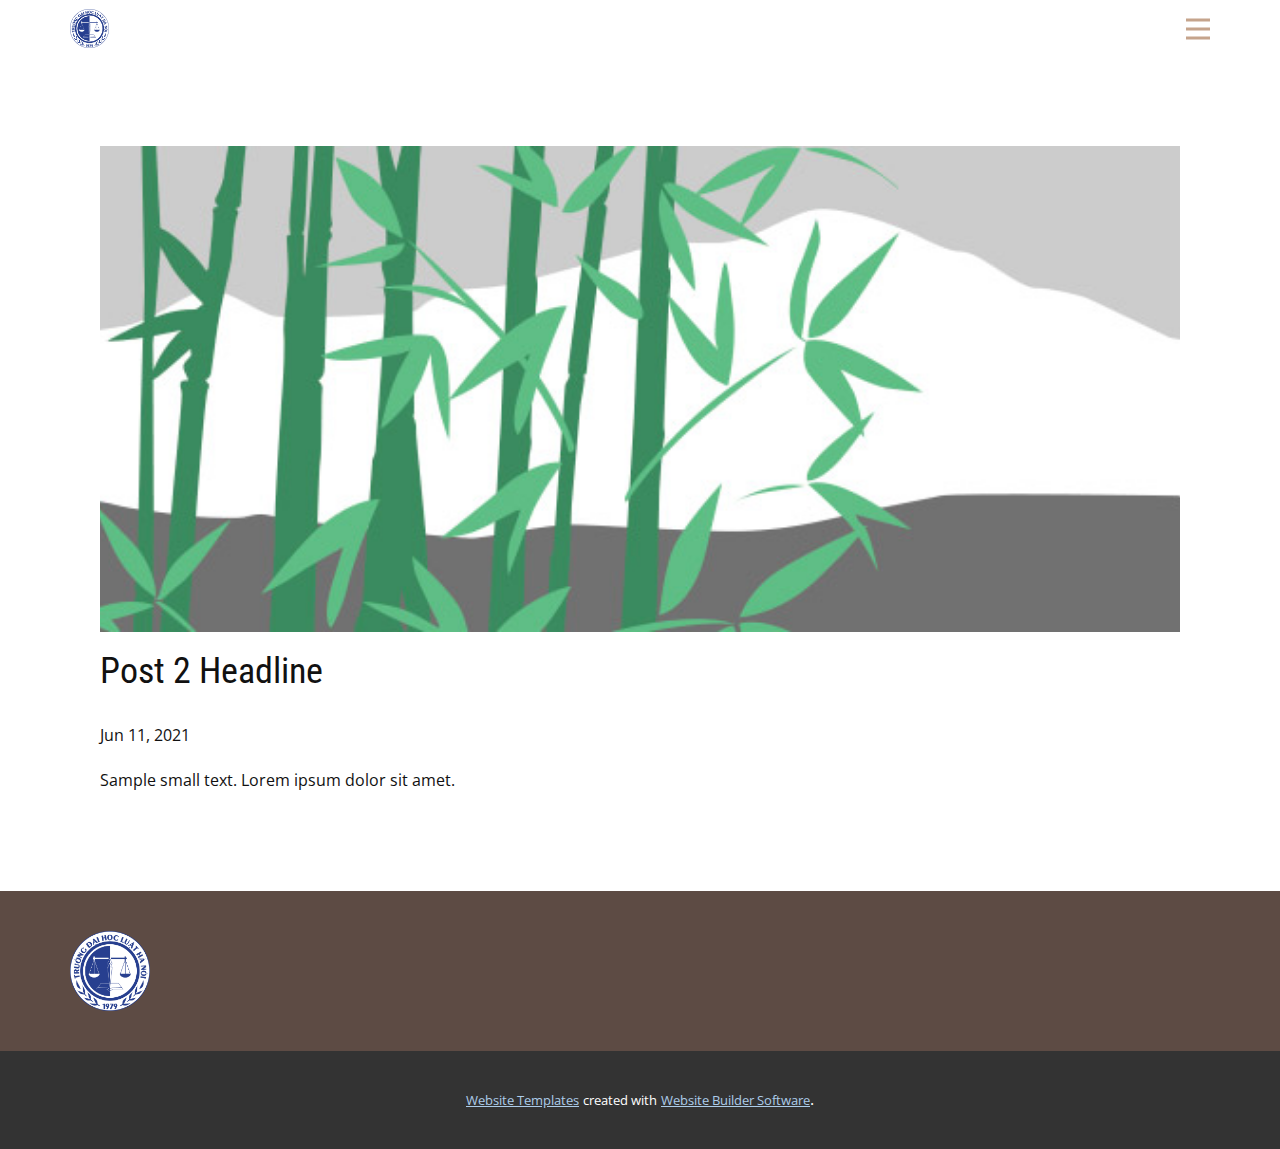
<file: blog/post-1.html>
<!doctype html>
<html style="font-size: 16px;"><head>
    <meta name="viewport" content="width=device-width, initial-scale=1.0">
    <meta charset="utf-8">
    <meta name="keywords" content="Post 1 Headline">
    <meta name="description" content="">
    <meta name="page_type" content="np-template-header-footer-from-plugin">
    <title>Post 2 Headline</title>
    <link rel="stylesheet" href="../nicepage.css" media="screen">
<link rel="stylesheet" href="../Post-Template.css" media="screen">
    <script class="u-script" type="text/javascript" src="../jquery.js" defer=""></script>
    <script class="u-script" type="text/javascript" src="../nicepage.js" defer=""></script>
    <meta name="generator" content="Nicepage 3.17.2, nicepage.com">
    <link id="u-theme-google-font" rel="stylesheet" href="https://fonts.googleapis.com/css?family=Roboto+Condensed:300,300i,400,400i,700,700i|Open+Sans:300,300i,400,400i,600,600i,700,700i,800,800i">
    
    
    <script type="application/ld+json">{
		"@context": "http://schema.org",
		"@type": "Organization",
		"name": "",
		"logo": "images/logohlu600x600-02.png"
}</script>
    <meta property="og:title" content="Post Template">
    <meta property="og:type" content="website">
    <meta name="theme-color" content="#478ac9">
  </head>
  <body class="u-body"><header class="u-clearfix u-header u-sticky u-header" id="sec-077f"><div class="u-clearfix u-sheet u-sheet-1">
        <a href="https://nicepage.com" class="u-image u-logo u-image-1" data-image-width="601" data-image-height="601">
          <img src="../images/logohlu600x600-02.png" class="u-logo-image u-logo-image-1" data-image-width="39.3847">
        </a>
        <nav class="u-menu u-menu-dropdown u-offcanvas u-menu-1" data-responsive-from="XL">
          <div class="menu-collapse" style="font-size: 1rem; letter-spacing: 0px;">
            <a class="u-button-style u-custom-left-right-menu-spacing u-custom-padding-bottom u-custom-top-bottom-menu-spacing u-nav-link u-text-active-palette-1-base u-text-hover-palette-2-base u-text-palette-3-base" href="#">
              <svg><use xmlns:xlink="http://www.w3.org/1999/xlink" xlink:href="#menu-hamburger"></use></svg>
              <svg version="1.1" xmlns="http://www.w3.org/2000/svg" xmlns:xlink="http://www.w3.org/1999/xlink"><defs><symbol id="menu-hamburger" viewBox="0 0 16 16" style="width: 16px; height: 16px;"><rect y="1" width="16" height="2"></rect><rect y="7" width="16" height="2"></rect><rect y="13" width="16" height="2"></rect>
</symbol>
</defs></svg>
            </a>
          </div>
          <div class="u-custom-menu u-nav-container">
            <ul class="u-nav u-spacing-30 u-unstyled u-nav-1"><li class="u-nav-item"><a class="u-button-style u-nav-link u-text-active-palette-3-base u-text-grey-90 u-text-hover-grey-90" href="../Home.html" style="padding: 10px 0px;">Home</a>
</li><li class="u-nav-item"><a class="u-button-style u-nav-link u-text-active-palette-3-base u-text-grey-90 u-text-hover-grey-90" href="../Home.html" style="padding: 10px 0px;">Home</a>
</li></ul>
          </div>
          <div class="u-custom-menu u-nav-container-collapse">
            <div class="u-black u-container-style u-inner-container-layout u-opacity u-opacity-95 u-sidenav">
              <div class="u-sidenav-overflow">
                <div class="u-menu-close"></div>
                <ul class="u-align-center u-nav u-popupmenu-items u-unstyled u-nav-2"><li class="u-nav-item"><a class="u-button-style u-nav-link" href="../Home.html" style="padding: 10px 0px;">Home</a>
</li></ul>
              </div>
            </div>
            <div class="u-black u-menu-overlay u-opacity u-opacity-70"></div>
          </div>
        </nav>
      </div></header>
    <section class="u-align-center u-clearfix u-section-1" id="sec-395f">
      <div class="u-clearfix u-sheet u-valign-middle-md u-valign-middle-sm u-valign-middle-xs u-sheet-1"><!--post_details--><!--post_details_options_json--><!--{"source":""}--><!--/post_details_options_json--><!--blog_post-->
        <div class="u-container-style u-expanded-width u-post-details u-post-details-1">
          <div class="u-container-layout u-valign-middle u-container-layout-1"><!--blog_post_image-->
            <img alt="" class="u-blog-control u-expanded-width u-image u-image-default u-image-1" src="[data-uri]"><!--/blog_post_image--><!--blog_post_header-->
            <h2 class="u-blog-control u-text u-text-1">Post 2 Headline</h2><!--/blog_post_header--><!--blog_post_metadata-->
            <div class="u-blog-control u-metadata u-metadata-1"><!--blog_post_metadata_date-->
              <span class="u-meta-date u-meta-icon">Jun 11, 2021</span><!--/blog_post_metadata_date--><!--blog_post_metadata_category-->
              <!--/blog_post_metadata_category--><!--blog_post_metadata_comments-->
              <!--/blog_post_metadata_comments-->
            </div><!--/blog_post_metadata--><!--blog_post_content-->
            <div class="u-align-justify u-blog-control u-post-content u-text u-text-2 fr-view">
  Sample small text. Lorem ipsum dolor sit amet.
  </div><!--/blog_post_content-->
          </div>
        </div><!--/blog_post--><!--/post_details-->
      </div>
    </section>
    
    
    <footer class="u-clearfix u-footer u-palette-2-base" id="sec-ecd9"><div class="u-clearfix u-sheet u-sheet-1">
        <a href="https://nicepage.com" class="u-image u-logo u-image-1" data-image-width="601" data-image-height="601">
          <img src="../images/logohlu600x600-02.png" class="u-logo-image u-logo-image-1" data-image-width="80">
        </a>
      </div></footer>
    <section class="u-backlink u-clearfix u-grey-80">
      <a class="u-link" href="https://nicepage.com/website-templates" target="_blank">
        <span>Website Templates</span>
      </a>
      <p class="u-text">
        <span>created with</span>
      </p>
      <a class="u-link" href="https://nicepage.com/" target="_blank">
        <span>Website Builder Software</span>
      </a>. 
    </section>
  
</body></html>
</file>
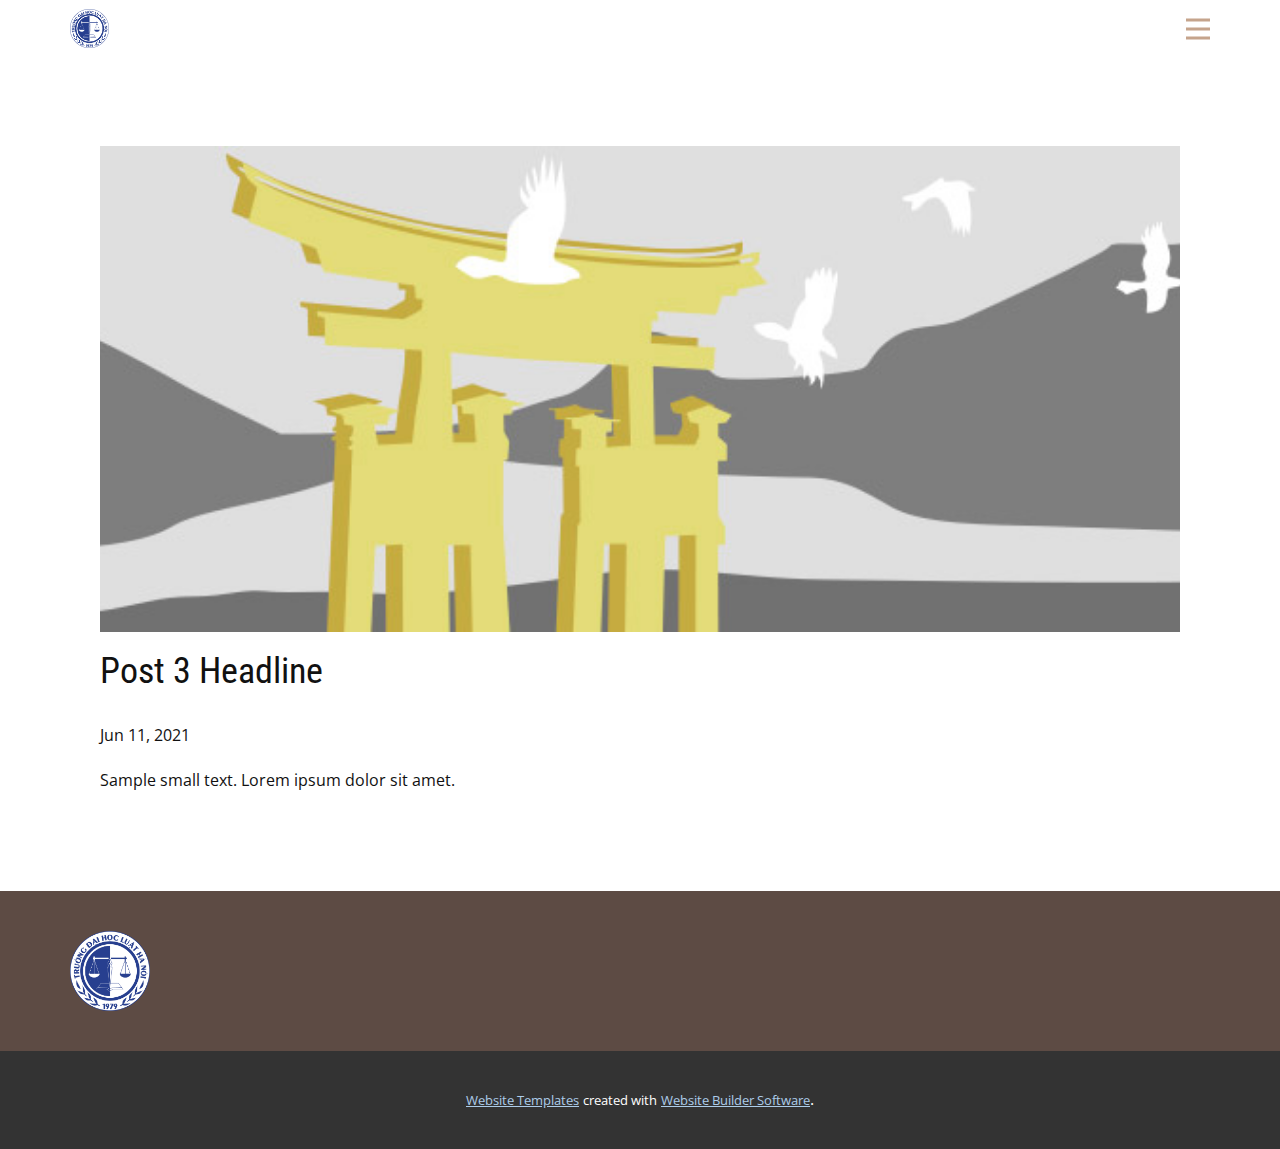
<file: blog/post-2.html>
<!doctype html>
<html style="font-size: 16px;"><head>
    <meta name="viewport" content="width=device-width, initial-scale=1.0">
    <meta charset="utf-8">
    <meta name="keywords" content="Post 1 Headline">
    <meta name="description" content="">
    <meta name="page_type" content="np-template-header-footer-from-plugin">
    <title>Post 3 Headline</title>
    <link rel="stylesheet" href="../nicepage.css" media="screen">
<link rel="stylesheet" href="../Post-Template.css" media="screen">
    <script class="u-script" type="text/javascript" src="../jquery.js" defer=""></script>
    <script class="u-script" type="text/javascript" src="../nicepage.js" defer=""></script>
    <meta name="generator" content="Nicepage 3.17.2, nicepage.com">
    <link id="u-theme-google-font" rel="stylesheet" href="https://fonts.googleapis.com/css?family=Roboto+Condensed:300,300i,400,400i,700,700i|Open+Sans:300,300i,400,400i,600,600i,700,700i,800,800i">
    
    
    <script type="application/ld+json">{
		"@context": "http://schema.org",
		"@type": "Organization",
		"name": "",
		"logo": "images/logohlu600x600-02.png"
}</script>
    <meta property="og:title" content="Post Template">
    <meta property="og:type" content="website">
    <meta name="theme-color" content="#478ac9">
  </head>
  <body class="u-body"><header class="u-clearfix u-header u-sticky u-header" id="sec-077f"><div class="u-clearfix u-sheet u-sheet-1">
        <a href="https://nicepage.com" class="u-image u-logo u-image-1" data-image-width="601" data-image-height="601">
          <img src="../images/logohlu600x600-02.png" class="u-logo-image u-logo-image-1" data-image-width="39.3847">
        </a>
        <nav class="u-menu u-menu-dropdown u-offcanvas u-menu-1" data-responsive-from="XL">
          <div class="menu-collapse" style="font-size: 1rem; letter-spacing: 0px;">
            <a class="u-button-style u-custom-left-right-menu-spacing u-custom-padding-bottom u-custom-top-bottom-menu-spacing u-nav-link u-text-active-palette-1-base u-text-hover-palette-2-base u-text-palette-3-base" href="#">
              <svg><use xmlns:xlink="http://www.w3.org/1999/xlink" xlink:href="#menu-hamburger"></use></svg>
              <svg version="1.1" xmlns="http://www.w3.org/2000/svg" xmlns:xlink="http://www.w3.org/1999/xlink"><defs><symbol id="menu-hamburger" viewBox="0 0 16 16" style="width: 16px; height: 16px;"><rect y="1" width="16" height="2"></rect><rect y="7" width="16" height="2"></rect><rect y="13" width="16" height="2"></rect>
</symbol>
</defs></svg>
            </a>
          </div>
          <div class="u-custom-menu u-nav-container">
            <ul class="u-nav u-spacing-30 u-unstyled u-nav-1"><li class="u-nav-item"><a class="u-button-style u-nav-link u-text-active-palette-3-base u-text-grey-90 u-text-hover-grey-90" href="../Home.html" style="padding: 10px 0px;">Home</a>
</li><li class="u-nav-item"><a class="u-button-style u-nav-link u-text-active-palette-3-base u-text-grey-90 u-text-hover-grey-90" href="../Home.html" style="padding: 10px 0px;">Home</a>
</li></ul>
          </div>
          <div class="u-custom-menu u-nav-container-collapse">
            <div class="u-black u-container-style u-inner-container-layout u-opacity u-opacity-95 u-sidenav">
              <div class="u-sidenav-overflow">
                <div class="u-menu-close"></div>
                <ul class="u-align-center u-nav u-popupmenu-items u-unstyled u-nav-2"><li class="u-nav-item"><a class="u-button-style u-nav-link" href="../Home.html" style="padding: 10px 0px;">Home</a>
</li></ul>
              </div>
            </div>
            <div class="u-black u-menu-overlay u-opacity u-opacity-70"></div>
          </div>
        </nav>
      </div></header>
    <section class="u-align-center u-clearfix u-section-1" id="sec-395f">
      <div class="u-clearfix u-sheet u-valign-middle-md u-valign-middle-sm u-valign-middle-xs u-sheet-1"><!--post_details--><!--post_details_options_json--><!--{"source":""}--><!--/post_details_options_json--><!--blog_post-->
        <div class="u-container-style u-expanded-width u-post-details u-post-details-1">
          <div class="u-container-layout u-valign-middle u-container-layout-1"><!--blog_post_image-->
            <img alt="" class="u-blog-control u-expanded-width u-image u-image-default u-image-1" src="[data-uri]"><!--/blog_post_image--><!--blog_post_header-->
            <h2 class="u-blog-control u-text u-text-1">Post 3 Headline</h2><!--/blog_post_header--><!--blog_post_metadata-->
            <div class="u-blog-control u-metadata u-metadata-1"><!--blog_post_metadata_date-->
              <span class="u-meta-date u-meta-icon">Jun 11, 2021</span><!--/blog_post_metadata_date--><!--blog_post_metadata_category-->
              <!--/blog_post_metadata_category--><!--blog_post_metadata_comments-->
              <!--/blog_post_metadata_comments-->
            </div><!--/blog_post_metadata--><!--blog_post_content-->
            <div class="u-align-justify u-blog-control u-post-content u-text u-text-2 fr-view">
  Sample small text. Lorem ipsum dolor sit amet.
  </div><!--/blog_post_content-->
          </div>
        </div><!--/blog_post--><!--/post_details-->
      </div>
    </section>
    
    
    <footer class="u-clearfix u-footer u-palette-2-base" id="sec-ecd9"><div class="u-clearfix u-sheet u-sheet-1">
        <a href="https://nicepage.com" class="u-image u-logo u-image-1" data-image-width="601" data-image-height="601">
          <img src="../images/logohlu600x600-02.png" class="u-logo-image u-logo-image-1" data-image-width="80">
        </a>
      </div></footer>
    <section class="u-backlink u-clearfix u-grey-80">
      <a class="u-link" href="https://nicepage.com/website-templates" target="_blank">
        <span>Website Templates</span>
      </a>
      <p class="u-text">
        <span>created with</span>
      </p>
      <a class="u-link" href="https://nicepage.com/" target="_blank">
        <span>Website Builder Software</span>
      </a>. 
    </section>
  
</body></html>
</file>
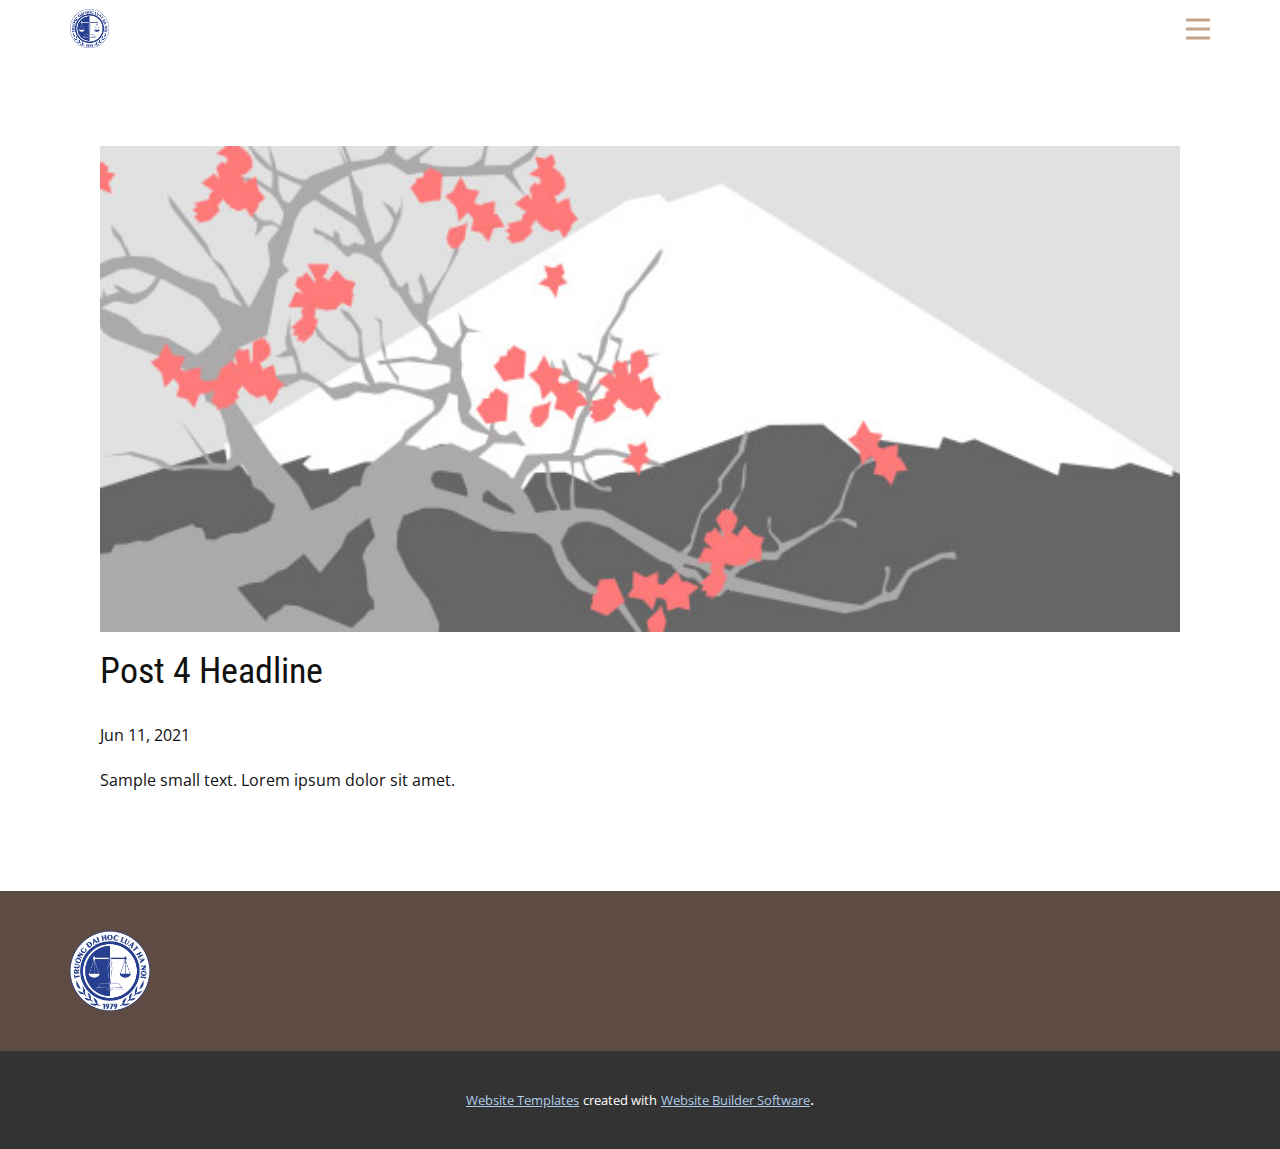
<file: blog/post-3.html>
<!doctype html>
<html style="font-size: 16px;"><head>
    <meta name="viewport" content="width=device-width, initial-scale=1.0">
    <meta charset="utf-8">
    <meta name="keywords" content="Post 1 Headline">
    <meta name="description" content="">
    <meta name="page_type" content="np-template-header-footer-from-plugin">
    <title>Post 4 Headline</title>
    <link rel="stylesheet" href="../nicepage.css" media="screen">
<link rel="stylesheet" href="../Post-Template.css" media="screen">
    <script class="u-script" type="text/javascript" src="../jquery.js" defer=""></script>
    <script class="u-script" type="text/javascript" src="../nicepage.js" defer=""></script>
    <meta name="generator" content="Nicepage 3.17.2, nicepage.com">
    <link id="u-theme-google-font" rel="stylesheet" href="https://fonts.googleapis.com/css?family=Roboto+Condensed:300,300i,400,400i,700,700i|Open+Sans:300,300i,400,400i,600,600i,700,700i,800,800i">
    
    
    <script type="application/ld+json">{
		"@context": "http://schema.org",
		"@type": "Organization",
		"name": "",
		"logo": "images/logohlu600x600-02.png"
}</script>
    <meta property="og:title" content="Post Template">
    <meta property="og:type" content="website">
    <meta name="theme-color" content="#478ac9">
  </head>
  <body class="u-body"><header class="u-clearfix u-header u-sticky u-header" id="sec-077f"><div class="u-clearfix u-sheet u-sheet-1">
        <a href="https://nicepage.com" class="u-image u-logo u-image-1" data-image-width="601" data-image-height="601">
          <img src="../images/logohlu600x600-02.png" class="u-logo-image u-logo-image-1" data-image-width="39.3847">
        </a>
        <nav class="u-menu u-menu-dropdown u-offcanvas u-menu-1" data-responsive-from="XL">
          <div class="menu-collapse" style="font-size: 1rem; letter-spacing: 0px;">
            <a class="u-button-style u-custom-left-right-menu-spacing u-custom-padding-bottom u-custom-top-bottom-menu-spacing u-nav-link u-text-active-palette-1-base u-text-hover-palette-2-base u-text-palette-3-base" href="#">
              <svg><use xmlns:xlink="http://www.w3.org/1999/xlink" xlink:href="#menu-hamburger"></use></svg>
              <svg version="1.1" xmlns="http://www.w3.org/2000/svg" xmlns:xlink="http://www.w3.org/1999/xlink"><defs><symbol id="menu-hamburger" viewBox="0 0 16 16" style="width: 16px; height: 16px;"><rect y="1" width="16" height="2"></rect><rect y="7" width="16" height="2"></rect><rect y="13" width="16" height="2"></rect>
</symbol>
</defs></svg>
            </a>
          </div>
          <div class="u-custom-menu u-nav-container">
            <ul class="u-nav u-spacing-30 u-unstyled u-nav-1"><li class="u-nav-item"><a class="u-button-style u-nav-link u-text-active-palette-3-base u-text-grey-90 u-text-hover-grey-90" href="../Home.html" style="padding: 10px 0px;">Home</a>
</li><li class="u-nav-item"><a class="u-button-style u-nav-link u-text-active-palette-3-base u-text-grey-90 u-text-hover-grey-90" href="../Home.html" style="padding: 10px 0px;">Home</a>
</li></ul>
          </div>
          <div class="u-custom-menu u-nav-container-collapse">
            <div class="u-black u-container-style u-inner-container-layout u-opacity u-opacity-95 u-sidenav">
              <div class="u-sidenav-overflow">
                <div class="u-menu-close"></div>
                <ul class="u-align-center u-nav u-popupmenu-items u-unstyled u-nav-2"><li class="u-nav-item"><a class="u-button-style u-nav-link" href="../Home.html" style="padding: 10px 0px;">Home</a>
</li></ul>
              </div>
            </div>
            <div class="u-black u-menu-overlay u-opacity u-opacity-70"></div>
          </div>
        </nav>
      </div></header>
    <section class="u-align-center u-clearfix u-section-1" id="sec-395f">
      <div class="u-clearfix u-sheet u-valign-middle-md u-valign-middle-sm u-valign-middle-xs u-sheet-1"><!--post_details--><!--post_details_options_json--><!--{"source":""}--><!--/post_details_options_json--><!--blog_post-->
        <div class="u-container-style u-expanded-width u-post-details u-post-details-1">
          <div class="u-container-layout u-valign-middle u-container-layout-1"><!--blog_post_image-->
            <img alt="" class="u-blog-control u-expanded-width u-image u-image-default u-image-1" src="[data-uri]"><!--/blog_post_image--><!--blog_post_header-->
            <h2 class="u-blog-control u-text u-text-1">Post 4 Headline</h2><!--/blog_post_header--><!--blog_post_metadata-->
            <div class="u-blog-control u-metadata u-metadata-1"><!--blog_post_metadata_date-->
              <span class="u-meta-date u-meta-icon">Jun 11, 2021</span><!--/blog_post_metadata_date--><!--blog_post_metadata_category-->
              <!--/blog_post_metadata_category--><!--blog_post_metadata_comments-->
              <!--/blog_post_metadata_comments-->
            </div><!--/blog_post_metadata--><!--blog_post_content-->
            <div class="u-align-justify u-blog-control u-post-content u-text u-text-2 fr-view">
  Sample small text. Lorem ipsum dolor sit amet.
  </div><!--/blog_post_content-->
          </div>
        </div><!--/blog_post--><!--/post_details-->
      </div>
    </section>
    
    
    <footer class="u-clearfix u-footer u-palette-2-base" id="sec-ecd9"><div class="u-clearfix u-sheet u-sheet-1">
        <a href="https://nicepage.com" class="u-image u-logo u-image-1" data-image-width="601" data-image-height="601">
          <img src="../images/logohlu600x600-02.png" class="u-logo-image u-logo-image-1" data-image-width="80">
        </a>
      </div></footer>
    <section class="u-backlink u-clearfix u-grey-80">
      <a class="u-link" href="https://nicepage.com/website-templates" target="_blank">
        <span>Website Templates</span>
      </a>
      <p class="u-text">
        <span>created with</span>
      </p>
      <a class="u-link" href="https://nicepage.com/" target="_blank">
        <span>Website Builder Software</span>
      </a>. 
    </section>
  
</body></html>
</file>
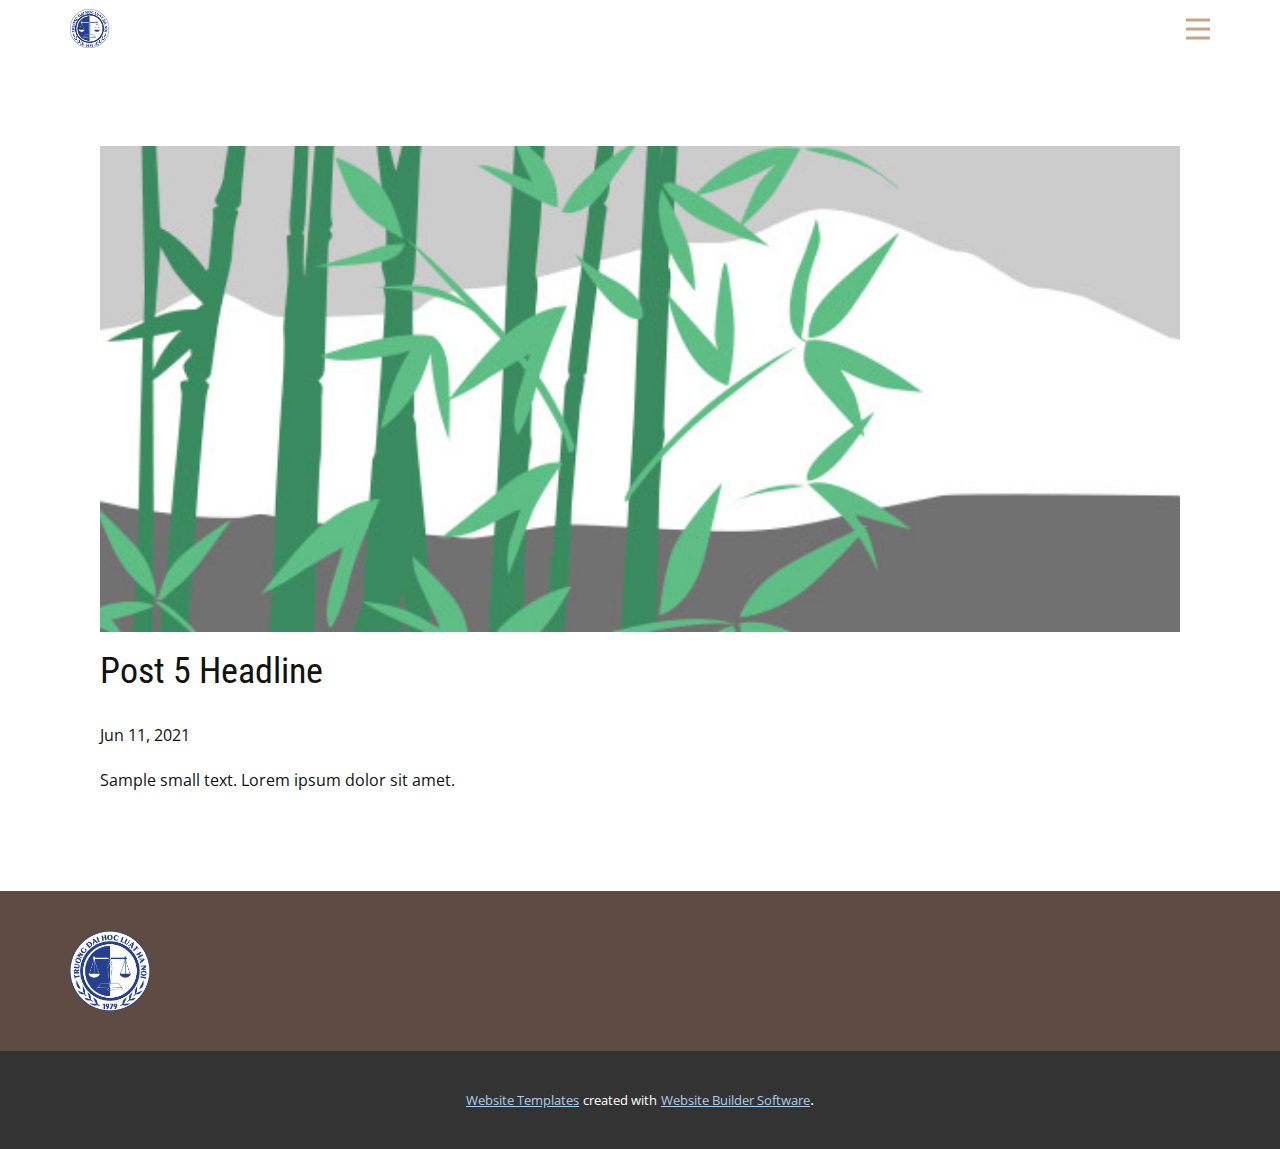
<file: blog/post-4.html>
<!doctype html>
<html style="font-size: 16px;"><head>
    <meta name="viewport" content="width=device-width, initial-scale=1.0">
    <meta charset="utf-8">
    <meta name="keywords" content="Post 1 Headline">
    <meta name="description" content="">
    <meta name="page_type" content="np-template-header-footer-from-plugin">
    <title>Post 5 Headline</title>
    <link rel="stylesheet" href="../nicepage.css" media="screen">
<link rel="stylesheet" href="../Post-Template.css" media="screen">
    <script class="u-script" type="text/javascript" src="../jquery.js" defer=""></script>
    <script class="u-script" type="text/javascript" src="../nicepage.js" defer=""></script>
    <meta name="generator" content="Nicepage 3.17.2, nicepage.com">
    <link id="u-theme-google-font" rel="stylesheet" href="https://fonts.googleapis.com/css?family=Roboto+Condensed:300,300i,400,400i,700,700i|Open+Sans:300,300i,400,400i,600,600i,700,700i,800,800i">
    
    
    <script type="application/ld+json">{
		"@context": "http://schema.org",
		"@type": "Organization",
		"name": "",
		"logo": "images/logohlu600x600-02.png"
}</script>
    <meta property="og:title" content="Post Template">
    <meta property="og:type" content="website">
    <meta name="theme-color" content="#478ac9">
  </head>
  <body class="u-body"><header class="u-clearfix u-header u-sticky u-header" id="sec-077f"><div class="u-clearfix u-sheet u-sheet-1">
        <a href="https://nicepage.com" class="u-image u-logo u-image-1" data-image-width="601" data-image-height="601">
          <img src="../images/logohlu600x600-02.png" class="u-logo-image u-logo-image-1" data-image-width="39.3847">
        </a>
        <nav class="u-menu u-menu-dropdown u-offcanvas u-menu-1" data-responsive-from="XL">
          <div class="menu-collapse" style="font-size: 1rem; letter-spacing: 0px;">
            <a class="u-button-style u-custom-left-right-menu-spacing u-custom-padding-bottom u-custom-top-bottom-menu-spacing u-nav-link u-text-active-palette-1-base u-text-hover-palette-2-base u-text-palette-3-base" href="#">
              <svg><use xmlns:xlink="http://www.w3.org/1999/xlink" xlink:href="#menu-hamburger"></use></svg>
              <svg version="1.1" xmlns="http://www.w3.org/2000/svg" xmlns:xlink="http://www.w3.org/1999/xlink"><defs><symbol id="menu-hamburger" viewBox="0 0 16 16" style="width: 16px; height: 16px;"><rect y="1" width="16" height="2"></rect><rect y="7" width="16" height="2"></rect><rect y="13" width="16" height="2"></rect>
</symbol>
</defs></svg>
            </a>
          </div>
          <div class="u-custom-menu u-nav-container">
            <ul class="u-nav u-spacing-30 u-unstyled u-nav-1"><li class="u-nav-item"><a class="u-button-style u-nav-link u-text-active-palette-3-base u-text-grey-90 u-text-hover-grey-90" href="../Home.html" style="padding: 10px 0px;">Home</a>
</li><li class="u-nav-item"><a class="u-button-style u-nav-link u-text-active-palette-3-base u-text-grey-90 u-text-hover-grey-90" href="../Home.html" style="padding: 10px 0px;">Home</a>
</li></ul>
          </div>
          <div class="u-custom-menu u-nav-container-collapse">
            <div class="u-black u-container-style u-inner-container-layout u-opacity u-opacity-95 u-sidenav">
              <div class="u-sidenav-overflow">
                <div class="u-menu-close"></div>
                <ul class="u-align-center u-nav u-popupmenu-items u-unstyled u-nav-2"><li class="u-nav-item"><a class="u-button-style u-nav-link" href="../Home.html" style="padding: 10px 0px;">Home</a>
</li></ul>
              </div>
            </div>
            <div class="u-black u-menu-overlay u-opacity u-opacity-70"></div>
          </div>
        </nav>
      </div></header>
    <section class="u-align-center u-clearfix u-section-1" id="sec-395f">
      <div class="u-clearfix u-sheet u-valign-middle-md u-valign-middle-sm u-valign-middle-xs u-sheet-1"><!--post_details--><!--post_details_options_json--><!--{"source":""}--><!--/post_details_options_json--><!--blog_post-->
        <div class="u-container-style u-expanded-width u-post-details u-post-details-1">
          <div class="u-container-layout u-valign-middle u-container-layout-1"><!--blog_post_image-->
            <img alt="" class="u-blog-control u-expanded-width u-image u-image-default u-image-1" src="[data-uri]"><!--/blog_post_image--><!--blog_post_header-->
            <h2 class="u-blog-control u-text u-text-1">Post 5 Headline</h2><!--/blog_post_header--><!--blog_post_metadata-->
            <div class="u-blog-control u-metadata u-metadata-1"><!--blog_post_metadata_date-->
              <span class="u-meta-date u-meta-icon">Jun 11, 2021</span><!--/blog_post_metadata_date--><!--blog_post_metadata_category-->
              <!--/blog_post_metadata_category--><!--blog_post_metadata_comments-->
              <!--/blog_post_metadata_comments-->
            </div><!--/blog_post_metadata--><!--blog_post_content-->
            <div class="u-align-justify u-blog-control u-post-content u-text u-text-2 fr-view">
  Sample small text. Lorem ipsum dolor sit amet.
  </div><!--/blog_post_content-->
          </div>
        </div><!--/blog_post--><!--/post_details-->
      </div>
    </section>
    
    
    <footer class="u-clearfix u-footer u-palette-2-base" id="sec-ecd9"><div class="u-clearfix u-sheet u-sheet-1">
        <a href="https://nicepage.com" class="u-image u-logo u-image-1" data-image-width="601" data-image-height="601">
          <img src="../images/logohlu600x600-02.png" class="u-logo-image u-logo-image-1" data-image-width="80">
        </a>
      </div></footer>
    <section class="u-backlink u-clearfix u-grey-80">
      <a class="u-link" href="https://nicepage.com/website-templates" target="_blank">
        <span>Website Templates</span>
      </a>
      <p class="u-text">
        <span>created with</span>
      </p>
      <a class="u-link" href="https://nicepage.com/" target="_blank">
        <span>Website Builder Software</span>
      </a>. 
    </section>
  
</body></html>
</file>
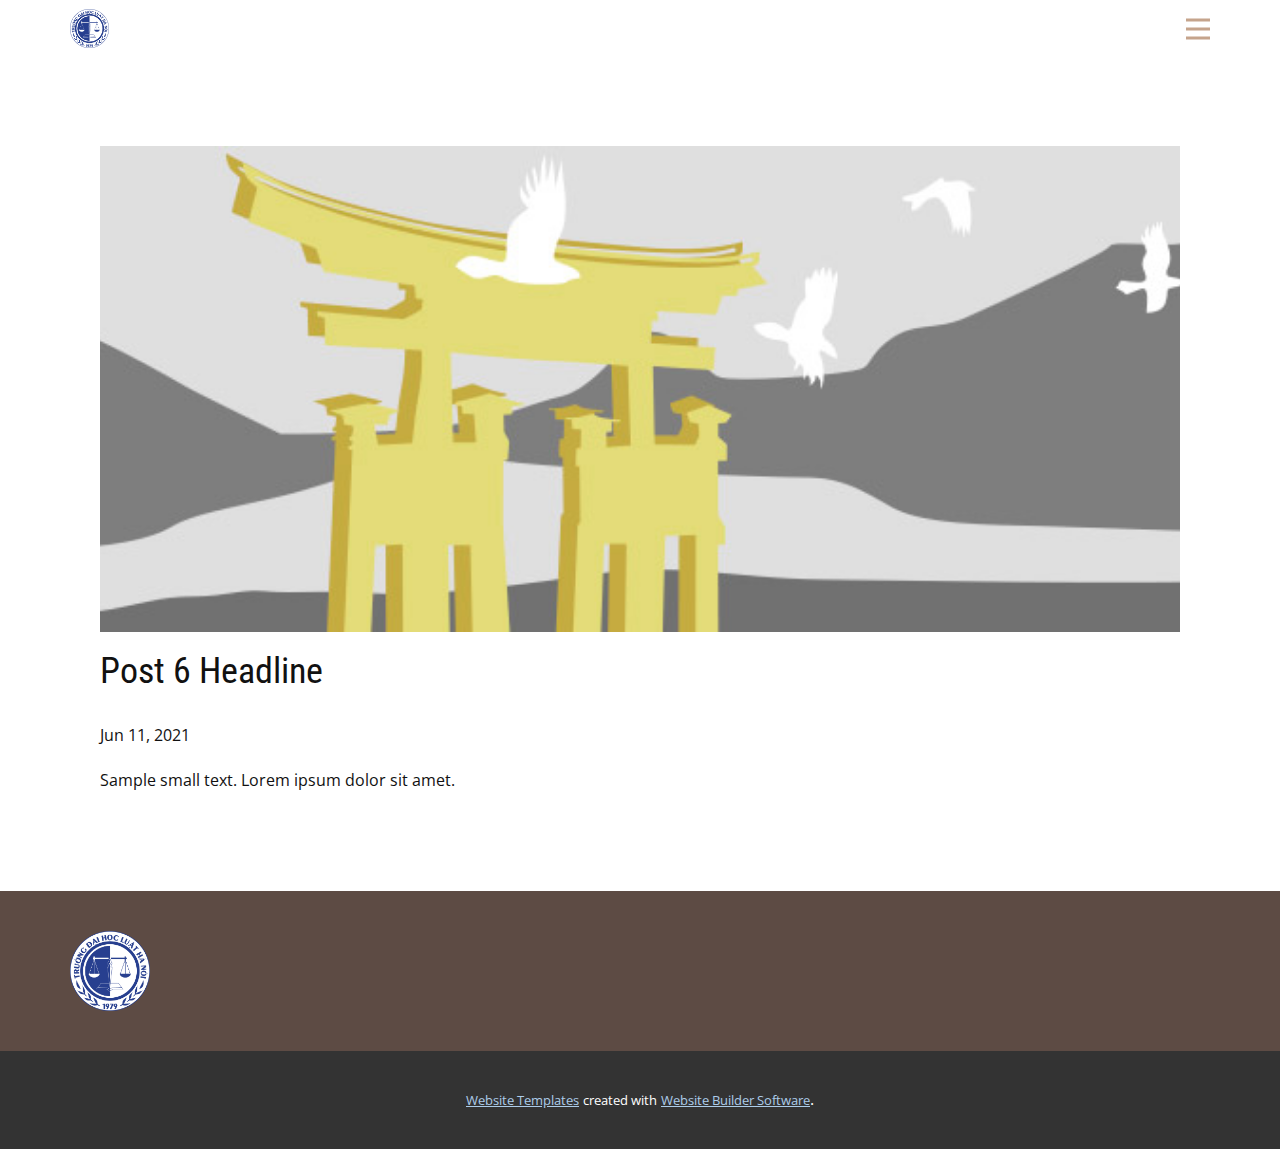
<file: blog/post-5.html>
<!doctype html>
<html style="font-size: 16px;"><head>
    <meta name="viewport" content="width=device-width, initial-scale=1.0">
    <meta charset="utf-8">
    <meta name="keywords" content="Post 1 Headline">
    <meta name="description" content="">
    <meta name="page_type" content="np-template-header-footer-from-plugin">
    <title>Post 6 Headline</title>
    <link rel="stylesheet" href="../nicepage.css" media="screen">
<link rel="stylesheet" href="../Post-Template.css" media="screen">
    <script class="u-script" type="text/javascript" src="../jquery.js" defer=""></script>
    <script class="u-script" type="text/javascript" src="../nicepage.js" defer=""></script>
    <meta name="generator" content="Nicepage 3.17.2, nicepage.com">
    <link id="u-theme-google-font" rel="stylesheet" href="https://fonts.googleapis.com/css?family=Roboto+Condensed:300,300i,400,400i,700,700i|Open+Sans:300,300i,400,400i,600,600i,700,700i,800,800i">
    
    
    <script type="application/ld+json">{
		"@context": "http://schema.org",
		"@type": "Organization",
		"name": "",
		"logo": "images/logohlu600x600-02.png"
}</script>
    <meta property="og:title" content="Post Template">
    <meta property="og:type" content="website">
    <meta name="theme-color" content="#478ac9">
  </head>
  <body class="u-body"><header class="u-clearfix u-header u-sticky u-header" id="sec-077f"><div class="u-clearfix u-sheet u-sheet-1">
        <a href="https://nicepage.com" class="u-image u-logo u-image-1" data-image-width="601" data-image-height="601">
          <img src="../images/logohlu600x600-02.png" class="u-logo-image u-logo-image-1" data-image-width="39.3847">
        </a>
        <nav class="u-menu u-menu-dropdown u-offcanvas u-menu-1" data-responsive-from="XL">
          <div class="menu-collapse" style="font-size: 1rem; letter-spacing: 0px;">
            <a class="u-button-style u-custom-left-right-menu-spacing u-custom-padding-bottom u-custom-top-bottom-menu-spacing u-nav-link u-text-active-palette-1-base u-text-hover-palette-2-base u-text-palette-3-base" href="#">
              <svg><use xmlns:xlink="http://www.w3.org/1999/xlink" xlink:href="#menu-hamburger"></use></svg>
              <svg version="1.1" xmlns="http://www.w3.org/2000/svg" xmlns:xlink="http://www.w3.org/1999/xlink"><defs><symbol id="menu-hamburger" viewBox="0 0 16 16" style="width: 16px; height: 16px;"><rect y="1" width="16" height="2"></rect><rect y="7" width="16" height="2"></rect><rect y="13" width="16" height="2"></rect>
</symbol>
</defs></svg>
            </a>
          </div>
          <div class="u-custom-menu u-nav-container">
            <ul class="u-nav u-spacing-30 u-unstyled u-nav-1"><li class="u-nav-item"><a class="u-button-style u-nav-link u-text-active-palette-3-base u-text-grey-90 u-text-hover-grey-90" href="../Home.html" style="padding: 10px 0px;">Home</a>
</li><li class="u-nav-item"><a class="u-button-style u-nav-link u-text-active-palette-3-base u-text-grey-90 u-text-hover-grey-90" href="../Home.html" style="padding: 10px 0px;">Home</a>
</li></ul>
          </div>
          <div class="u-custom-menu u-nav-container-collapse">
            <div class="u-black u-container-style u-inner-container-layout u-opacity u-opacity-95 u-sidenav">
              <div class="u-sidenav-overflow">
                <div class="u-menu-close"></div>
                <ul class="u-align-center u-nav u-popupmenu-items u-unstyled u-nav-2"><li class="u-nav-item"><a class="u-button-style u-nav-link" href="../Home.html" style="padding: 10px 0px;">Home</a>
</li></ul>
              </div>
            </div>
            <div class="u-black u-menu-overlay u-opacity u-opacity-70"></div>
          </div>
        </nav>
      </div></header>
    <section class="u-align-center u-clearfix u-section-1" id="sec-395f">
      <div class="u-clearfix u-sheet u-valign-middle-md u-valign-middle-sm u-valign-middle-xs u-sheet-1"><!--post_details--><!--post_details_options_json--><!--{"source":""}--><!--/post_details_options_json--><!--blog_post-->
        <div class="u-container-style u-expanded-width u-post-details u-post-details-1">
          <div class="u-container-layout u-valign-middle u-container-layout-1"><!--blog_post_image-->
            <img alt="" class="u-blog-control u-expanded-width u-image u-image-default u-image-1" src="[data-uri]"><!--/blog_post_image--><!--blog_post_header-->
            <h2 class="u-blog-control u-text u-text-1">Post 6 Headline</h2><!--/blog_post_header--><!--blog_post_metadata-->
            <div class="u-blog-control u-metadata u-metadata-1"><!--blog_post_metadata_date-->
              <span class="u-meta-date u-meta-icon">Jun 11, 2021</span><!--/blog_post_metadata_date--><!--blog_post_metadata_category-->
              <!--/blog_post_metadata_category--><!--blog_post_metadata_comments-->
              <!--/blog_post_metadata_comments-->
            </div><!--/blog_post_metadata--><!--blog_post_content-->
            <div class="u-align-justify u-blog-control u-post-content u-text u-text-2 fr-view">
  Sample small text. Lorem ipsum dolor sit amet.
  </div><!--/blog_post_content-->
          </div>
        </div><!--/blog_post--><!--/post_details-->
      </div>
    </section>
    
    
    <footer class="u-clearfix u-footer u-palette-2-base" id="sec-ecd9"><div class="u-clearfix u-sheet u-sheet-1">
        <a href="https://nicepage.com" class="u-image u-logo u-image-1" data-image-width="601" data-image-height="601">
          <img src="../images/logohlu600x600-02.png" class="u-logo-image u-logo-image-1" data-image-width="80">
        </a>
      </div></footer>
    <section class="u-backlink u-clearfix u-grey-80">
      <a class="u-link" href="https://nicepage.com/website-templates" target="_blank">
        <span>Website Templates</span>
      </a>
      <p class="u-text">
        <span>created with</span>
      </p>
      <a class="u-link" href="https://nicepage.com/" target="_blank">
        <span>Website Builder Software</span>
      </a>. 
    </section>
  
</body></html>
</file>
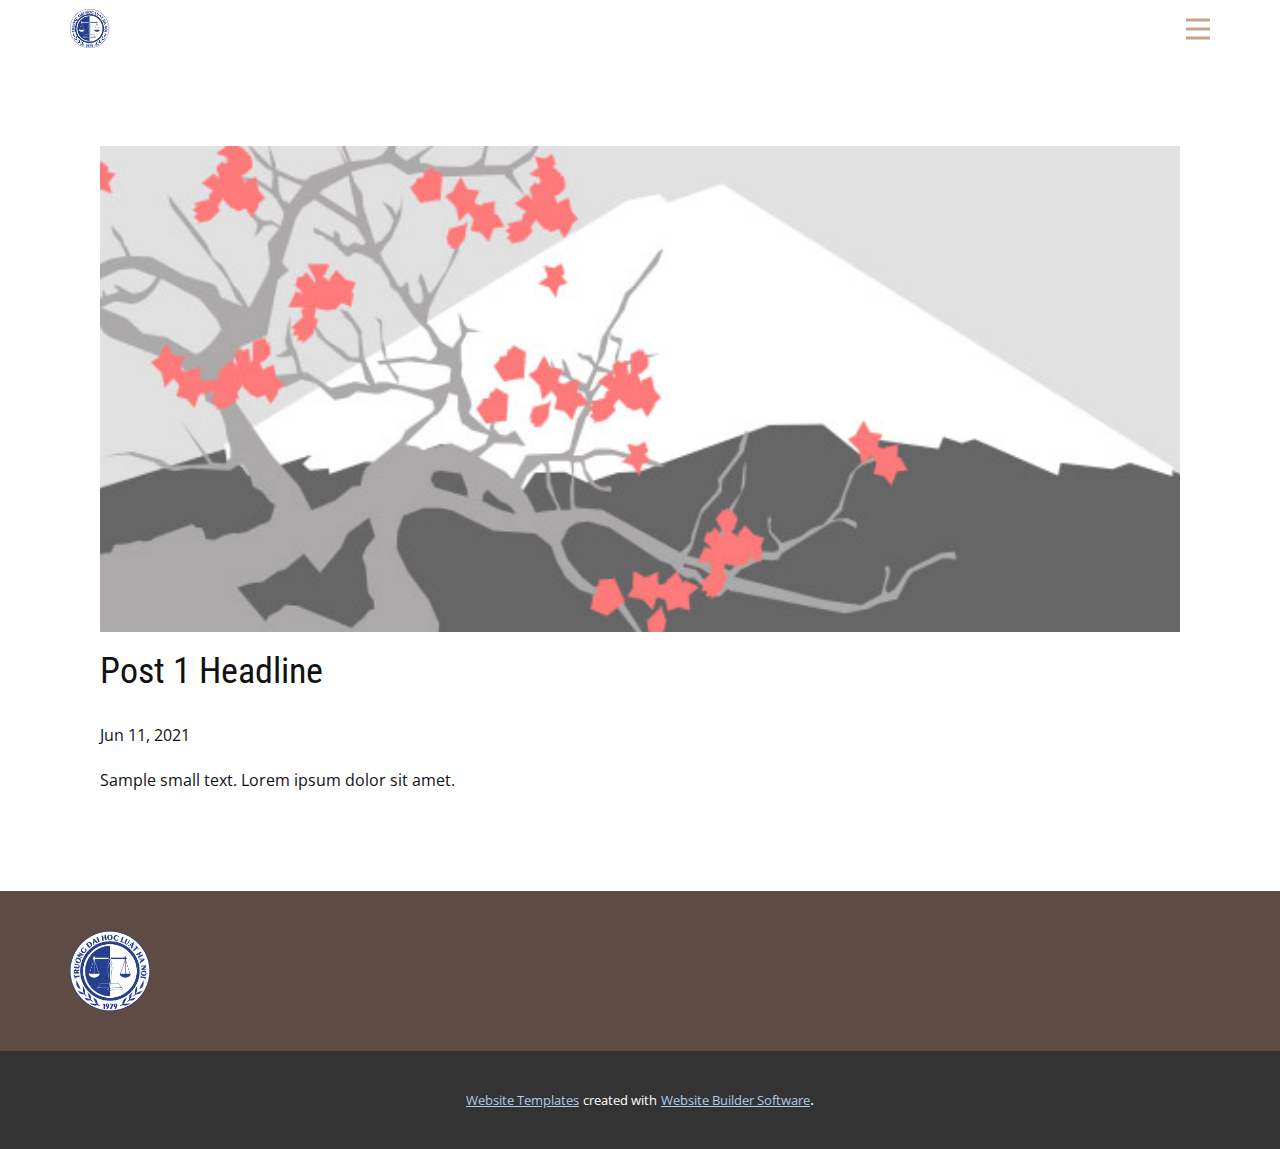
<file: blog/post.html>
<!doctype html>
<html style="font-size: 16px;"><head>
    <meta name="viewport" content="width=device-width, initial-scale=1.0">
    <meta charset="utf-8">
    <meta name="keywords" content="Post 1 Headline">
    <meta name="description" content="">
    <meta name="page_type" content="np-template-header-footer-from-plugin">
    <title>Post 1 Headline</title>
    <link rel="stylesheet" href="../nicepage.css" media="screen">
<link rel="stylesheet" href="../Post-Template.css" media="screen">
    <script class="u-script" type="text/javascript" src="../jquery.js" defer=""></script>
    <script class="u-script" type="text/javascript" src="../nicepage.js" defer=""></script>
    <meta name="generator" content="Nicepage 3.17.2, nicepage.com">
    <link id="u-theme-google-font" rel="stylesheet" href="https://fonts.googleapis.com/css?family=Roboto+Condensed:300,300i,400,400i,700,700i|Open+Sans:300,300i,400,400i,600,600i,700,700i,800,800i">
    
    
    <script type="application/ld+json">{
		"@context": "http://schema.org",
		"@type": "Organization",
		"name": "",
		"logo": "images/logohlu600x600-02.png"
}</script>
    <meta property="og:title" content="Post Template">
    <meta property="og:type" content="website">
    <meta name="theme-color" content="#478ac9">
  </head>
  <body class="u-body"><header class="u-clearfix u-header u-sticky u-header" id="sec-077f"><div class="u-clearfix u-sheet u-sheet-1">
        <a href="https://nicepage.com" class="u-image u-logo u-image-1" data-image-width="601" data-image-height="601">
          <img src="../images/logohlu600x600-02.png" class="u-logo-image u-logo-image-1" data-image-width="39.3847">
        </a>
        <nav class="u-menu u-menu-dropdown u-offcanvas u-menu-1" data-responsive-from="XL">
          <div class="menu-collapse" style="font-size: 1rem; letter-spacing: 0px;">
            <a class="u-button-style u-custom-left-right-menu-spacing u-custom-padding-bottom u-custom-top-bottom-menu-spacing u-nav-link u-text-active-palette-1-base u-text-hover-palette-2-base u-text-palette-3-base" href="#">
              <svg><use xmlns:xlink="http://www.w3.org/1999/xlink" xlink:href="#menu-hamburger"></use></svg>
              <svg version="1.1" xmlns="http://www.w3.org/2000/svg" xmlns:xlink="http://www.w3.org/1999/xlink"><defs><symbol id="menu-hamburger" viewBox="0 0 16 16" style="width: 16px; height: 16px;"><rect y="1" width="16" height="2"></rect><rect y="7" width="16" height="2"></rect><rect y="13" width="16" height="2"></rect>
</symbol>
</defs></svg>
            </a>
          </div>
          <div class="u-custom-menu u-nav-container">
            <ul class="u-nav u-spacing-30 u-unstyled u-nav-1"><li class="u-nav-item"><a class="u-button-style u-nav-link u-text-active-palette-3-base u-text-grey-90 u-text-hover-grey-90" href="../Home.html" style="padding: 10px 0px;">Home</a>
</li><li class="u-nav-item"><a class="u-button-style u-nav-link u-text-active-palette-3-base u-text-grey-90 u-text-hover-grey-90" href="../Home.html" style="padding: 10px 0px;">Home</a>
</li></ul>
          </div>
          <div class="u-custom-menu u-nav-container-collapse">
            <div class="u-black u-container-style u-inner-container-layout u-opacity u-opacity-95 u-sidenav">
              <div class="u-sidenav-overflow">
                <div class="u-menu-close"></div>
                <ul class="u-align-center u-nav u-popupmenu-items u-unstyled u-nav-2"><li class="u-nav-item"><a class="u-button-style u-nav-link" href="../Home.html" style="padding: 10px 0px;">Home</a>
</li></ul>
              </div>
            </div>
            <div class="u-black u-menu-overlay u-opacity u-opacity-70"></div>
          </div>
        </nav>
      </div></header>
    <section class="u-align-center u-clearfix u-section-1" id="sec-395f">
      <div class="u-clearfix u-sheet u-valign-middle-md u-valign-middle-sm u-valign-middle-xs u-sheet-1"><!--post_details--><!--post_details_options_json--><!--{"source":""}--><!--/post_details_options_json--><!--blog_post-->
        <div class="u-container-style u-expanded-width u-post-details u-post-details-1">
          <div class="u-container-layout u-valign-middle u-container-layout-1"><!--blog_post_image-->
            <img alt="" class="u-blog-control u-expanded-width u-image u-image-default u-image-1" src="[data-uri]"><!--/blog_post_image--><!--blog_post_header-->
            <h2 class="u-blog-control u-text u-text-1">Post 1 Headline</h2><!--/blog_post_header--><!--blog_post_metadata-->
            <div class="u-blog-control u-metadata u-metadata-1"><!--blog_post_metadata_date-->
              <span class="u-meta-date u-meta-icon">Jun 11, 2021</span><!--/blog_post_metadata_date--><!--blog_post_metadata_category-->
              <!--/blog_post_metadata_category--><!--blog_post_metadata_comments-->
              <!--/blog_post_metadata_comments-->
            </div><!--/blog_post_metadata--><!--blog_post_content-->
            <div class="u-align-justify u-blog-control u-post-content u-text u-text-2 fr-view">
  Sample small text. Lorem ipsum dolor sit amet.
  </div><!--/blog_post_content-->
          </div>
        </div><!--/blog_post--><!--/post_details-->
      </div>
    </section>
    
    
    <footer class="u-clearfix u-footer u-palette-2-base" id="sec-ecd9"><div class="u-clearfix u-sheet u-sheet-1">
        <a href="https://nicepage.com" class="u-image u-logo u-image-1" data-image-width="601" data-image-height="601">
          <img src="../images/logohlu600x600-02.png" class="u-logo-image u-logo-image-1" data-image-width="80">
        </a>
      </div></footer>
    <section class="u-backlink u-clearfix u-grey-80">
      <a class="u-link" href="https://nicepage.com/website-templates" target="_blank">
        <span>Website Templates</span>
      </a>
      <p class="u-text">
        <span>created with</span>
      </p>
      <a class="u-link" href="https://nicepage.com/" target="_blank">
        <span>Website Builder Software</span>
      </a>. 
    </section>
  
</body></html>
</file>
